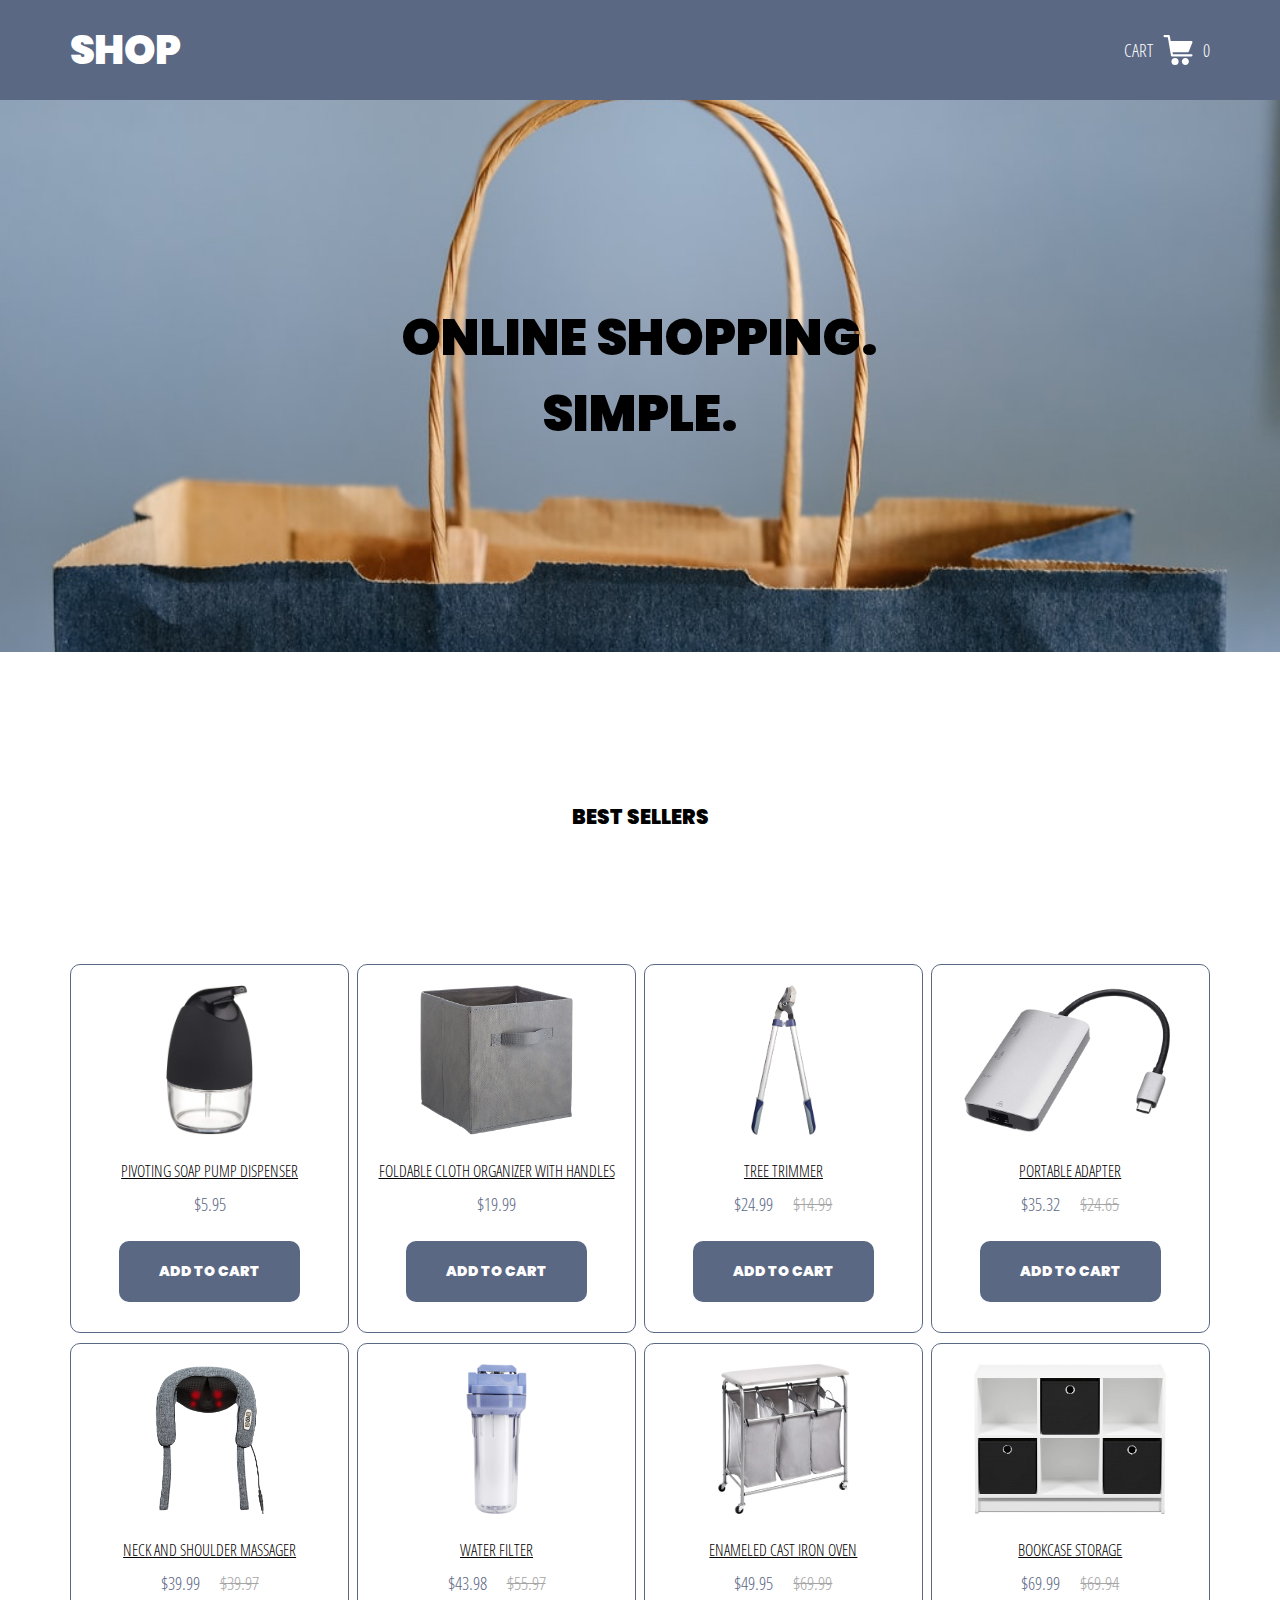
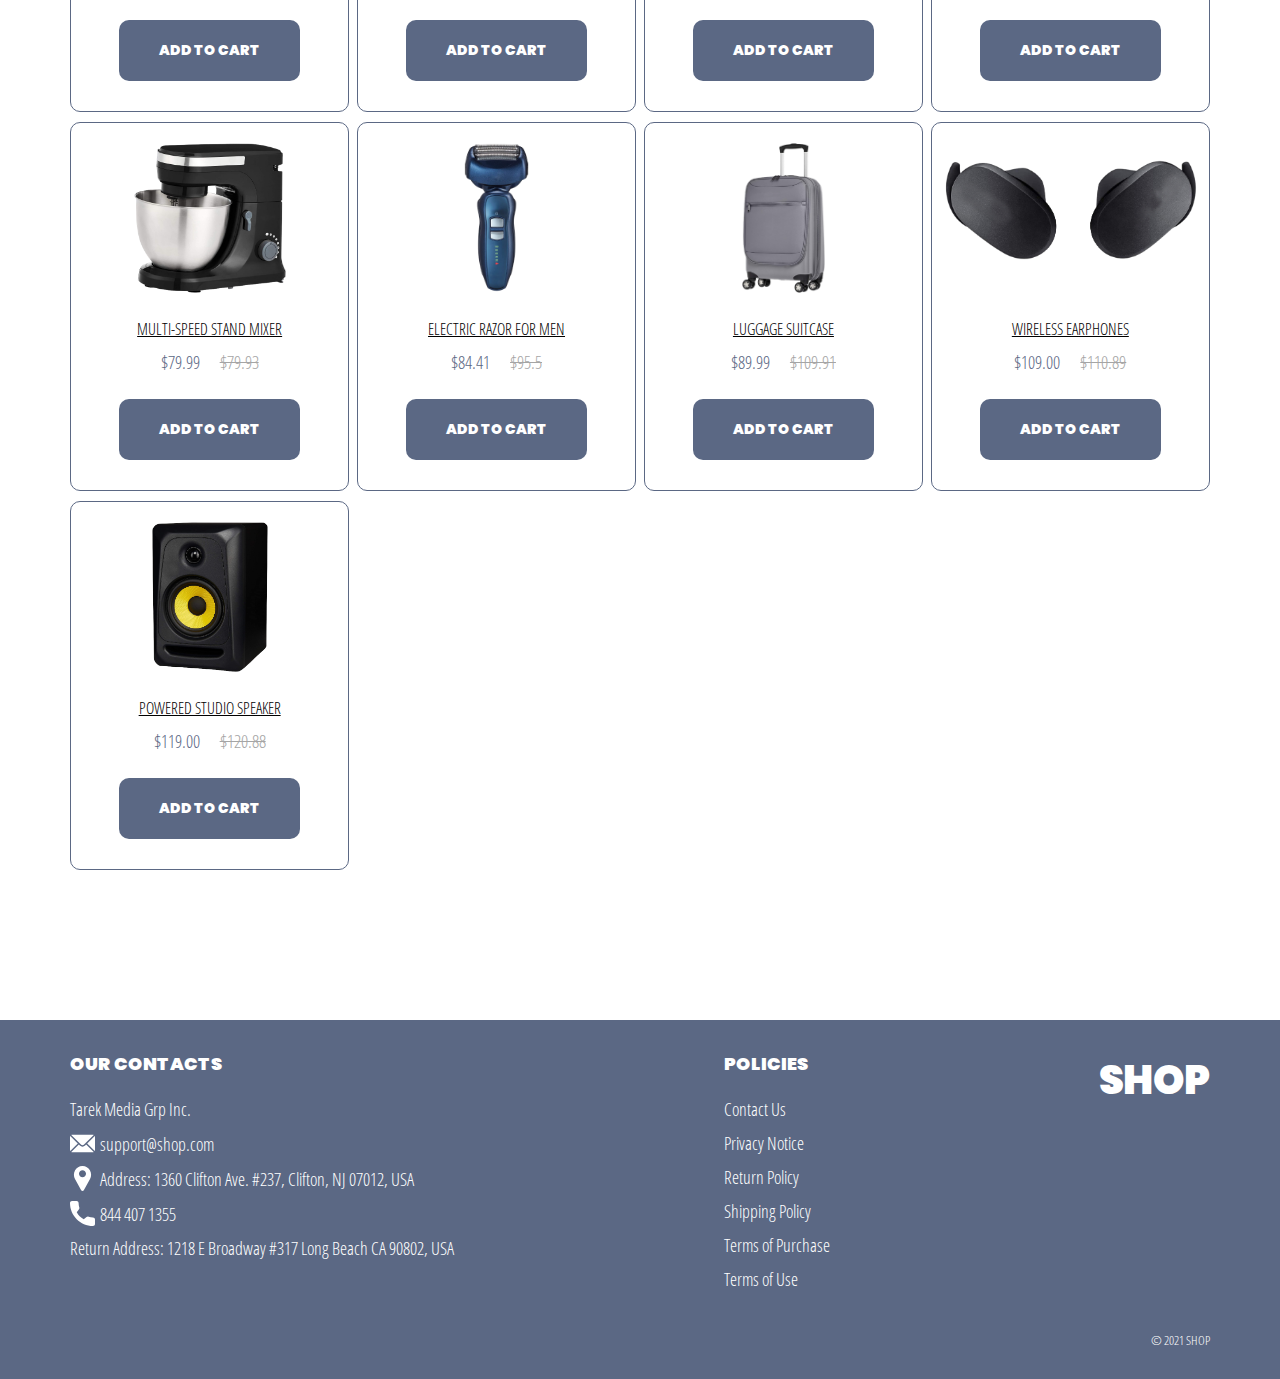
<file: index.html>
<!DOCTYPE html>
<html lang="en">

<head>
  <meta charset="UTF-8" />
  <meta http-equiv="X-UA-Compatible" content="IE=edge" />
  <meta name="viewport" content="width=device-width, initial-scale=1.0" />
  <link rel="stylesheet" href="./css/style.css" />
  <title>Shop</title>
</head>

<body>
  <div class="wrapper">
    <div class="header__wrapper">
      <div class="container">
        <header class="header">
          <div class="logo__box">
            <a href="./index.html" class="header__logo logo" data-text="Shop">
            <span>Shop</span>
            </a>
          </div>
          <a href="./shop.html" class="cart__btn">
            Cart
            <svg xmlns="http://www.w3.org/2000/svg" xmlns:xlink="http://www.w3.org/1999/xlink" x="0px" y="0px"
              viewBox="0 0 424.449 424.449" style="enable-background:new 0 0 424.449 424.449;" xml:space="preserve">
              <g>
                <g>
                  <g>
                    <circle cx="170.241" cy="374.273" r="50.176" />
                    <path d="M316.673,324.098L316.673,324.098c-27.711,0-50.176,22.465-50.176,50.176s22.465,50.176,50.176,50.176
                 c27.711,0,50.176-22.465,50.176-50.176S344.384,324.098,316.673,324.098z" />
                    <path d="M402.177,272.897H140.545l-5.12-29.696h215.04c6.326,0.019,12.017-3.843,14.336-9.728l51.2-129.024
                 c3.111-7.892-0.766-16.812-8.658-19.922c-1.808-0.713-3.735-1.076-5.678-1.07H108.801L96.513,12.801
                 c-1.262-7.471-7.784-12.906-15.36-12.8h-58.88c-8.483,0-15.36,6.877-15.36,15.36s6.877,15.36,15.36,15.36h46.08l44.032,260.096
                 c1.262,7.471,7.784,12.906,15.36,12.8h274.432c8.483,0,15.36-6.877,15.36-15.36C417.537,279.774,410.66,272.897,402.177,272.897z
                 " />
                  </g>
                </g>
              </g>
            </svg>
            <span class="cart__span js_cart__span">0</span>
          </a>
        </header>
      </div>
    </div>

    <main class="main">
      <div class="bg hero__wrapper">
        <section class="hero">
          <div class="container">
            <h1 class="title">Online shopping. <br>Simple.</h1>
          </div>
        </section>
      </div>

      <div class="products__wrapper">
        <section class="products">
          <div class="container">
            <div class="sub-title__box">
              <h2 class="sub-title">Best sellers</h2>
              <p class="text success-message js_success-message">Success! You have added <span class="js_success-product-name"></span> to your shopping cart!</p>
            </div>
            <ul class="products__list js_products__list"></ul>
         
          </div>
        </section>
      </div>
    </main>

    <div class="footer__wrapper">
      <div class="container">
        <footer class="footer">
          <div class="footer__top">
            <div class="footer__left">
              <p class="footer__title">Our Contacts</p>
              <p class="text">Tarek Media Grp Inc.</p>
              <a href="mailto:support@shop.com" class="text footer__link footer__text">
                <svg xmlns="http://www.w3.org/2000/svg" xmlns:xlink="http://www.w3.org/1999/xlink" x="0px" y="0px"
                  viewBox="0 0 512 512" style="enable-background:new 0 0 512 512;" xml:space="preserve">
                  <g>
                    <g>
                      <path d="M507.49,101.721L352.211,256L507.49,410.279c2.807-5.867,4.51-12.353,4.51-19.279V121
        C512,114.073,510.297,107.588,507.49,101.721z" />
                    </g>
                  </g>
                  <g>
                    <g>
                      <path d="M467,76H45c-6.927,0-13.412,1.703-19.279,4.51l198.463,197.463c17.548,17.548,46.084,17.548,63.632,0L486.279,80.51
        C480.412,77.703,473.927,76,467,76z" />
                    </g>
                  </g>
                  <g>
                    <g>
                      <path
                        d="M4.51,101.721C1.703,107.588,0,114.073,0,121v270c0,6.927,1.703,13.413,4.51,19.279L159.789,256L4.51,101.721z" />
                    </g>
                  </g>
                  <g>
                    <g>
                      <path d="M331,277.211l-21.973,21.973c-29.239,29.239-76.816,29.239-106.055,0L181,277.211L25.721,431.49
        C31.588,434.297,38.073,436,45,436h422c6.927,0,13.412-1.703,19.279-4.51L331,277.211z" />
                    </g>
                  </g>
                </svg>
                <span class="footer__link-span">support@shop.com</span>
              </a>
              <p class="text footer__text">
                <svg enable-background="new 0 0 512 512" viewBox="0 0 512 512" xmlns="http://www.w3.org/2000/svg">
                  <g>
                    <path
                      d="m407.579 87.677c-31.073-53.624-86.265-86.385-147.64-87.637-2.62-.054-5.257-.054-7.878 0-61.374 1.252-116.566 34.013-147.64 87.637-31.762 54.812-32.631 120.652-2.325 176.123l126.963 232.387c.057.103.114.206.173.308 5.586 9.709 15.593 15.505 26.77 15.505 11.176 0 21.183-5.797 26.768-15.505.059-.102.116-.205.173-.308l126.963-232.387c30.304-55.471 29.435-121.311-2.327-176.123zm-151.579 144.323c-39.701 0-72-32.299-72-72s32.299-72 72-72 72 32.299 72 72-32.298 72-72 72z" />
                  </g>
                </svg>
                Address: 1360 Clifton Ave. #237, Clifton, NJ 07012, USA
              </p>
              <a href="tel:+844 407 1355" class="text footer__link footer__text">
                <svg xmlns="http://www.w3.org/2000/svg" xmlns:xlink="http://www.w3.org/1999/xlink" x="0px" y="0px"
                  viewBox="0 0 384 384" style="enable-background:new 0 0 384 384;" xml:space="preserve">
                  <g>
                    <g>
                      <path
                        d="M353.188,252.052c-23.51,0-46.594-3.677-68.469-10.906c-10.719-3.656-23.896-0.302-30.438,6.417l-43.177,32.594
        c-50.073-26.729-80.917-57.563-107.281-107.26l31.635-42.052c8.219-8.208,11.167-20.198,7.635-31.448
        c-7.26-21.99-10.948-45.063-10.948-68.583C132.146,13.823,118.323,0,101.333,0H30.813C13.823,0,0,13.823,0,30.813
        C0,225.563,158.438,384,353.188,384c16.99,0,30.813-13.823,30.813-30.813v-70.323C384,265.875,370.177,252.052,353.188,252.052z" />
                    </g>
                  </g>
                </svg>
                <span class="footer__link-span">844 407 1355</span>
                </a>
              <p class="text">Return Address: 1218 E Broadway #317 Long Beach CA 90802, USA</p>
            </div>
            <div class="footer__right">
              <p class="footer__title">Policies</p>
              <a href="./contacts.html" class="text footer__link footer__page-link">
                <span class="footer__link-span">Contact Us</span>
              </a>
              <a href="./privacy.html" class="text footer__link footer__page-link">
                <span class="footer__link-span">Privacy Notice</span>
              </a>
              <a href="./return.html" class="text footer__link footer__page-link">
                <span class="footer__link-span">Return Policy</span>
              </a>
              <a href="./shipping.html" class="text footer__link footer__page-link">
                <span class="footer__link-span">Shipping Policy</span>
              </a>
              <a href="./purchase.html" class="text footer__link footer__page-link">
                <span class="footer__link-span">Terms of Purchase</span>
              </a>
              <a href="./use.html" class="text footer__link footer__page-link">
                <span class="footer__link-span">Terms of Use</span>
              </a>
            </div>
            <div class="logo__box">
              <a href="./index.html" class="footer__logo logo" data-text="Shop">
              <span>Shop</span>
              </a>
            </div>
          </div>
          <span class="footer__span">© 2021 SHOP</span>
        </footer>
      </div>
    </div>
  </div>

 
  <script type="module" src="./js/cart.js"></script>
  <script type="module" src="./js/add-to-cart.js"></script>
  <script type="module" src="./js/on-load.js"></script>
</body>

</html>
</file>
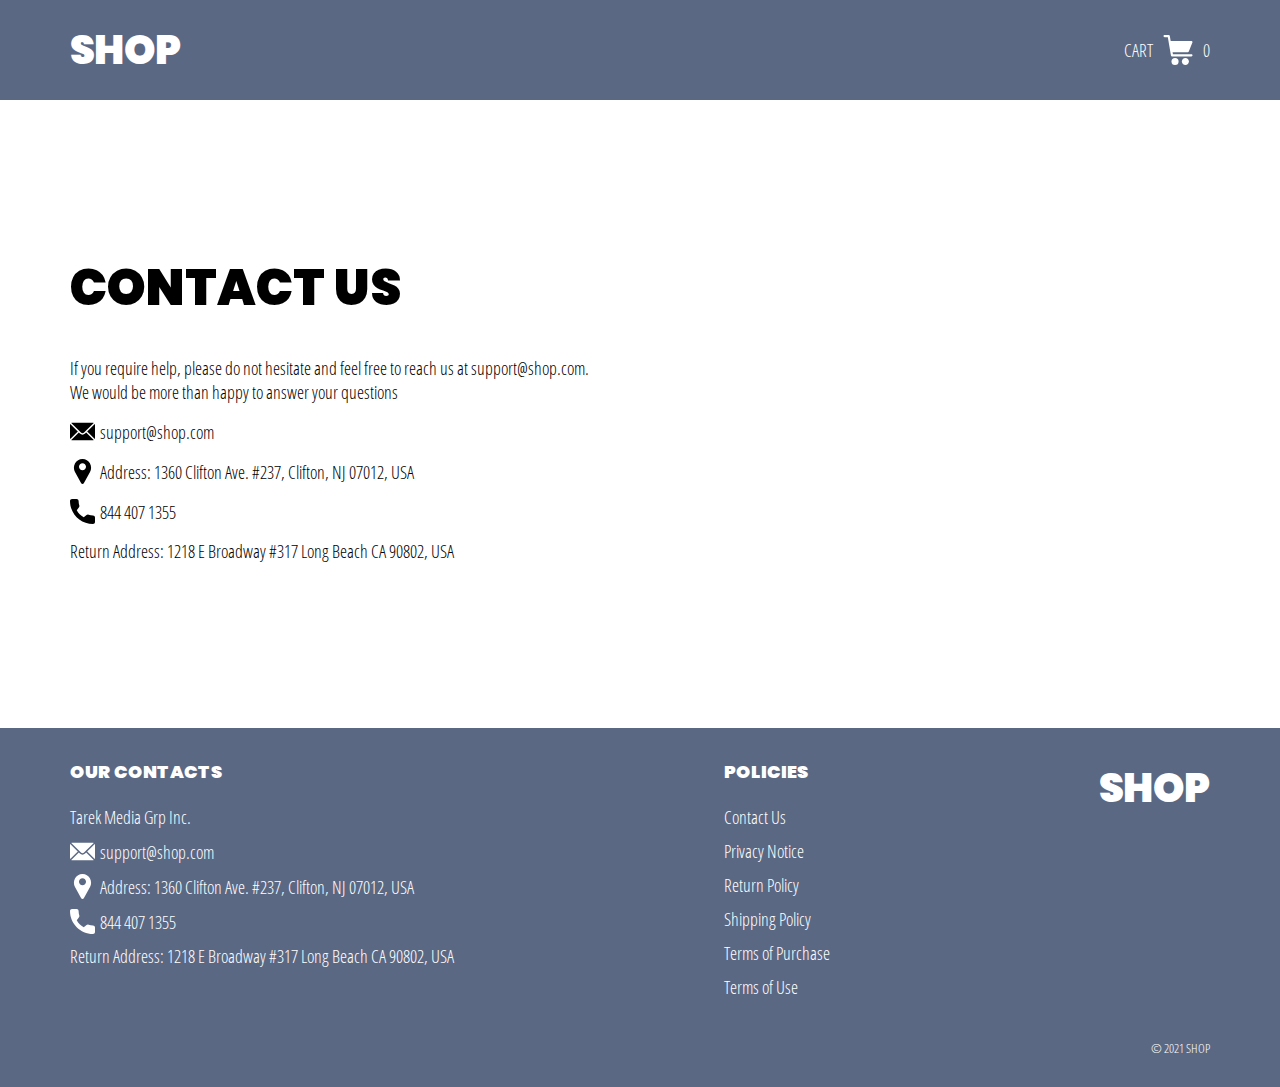
<file: contacts.html>
<!DOCTYPE html>
<html lang="en">

<head>
  <meta charset="UTF-8" />
  <meta http-equiv="X-UA-Compatible" content="IE=edge" />
  <meta name="viewport" content="width=device-width, initial-scale=1.0" />
  <link rel="stylesheet" href="./css/style.css" />
  <title>Shop</title>
</head>

<body>
  <div class="wrapper">
    <div class="header__wrapper">
      <div class="container">
        <header class="header">
          <div class="logo__box">
            <a href="./index.html" class="header__logo logo" data-text="Shop">
            <span>Shop</span>
            </a>
          </div>
          <a href="./shop.html" class="cart__btn">
            Cart
            <svg xmlns="http://www.w3.org/2000/svg" xmlns:xlink="http://www.w3.org/1999/xlink" x="0px" y="0px"
              viewBox="0 0 424.449 424.449" style="enable-background:new 0 0 424.449 424.449;" xml:space="preserve">
              <g>
                <g>
                  <g>
                    <circle cx="170.241" cy="374.273" r="50.176" />
                    <path d="M316.673,324.098L316.673,324.098c-27.711,0-50.176,22.465-50.176,50.176s22.465,50.176,50.176,50.176
                 c27.711,0,50.176-22.465,50.176-50.176S344.384,324.098,316.673,324.098z" />
                    <path d="M402.177,272.897H140.545l-5.12-29.696h215.04c6.326,0.019,12.017-3.843,14.336-9.728l51.2-129.024
                 c3.111-7.892-0.766-16.812-8.658-19.922c-1.808-0.713-3.735-1.076-5.678-1.07H108.801L96.513,12.801
                 c-1.262-7.471-7.784-12.906-15.36-12.8h-58.88c-8.483,0-15.36,6.877-15.36,15.36s6.877,15.36,15.36,15.36h46.08l44.032,260.096
                 c1.262,7.471,7.784,12.906,15.36,12.8h274.432c8.483,0,15.36-6.877,15.36-15.36C417.537,279.774,410.66,272.897,402.177,272.897z
                 " />
                  </g>
                </g>
              </g>
            </svg>
            <span class="cart__span js_cart__span">0</span>
          </a>
        </header>
      </div>
    </div>

     <div class="text-section__wrapper">
         <section class="text-section">
             <div class="container">
                 <h1 class="title">Contact Us</h1>
                 <p class="text">If you require help, please do not hesitate and feel free to reach us at support@shop.com. <br>We would be more than happy to answer your questions</p>
                 <a href="mailto:support@shop.com" class="text footer__link footer__text">
                    <svg xmlns="http://www.w3.org/2000/svg" xmlns:xlink="http://www.w3.org/1999/xlink" x="0px" y="0px"
                      viewBox="0 0 512 512" style="enable-background:new 0 0 512 512;" xml:space="preserve">
                      <g>
                        <g>
                          <path d="M507.49,101.721L352.211,256L507.49,410.279c2.807-5.867,4.51-12.353,4.51-19.279V121
            C512,114.073,510.297,107.588,507.49,101.721z" />
                        </g>
                      </g>
                      <g>
                        <g>
                          <path d="M467,76H45c-6.927,0-13.412,1.703-19.279,4.51l198.463,197.463c17.548,17.548,46.084,17.548,63.632,0L486.279,80.51
            C480.412,77.703,473.927,76,467,76z" />
                        </g>
                      </g>
                      <g>
                        <g>
                          <path
                            d="M4.51,101.721C1.703,107.588,0,114.073,0,121v270c0,6.927,1.703,13.413,4.51,19.279L159.789,256L4.51,101.721z" />
                        </g>
                      </g>
                      <g>
                        <g>
                          <path d="M331,277.211l-21.973,21.973c-29.239,29.239-76.816,29.239-106.055,0L181,277.211L25.721,431.49
            C31.588,434.297,38.073,436,45,436h422c6.927,0,13.412-1.703,19.279-4.51L331,277.211z" />
                        </g>
                      </g>
                    </svg>
                    <span class="footer__link-span">support@shop.com</span>
                  </a>
                  <p class="text footer__text">
                    <svg enable-background="new 0 0 512 512" viewBox="0 0 512 512" xmlns="http://www.w3.org/2000/svg">
                      <g>
                        <path
                          d="m407.579 87.677c-31.073-53.624-86.265-86.385-147.64-87.637-2.62-.054-5.257-.054-7.878 0-61.374 1.252-116.566 34.013-147.64 87.637-31.762 54.812-32.631 120.652-2.325 176.123l126.963 232.387c.057.103.114.206.173.308 5.586 9.709 15.593 15.505 26.77 15.505 11.176 0 21.183-5.797 26.768-15.505.059-.102.116-.205.173-.308l126.963-232.387c30.304-55.471 29.435-121.311-2.327-176.123zm-151.579 144.323c-39.701 0-72-32.299-72-72s32.299-72 72-72 72 32.299 72 72-32.298 72-72 72z" />
                      </g>
                    </svg>
                    Address: 1360 Clifton Ave. #237, Clifton, NJ 07012, USA
                  </p>
                  <a href="tel:+844 407 1355" class="text footer__link footer__text">
                    <svg xmlns="http://www.w3.org/2000/svg" xmlns:xlink="http://www.w3.org/1999/xlink" x="0px" y="0px"
                      viewBox="0 0 384 384" style="enable-background:new 0 0 384 384;" xml:space="preserve">
                      <g>
                        <g>
                          <path
                            d="M353.188,252.052c-23.51,0-46.594-3.677-68.469-10.906c-10.719-3.656-23.896-0.302-30.438,6.417l-43.177,32.594
            c-50.073-26.729-80.917-57.563-107.281-107.26l31.635-42.052c8.219-8.208,11.167-20.198,7.635-31.448
            c-7.26-21.99-10.948-45.063-10.948-68.583C132.146,13.823,118.323,0,101.333,0H30.813C13.823,0,0,13.823,0,30.813
            C0,225.563,158.438,384,353.188,384c16.99,0,30.813-13.823,30.813-30.813v-70.323C384,265.875,370.177,252.052,353.188,252.052z" />
                        </g>
                      </g>
                    </svg>
                    <span class="footer__link-span">844 407 1355</span>
                    </a>
                <p class="text">Return Address: 1218 E Broadway #317 Long Beach CA 90802, USA</p>
             </div>
         </section>
     </div>

    <div class="footer__wrapper">
      <div class="container">
        <footer class="footer">
          <div class="footer__top">
            <div class="footer__left">
              <p class="footer__title">Our Contacts</p>
              <p class="text">Tarek Media Grp Inc.</p>
              <a href="mailto:support@shop.com" class="text footer__link footer__text">
                <svg xmlns="http://www.w3.org/2000/svg" xmlns:xlink="http://www.w3.org/1999/xlink" x="0px" y="0px"
                  viewBox="0 0 512 512" style="enable-background:new 0 0 512 512;" xml:space="preserve">
                  <g>
                    <g>
                      <path d="M507.49,101.721L352.211,256L507.49,410.279c2.807-5.867,4.51-12.353,4.51-19.279V121
        C512,114.073,510.297,107.588,507.49,101.721z" />
                    </g>
                  </g>
                  <g>
                    <g>
                      <path d="M467,76H45c-6.927,0-13.412,1.703-19.279,4.51l198.463,197.463c17.548,17.548,46.084,17.548,63.632,0L486.279,80.51
        C480.412,77.703,473.927,76,467,76z" />
                    </g>
                  </g>
                  <g>
                    <g>
                      <path
                        d="M4.51,101.721C1.703,107.588,0,114.073,0,121v270c0,6.927,1.703,13.413,4.51,19.279L159.789,256L4.51,101.721z" />
                    </g>
                  </g>
                  <g>
                    <g>
                      <path d="M331,277.211l-21.973,21.973c-29.239,29.239-76.816,29.239-106.055,0L181,277.211L25.721,431.49
        C31.588,434.297,38.073,436,45,436h422c6.927,0,13.412-1.703,19.279-4.51L331,277.211z" />
                    </g>
                  </g>
                </svg>
                <span class="footer__link-span">support@shop.com</span>
              </a>
              <p class="text footer__text">
                <svg enable-background="new 0 0 512 512" viewBox="0 0 512 512" xmlns="http://www.w3.org/2000/svg">
                  <g>
                    <path
                      d="m407.579 87.677c-31.073-53.624-86.265-86.385-147.64-87.637-2.62-.054-5.257-.054-7.878 0-61.374 1.252-116.566 34.013-147.64 87.637-31.762 54.812-32.631 120.652-2.325 176.123l126.963 232.387c.057.103.114.206.173.308 5.586 9.709 15.593 15.505 26.77 15.505 11.176 0 21.183-5.797 26.768-15.505.059-.102.116-.205.173-.308l126.963-232.387c30.304-55.471 29.435-121.311-2.327-176.123zm-151.579 144.323c-39.701 0-72-32.299-72-72s32.299-72 72-72 72 32.299 72 72-32.298 72-72 72z" />
                  </g>
                </svg>
                Address: 1360 Clifton Ave. #237, Clifton, NJ 07012, USA
              </p>
              <a href="tel:+844 407 1355" class="text footer__link footer__text">
                <svg xmlns="http://www.w3.org/2000/svg" xmlns:xlink="http://www.w3.org/1999/xlink" x="0px" y="0px"
                  viewBox="0 0 384 384" style="enable-background:new 0 0 384 384;" xml:space="preserve">
                  <g>
                    <g>
                      <path
                        d="M353.188,252.052c-23.51,0-46.594-3.677-68.469-10.906c-10.719-3.656-23.896-0.302-30.438,6.417l-43.177,32.594
        c-50.073-26.729-80.917-57.563-107.281-107.26l31.635-42.052c8.219-8.208,11.167-20.198,7.635-31.448
        c-7.26-21.99-10.948-45.063-10.948-68.583C132.146,13.823,118.323,0,101.333,0H30.813C13.823,0,0,13.823,0,30.813
        C0,225.563,158.438,384,353.188,384c16.99,0,30.813-13.823,30.813-30.813v-70.323C384,265.875,370.177,252.052,353.188,252.052z" />
                    </g>
                  </g>
                </svg>
                <span class="footer__link-span">844 407 1355</span>
                </a>
              <p class="text">Return Address: 1218 E Broadway #317 Long Beach CA 90802, USA</p>
            </div>
            <div class="footer__right">
              <p class="footer__title">Policies</p>
              <a href="./contacts.html" class="text footer__link footer__page-link">
                <span class="footer__link-span">Contact Us</span>
              </a>
              <a href="./privacy.html" class="text footer__link footer__page-link">
                <span class="footer__link-span">Privacy Notice</span>
              </a>
              <a href="./return.html" class="text footer__link footer__page-link">
                <span class="footer__link-span">Return Policy</span>
              </a>
              <a href="./shipping.html" class="text footer__link footer__page-link">
                <span class="footer__link-span">Shipping Policy</span>
              </a>
              <a href="./purchase.html" class="text footer__link footer__page-link">
                <span class="footer__link-span">Terms of Purchase</span>
              </a>
              <a href="./use.html" class="text footer__link footer__page-link">
                <span class="footer__link-span">Terms of Use</span>
              </a>
            </div>
            <div class="logo__box">
              <a href="./index.html" class="footer__logo logo" data-text="Shop">
              <span>Shop</span>
              </a>
            </div>
          </div>
          <span class="footer__span">© 2021 SHOP</span>
        </footer>
      </div>
    </div>
  </div>

 
  <script type="module" src="./js/on-load.js"></script>
</body>

</html>
</file>
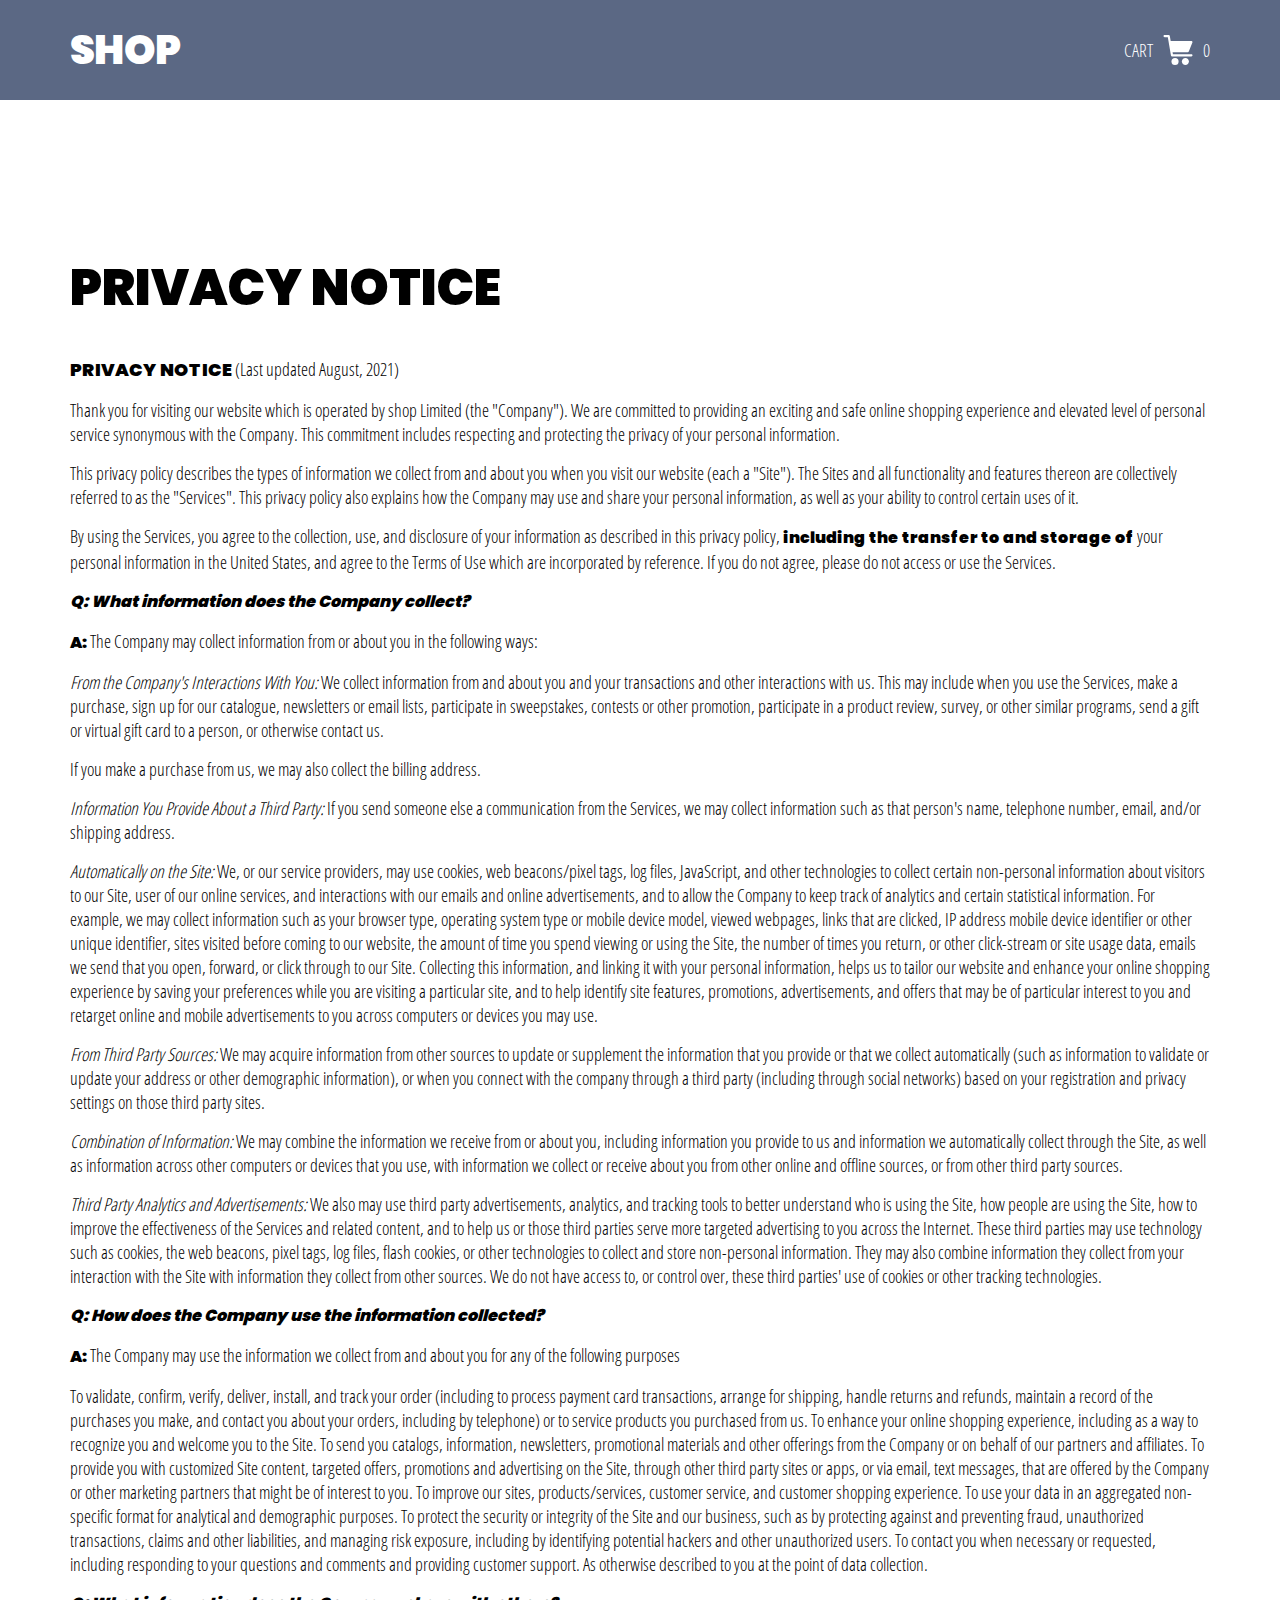
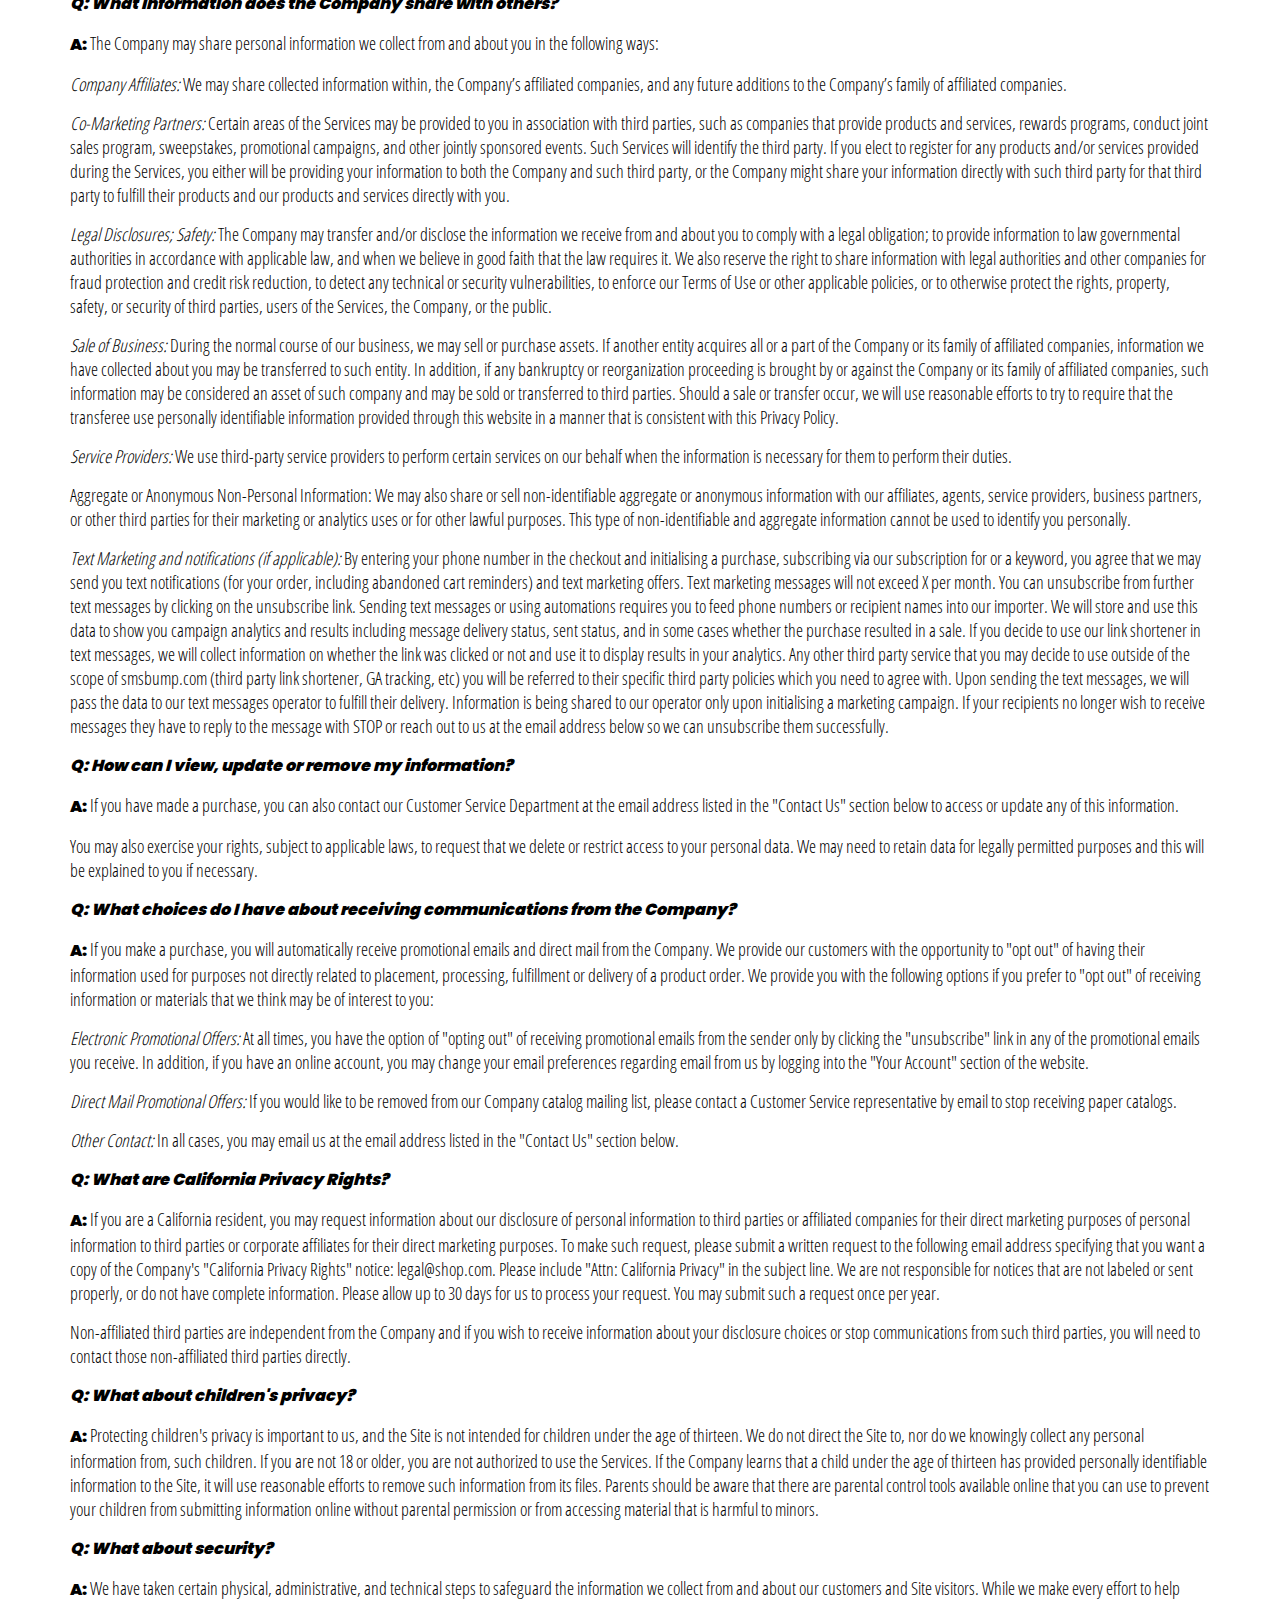
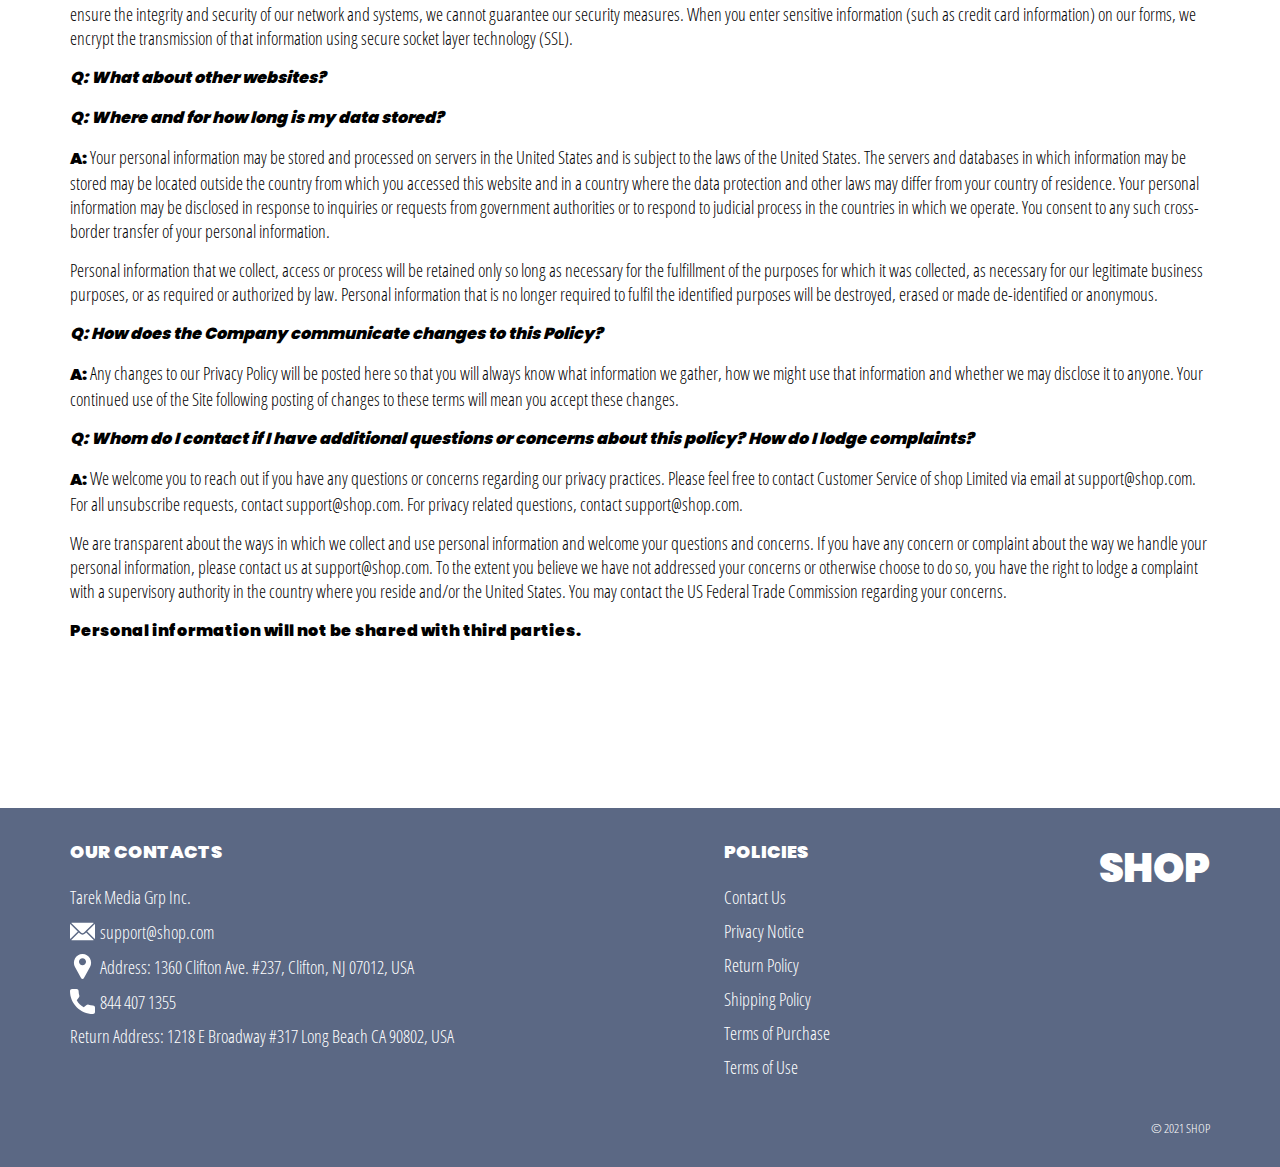
<file: privacy.html>
<!DOCTYPE html>
<html lang="en">

<head>
  <meta charset="UTF-8" />
  <meta http-equiv="X-UA-Compatible" content="IE=edge" />
  <meta name="viewport" content="width=device-width, initial-scale=1.0" />
  <link rel="stylesheet" href="./css/style.css" />
  <title>Shop</title>
</head>

<body>
  <div class="wrapper">
    <div class="header__wrapper">
      <div class="container">
        <header class="header">
          <div class="logo__box">
            <a href="./index.html" class="header__logo logo" data-text="Shop">
            <span>Shop</span>
            </a>
          </div>
          <a href="./shop.html" class="cart__btn">
            Cart
            <svg xmlns="http://www.w3.org/2000/svg" xmlns:xlink="http://www.w3.org/1999/xlink" x="0px" y="0px"
              viewBox="0 0 424.449 424.449" style="enable-background:new 0 0 424.449 424.449;" xml:space="preserve">
              <g>
                <g>
                  <g>
                    <circle cx="170.241" cy="374.273" r="50.176" />
                    <path d="M316.673,324.098L316.673,324.098c-27.711,0-50.176,22.465-50.176,50.176s22.465,50.176,50.176,50.176
                 c27.711,0,50.176-22.465,50.176-50.176S344.384,324.098,316.673,324.098z" />
                    <path d="M402.177,272.897H140.545l-5.12-29.696h215.04c6.326,0.019,12.017-3.843,14.336-9.728l51.2-129.024
                 c3.111-7.892-0.766-16.812-8.658-19.922c-1.808-0.713-3.735-1.076-5.678-1.07H108.801L96.513,12.801
                 c-1.262-7.471-7.784-12.906-15.36-12.8h-58.88c-8.483,0-15.36,6.877-15.36,15.36s6.877,15.36,15.36,15.36h46.08l44.032,260.096
                 c1.262,7.471,7.784,12.906,15.36,12.8h274.432c8.483,0,15.36-6.877,15.36-15.36C417.537,279.774,410.66,272.897,402.177,272.897z
                 " />
                  </g>
                </g>
              </g>
            </svg>
            <span class="cart__span js_cart__span">0</span>
          </a>
        </header>
      </div>
    </div>

     <div class="text-section__wrapper">
         <section class="text-section">
             <div class="container">
                 <h1 class="title">PRIVACY NOTICE</h1>
                 <p class="text"><span class="bold up">PRIVACY NOTICE</span> (Last updated August, 2021)</p>
                 <p class="text">Thank you for visiting our website which is operated by shop Limited (the "Company"). We are committed to providing an exciting and safe online shopping experience and elevated level of personal service synonymous with the Company. This commitment includes respecting and protecting the privacy of your personal information.</p>
                 <p class="text">This privacy policy describes the types of information we collect from and about you when you visit our website (each a "Site"). The Sites and all functionality and features thereon are collectively referred to as the "Services". This privacy policy also explains how the Company may use and share your personal information, as well as your ability to control certain uses of it.</p>
                 <p class="text">By using the Services, you agree to the collection, use, and disclosure of your information as described in this privacy policy, <span class="bold">including the transfer to and storage of</span> your personal information in the United States, and agree to the Terms of Use which are incorporated by reference. If you do not agree, please do not access or use the Services.</p>
                 <p class="text bold italic">Q: What information does the Company collect?</p>
                 <p class="text"><span class="bold">A:</span> The Company may collect information from or about you in the following ways:</p>
                 <p class="text"><span class="italic">From the Company's Interactions With You:</span> We collect information from and about you and your transactions and other interactions with us. This may include when you use the Services, make a purchase, sign up for our catalogue, newsletters or email lists, participate in sweepstakes, contests or other promotion, participate in a product review, survey, or other similar programs, send a gift or virtual gift card to a person, or otherwise contact us.</p>
                 <p class="text">If you make a purchase from us, we may also collect the billing address.</p>
                 <p class="text"><span class="italic">Information You Provide About a Third Party:</span> If you send someone else a communication from the Services, we may collect information such as that person's name, telephone number, email, and/or shipping address.</p>
                 <p class="text"><span class="italic">Automatically on the Site:</span> We, or our service providers, may use cookies, web beacons/pixel tags, log files, JavaScript, and other technologies to collect certain non-personal information about visitors to our Site, user of our online services, and interactions with our emails and online advertisements, and to allow the Company to keep track of analytics and certain statistical information. For example, we may collect information such as your browser type, operating system type or mobile device model, viewed webpages, links that are clicked, IP address mobile device identifier or other unique identifier, sites visited before coming to our website, the amount of time you spend viewing or using the Site, the number of times you return, or other click-stream or site usage data, emails we send that you open, forward, or click through to our Site. Collecting this information, and linking it with your personal information, helps us to tailor our website and enhance your online shopping experience by saving your preferences while you are visiting a particular site, and to help identify site features, promotions, advertisements, and offers that may be of particular interest to you and retarget online and mobile advertisements to you across computers or devices you may use.</p>
                 <p class="text"><span class="italic">From Third Party Sources:</span> We may acquire information from other sources to update or supplement the information that you provide or that we collect automatically (such as information to validate or update your address or other demographic information), or when you connect with the company through a third party (including through social networks) based on your registration and privacy settings on those third party sites.</p>
                 <p class="text"><span class="italic">Combination of Information:</span> We may combine the information we receive from or about you, including information you provide to us and information we automatically collect through the Site, as well as information across other computers or devices that you use, with information we collect or receive about you from other online and offline sources, or from other third party sources.</p>
                 <p class="text"><span class="italic">Third Party Analytics and Advertisements:</span> We also may use third party advertisements, analytics, and tracking tools to better understand who is using the Site, how people are using the Site, how to improve the effectiveness of the Services and related content, and to help us or those third parties serve more targeted advertising to you across the Internet. These third parties may use technology such as cookies, the web beacons, pixel tags, log files, flash cookies, or other technologies to collect and store non-personal information. They may also combine information they collect from your interaction with the Site with information they collect from other sources. We do not have access to, or control over, these third parties' use of cookies or other tracking technologies.</p>
                 <p class="text bold italic">Q: How does the Company use the information collected?</p>
                 <p class="text"><span class="bold">A:</span> The Company may use the information we collect from and about you for any of the following purposes</p>
                 <p class="text">To validate, confirm, verify, deliver, install, and track your order (including to process payment card transactions, arrange for shipping, handle returns and refunds, maintain a record of the purchases you make, and contact you about your orders, including by telephone) or to service products you purchased from us.
                    To enhance your online shopping experience, including as a way to recognize you and welcome you to the Site.
                    To send you catalogs, information, newsletters, promotional materials and other offerings from the Company or on behalf of our partners and affiliates.
                    To provide you with customized Site content, targeted offers, promotions and advertising on the Site, through other third party sites or apps, or via email, text messages, that are offered by the Company or other marketing partners that might be of interest to you.
                    To improve our sites, products/services, customer service, and customer shopping experience.
                    To use your data in an aggregated non-specific format for analytical and demographic purposes.
                    To protect the security or integrity of the Site and our business, such as by protecting against and preventing fraud, unauthorized transactions, claims and other liabilities, and managing risk exposure, including by identifying potential hackers and other unauthorized users.
                    To contact you when necessary or requested, including responding to your questions and comments and providing customer support.
                    As otherwise described to you at the point of data collection.</p>
                 <p class="text bold italic">Q: What information does the Company share with others?</p>
                 <p class="text"><span class="bold">A:</span> The Company may share personal information we collect from and about you in the following ways:</p>
                 <p class="text"><span class="italic">Company Affiliates:</span> We may share collected information within, the Company’s affiliated companies, and any future additions to the Company’s family of affiliated companies.</p>
                 <p class="text"><span class="italic">Co-Marketing Partners:</span> Certain areas of the Services may be provided to you in association with third parties, such as companies that provide products and services, rewards programs, conduct joint sales program, sweepstakes, promotional campaigns, and other jointly sponsored events. Such Services will identify the third party. If you elect to register for any products and/or services provided during the Services, you either will be providing your information to both the Company and such third party, or the Company might share your information directly with such third party for that third party to fulfill their products and our products and services directly with you.</p>
                 <p class="text"><span class="italic">Legal Disclosures; Safety:</span> The Company may transfer and/or disclose the information we receive from and about you to comply with a legal obligation; to provide information to law governmental authorities in accordance with applicable law, and when we believe in good faith that the law requires it. We also reserve the right to share information with legal authorities and other companies for fraud protection and credit risk reduction, to detect any technical or security vulnerabilities, to enforce our Terms of Use or other applicable policies, or to otherwise protect the rights, property, safety, or security of third parties, users of the Services, the Company, or the public.</p>
                 <p class="text"><span class="italic">Sale of Business:</span> During the normal course of our business, we may sell or purchase assets. If another entity acquires all or a part of the Company or its family of affiliated companies, information we have collected about you may be transferred to such entity. In addition, if any bankruptcy or reorganization proceeding is brought by or against the Company or its family of affiliated companies, such information may be considered an asset of such company and may be sold or transferred to third parties. Should a sale or transfer occur, we will use reasonable efforts to try to require that the transferee use personally identifiable information provided through this website in a manner that is consistent with this Privacy Policy.</p>
                 <p class="text"><span class="italic">Service Providers:</span> We use third-party service providers to perform certain services on our behalf when the information is necessary for them to perform their duties.</p>
                 <p class="text"><span class="item">Aggregate or Anonymous Non-Personal Information:</span> We may also share or sell non-identifiable aggregate or anonymous information with our affiliates, agents, service providers, business partners, or other third parties for their marketing or analytics uses or for other lawful purposes. This type of non-identifiable and aggregate information cannot be used to identify you personally.</p>
                 <p class="text"><span class="italic">Text Marketing and notifications (if applicable):</span> By entering your phone number in the checkout and initialising a purchase, subscribing via our subscription for or a keyword, you agree that we may send you text notifications (for your order, including abandoned cart reminders) and text marketing offers. Text marketing messages will not exceed X per month. You can unsubscribe from further text messages by clicking on the unsubscribe link. Sending text messages or using automations requires you to feed phone numbers or recipient names into our importer. We will store and use this data to show you campaign analytics and results including message delivery status, sent status, and in some cases whether the purchase resulted in a sale. If you decide to use our link shortener in text messages, we will collect information on whether the link was clicked or not and use it to display results in your analytics. Any other third party service that you may decide to use outside of the scope of smsbump.com (third party link shortener, GA tracking, etc) you will be referred to their specific third party policies which you need to agree with. Upon sending the text messages, we will pass the data to our text messages operator to fulfill their delivery. Information is being shared to our operator only upon initialising a marketing campaign. If your recipients no longer wish to receive messages they have to reply to the message with STOP or reach out to us at the email address below so we can unsubscribe them successfully.</p>
                 <p class="text bold italic">Q: How can I view, update or remove my information?</p>
                 <p class="text"><span class="bold">A:</span> If you have made a purchase, you can also contact our Customer Service Department at the email address listed in the "Contact Us" section below to access or update any of this information.</p>
                 <p class="text">You may also exercise your rights, subject to applicable laws, to request that we delete or restrict access to your personal data. We may need to retain data for legally permitted purposes and this will be explained to you if necessary.</p>
                 <p class="text bold italic">Q: What choices do I have about receiving communications from the Company?</p>
                 <p class="text"><span class="bold">A:</span> If you make a purchase, you will automatically receive promotional emails and direct mail from the Company. We provide our customers with the opportunity to "opt out" of having their information used for purposes not directly related to placement, processing, fulfillment or delivery of a product order. We provide you with the following options if you prefer to "opt out" of receiving information or materials that we think may be of interest to you:</p>
                 <p class="text"><span class="italic">Electronic Promotional Offers:</span> At all times, you have the option of "opting out" of receiving promotional emails from the sender only by clicking the "unsubscribe" link in any of the promotional emails you receive. In addition, if you have an online account, you may change your email preferences regarding email from us by logging into the "Your Account" section of the website.</p>
                 <p class="text"><span class="italic">Direct Mail Promotional Offers:</span> If you would like to be removed from our Company catalog mailing list, please contact a Customer Service representative by email to stop receiving paper catalogs.</p>
                 <p class="text"><span class="italic">Other Contact:</span> In all cases, you may email us at the email address listed in the "Contact Us" section below.</p>
                 <p class="text bold italic">Q: What are California Privacy Rights?</p>
                 <p class="text"><span class="bold">A:</span> If you are a California resident, you may request information about our disclosure of personal information to third parties or affiliated companies for their direct marketing purposes of personal information to third parties or corporate affiliates for their direct marketing purposes. To make such request, please submit a written request to the following email address specifying that you want a copy of the Company's "California Privacy Rights" notice: legal@shop.com. Please include "Attn: California Privacy" in the subject line. We are not responsible for notices that are not labeled or sent properly, or do not have complete information. Please allow up to 30 days for us to process your request. You may submit such a request once per year.</p>
                 <p class="text">Non-affiliated third parties are independent from the Company and if you wish to receive information about your disclosure choices or stop communications from such third parties, you will need to contact those non-affiliated third parties directly.</p>
                 <p class="text bold italic">Q: What about children's privacy?</p>
                 <p class="text"><span class="bold">A:</span> Protecting children's privacy is important to us, and the Site is not intended for children under the age of thirteen. We do not direct the Site to, nor do we knowingly collect any personal information from, such children. If you are not 18 or older, you are not authorized to use the Services. If the Company learns that a child under the age of thirteen has provided personally identifiable information to the Site, it will use reasonable efforts to remove such information from its files. Parents should be aware that there are parental control tools available online that you can use to prevent your children from submitting information online without parental permission or from accessing material that is harmful to minors.</p>
                 <p class="text bold italic">Q: What about security?</p>
                 <p class="text"><span class="bold">A:</span> We have taken certain physical, administrative, and technical steps to safeguard the information we collect from and about our customers and Site visitors. While we make every effort to help ensure the integrity and security of our network and systems, we cannot guarantee our security measures. When you enter sensitive information (such as credit card information) on our forms, we encrypt the transmission of that information using secure socket layer technology (SSL).</p>
                 <p class="text bold italic">Q: What about other websites?</p>
                 <p class="text bold italic">Q: Where and for how long is my data stored?</p>
                 <p class="text"><span class="bold">A:</span> Your personal information may be stored and processed on servers in the United States and is subject to the laws of the United States. The servers and databases in which information may be stored may be located outside the country from which you accessed this website and in a country where the data protection and other laws may differ from your country of residence. Your personal information may be disclosed in response to inquiries or requests from government authorities or to respond to judicial process in the countries in which we operate. You consent to any such cross-border transfer of your personal information.</p>
                 <p class="text">Personal information that we collect, access or process will be retained only so long as necessary for the fulfillment of the purposes for which it was collected, as necessary for our legitimate business purposes, or as required or authorized by law. Personal information that is no longer required to fulfil the identified purposes will be destroyed, erased or made de-identified or anonymous.</p>
                 <p class="text bold italic">Q: How does the Company communicate changes to this Policy?</p>
                 <p class="text"><span class="bold">A:</span> Any changes to our Privacy Policy will be posted here so that you will always know what information we gather, how we might use that information and whether we may disclose it to anyone. Your continued use of the Site following posting of changes to these terms will mean you accept these changes.</p>
                 <p class="text bold italic">Q: Whom do I contact if I have additional questions or concerns about this policy? How do I lodge complaints?</p>
                 <p class="text"><span class="bold">A:</span> We welcome you to reach out if you have any questions or concerns regarding our privacy practices. Please feel free to contact Customer Service of shop Limited via email at support@shop.com. For all unsubscribe requests, contact support@shop.com. For privacy related questions, contact support@shop.com.</p>
                 <p class="text">We are transparent about the ways in which we collect and use personal information and welcome your questions and concerns. If you have any concern or complaint about the way we handle your personal information, please contact us at support@shop.com. To the extent you believe we have not addressed your concerns or otherwise choose to do so, you have the right to lodge a complaint with a supervisory authority in the country where you reside and/or the United States. You may contact the US Federal Trade Commission regarding your concerns. </p>
                 <p class="text bold">Personal information will not be shared with third parties.</p>
             </div>
         </section>
     </div>

    <div class="footer__wrapper">
      <div class="container">
        <footer class="footer">
          <div class="footer__top">
            <div class="footer__left">
              <p class="footer__title">Our Contacts</p>
              <p class="text">Tarek Media Grp Inc.</p>
              <a href="mailto:support@shop.com" class="text footer__link footer__text">
                <svg xmlns="http://www.w3.org/2000/svg" xmlns:xlink="http://www.w3.org/1999/xlink" x="0px" y="0px"
                  viewBox="0 0 512 512" style="enable-background:new 0 0 512 512;" xml:space="preserve">
                  <g>
                    <g>
                      <path d="M507.49,101.721L352.211,256L507.49,410.279c2.807-5.867,4.51-12.353,4.51-19.279V121
        C512,114.073,510.297,107.588,507.49,101.721z" />
                    </g>
                  </g>
                  <g>
                    <g>
                      <path d="M467,76H45c-6.927,0-13.412,1.703-19.279,4.51l198.463,197.463c17.548,17.548,46.084,17.548,63.632,0L486.279,80.51
        C480.412,77.703,473.927,76,467,76z" />
                    </g>
                  </g>
                  <g>
                    <g>
                      <path
                        d="M4.51,101.721C1.703,107.588,0,114.073,0,121v270c0,6.927,1.703,13.413,4.51,19.279L159.789,256L4.51,101.721z" />
                    </g>
                  </g>
                  <g>
                    <g>
                      <path d="M331,277.211l-21.973,21.973c-29.239,29.239-76.816,29.239-106.055,0L181,277.211L25.721,431.49
        C31.588,434.297,38.073,436,45,436h422c6.927,0,13.412-1.703,19.279-4.51L331,277.211z" />
                    </g>
                  </g>
                </svg>
                <span class="footer__link-span">support@shop.com</span>
              </a>
              <p class="text footer__text">
                <svg enable-background="new 0 0 512 512" viewBox="0 0 512 512" xmlns="http://www.w3.org/2000/svg">
                  <g>
                    <path
                      d="m407.579 87.677c-31.073-53.624-86.265-86.385-147.64-87.637-2.62-.054-5.257-.054-7.878 0-61.374 1.252-116.566 34.013-147.64 87.637-31.762 54.812-32.631 120.652-2.325 176.123l126.963 232.387c.057.103.114.206.173.308 5.586 9.709 15.593 15.505 26.77 15.505 11.176 0 21.183-5.797 26.768-15.505.059-.102.116-.205.173-.308l126.963-232.387c30.304-55.471 29.435-121.311-2.327-176.123zm-151.579 144.323c-39.701 0-72-32.299-72-72s32.299-72 72-72 72 32.299 72 72-32.298 72-72 72z" />
                  </g>
                </svg>
                Address: 1360 Clifton Ave. #237, Clifton, NJ 07012, USA
              </p>
              <a href="tel:+844 407 1355" class="text footer__link footer__text">
                <svg xmlns="http://www.w3.org/2000/svg" xmlns:xlink="http://www.w3.org/1999/xlink" x="0px" y="0px"
                  viewBox="0 0 384 384" style="enable-background:new 0 0 384 384;" xml:space="preserve">
                  <g>
                    <g>
                      <path
                        d="M353.188,252.052c-23.51,0-46.594-3.677-68.469-10.906c-10.719-3.656-23.896-0.302-30.438,6.417l-43.177,32.594
        c-50.073-26.729-80.917-57.563-107.281-107.26l31.635-42.052c8.219-8.208,11.167-20.198,7.635-31.448
        c-7.26-21.99-10.948-45.063-10.948-68.583C132.146,13.823,118.323,0,101.333,0H30.813C13.823,0,0,13.823,0,30.813
        C0,225.563,158.438,384,353.188,384c16.99,0,30.813-13.823,30.813-30.813v-70.323C384,265.875,370.177,252.052,353.188,252.052z" />
                    </g>
                  </g>
                </svg>
                <span class="footer__link-span">844 407 1355</span>
                </a>
              <p class="text">Return Address: 1218 E Broadway #317 Long Beach CA 90802, USA</p>
            </div>
            <div class="footer__right">
              <p class="footer__title">Policies</p>
              <a href="./contacts.html" class="text footer__link footer__page-link">
                <span class="footer__link-span">Contact Us</span>
              </a>
              <a href="./privacy.html" class="text footer__link footer__page-link">
                <span class="footer__link-span">Privacy Notice</span>
              </a>
              <a href="./return.html" class="text footer__link footer__page-link">
                <span class="footer__link-span">Return Policy</span>
              </a>
              <a href="./shipping.html" class="text footer__link footer__page-link">
                <span class="footer__link-span">Shipping Policy</span>
              </a>
              <a href="./purchase.html" class="text footer__link footer__page-link">
                <span class="footer__link-span">Terms of Purchase</span>
              </a>
              <a href="./use.html" class="text footer__link footer__page-link">
                <span class="footer__link-span">Terms of Use</span>
              </a>
            </div>
            <div class="logo__box">
              <a href="./index.html" class="footer__logo logo" data-text="Shop">
              <span>Shop</span>
              </a>
            </div>
          </div>
          <span class="footer__span">© 2021 SHOP</span>
        </footer>
      </div>
    </div>
  </div>

 
  <script type="module" src="./js/on-load.js"></script>
</body>

</html>
</file>
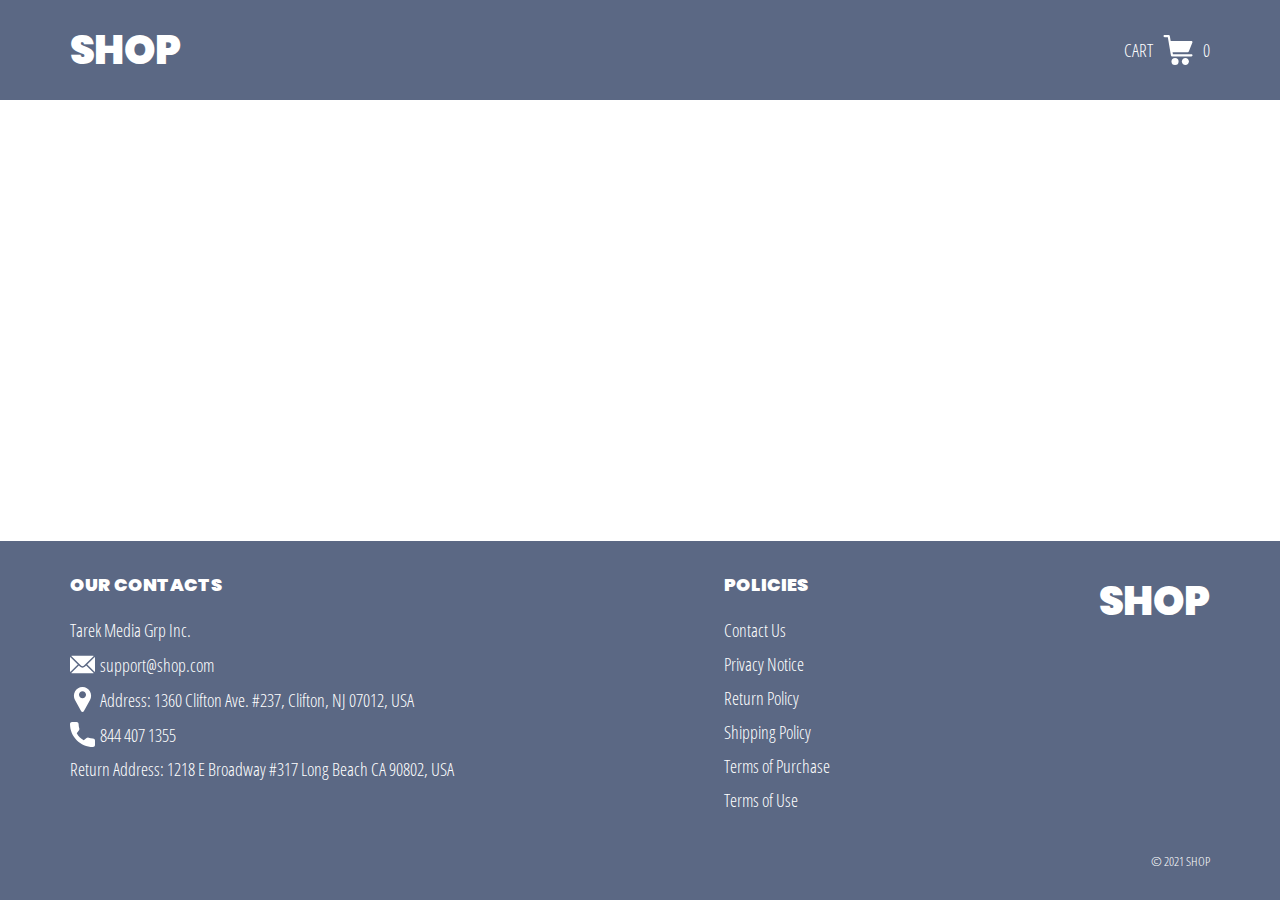
<file: product-page.html>
<!DOCTYPE html>
<html lang="en">

<head>
    <meta charset="UTF-8" />
    <meta http-equiv="X-UA-Compatible" content="IE=edge" />
    <meta name="viewport" content="width=device-width, initial-scale=1.0" />
    <link rel="stylesheet" href="./css/style.css" />
    <title>Shop</title>
</head>

<body>
    <div class="wrapper">
        <div class="header__wrapper">
            <div class="container">
                <header class="header">
                    <div class="logo__box">
                        <a href="./index.html" class="header__logo logo" data-text="Shop">
                            <span>Shop</span>
                        </a>
                    </div>
                    <a href="./shop.html" class="cart__btn">
                        Cart
                        <svg xmlns="http://www.w3.org/2000/svg" xmlns:xlink="http://www.w3.org/1999/xlink" x="0px"
                            y="0px" viewBox="0 0 424.449 424.449" style="enable-background:new 0 0 424.449 424.449;"
                            xml:space="preserve">
                            <g>
                                <g>
                                    <g>
                                        <circle cx="170.241" cy="374.273" r="50.176" />
                                        <path d="M316.673,324.098L316.673,324.098c-27.711,0-50.176,22.465-50.176,50.176s22.465,50.176,50.176,50.176
                 c27.711,0,50.176-22.465,50.176-50.176S344.384,324.098,316.673,324.098z" />
                                        <path d="M402.177,272.897H140.545l-5.12-29.696h215.04c6.326,0.019,12.017-3.843,14.336-9.728l51.2-129.024
                 c3.111-7.892-0.766-16.812-8.658-19.922c-1.808-0.713-3.735-1.076-5.678-1.07H108.801L96.513,12.801
                 c-1.262-7.471-7.784-12.906-15.36-12.8h-58.88c-8.483,0-15.36,6.877-15.36,15.36s6.877,15.36,15.36,15.36h46.08l44.032,260.096
                 c1.262,7.471,7.784,12.906,15.36,12.8h274.432c8.483,0,15.36-6.877,15.36-15.36C417.537,279.774,410.66,272.897,402.177,272.897z
                 " />
                                    </g>
                                </g>
                            </g>
                        </svg>
                        <span class="cart__span js_cart__span">0</span>
                    </a>
                </header>
            </div>
        </div>

        <main class="main">
            <div class="prod__wrapper">
                <section class="prod">
                    <div class="container">
                        <div class="js_prod__block"></div>   
                    </div>
                </section>
            </div>
        </main>

        <div class="footer__wrapper">
            <div class="container">
                <footer class="footer">
                    <div class="footer__top">
                        <div class="footer__left">
                            <p class="footer__title">Our Contacts</p>
                            <p class="text">Tarek Media Grp Inc.</p>
                            <a href="mailto:support@shop.com" class="text footer__link footer__text">
                                <svg xmlns="http://www.w3.org/2000/svg" xmlns:xlink="http://www.w3.org/1999/xlink"
                                    x="0px" y="0px" viewBox="0 0 512 512" style="enable-background:new 0 0 512 512;"
                                    xml:space="preserve">
                                    <g>
                                        <g>
                                            <path d="M507.49,101.721L352.211,256L507.49,410.279c2.807-5.867,4.51-12.353,4.51-19.279V121
        C512,114.073,510.297,107.588,507.49,101.721z" />
                                        </g>
                                    </g>
                                    <g>
                                        <g>
                                            <path d="M467,76H45c-6.927,0-13.412,1.703-19.279,4.51l198.463,197.463c17.548,17.548,46.084,17.548,63.632,0L486.279,80.51
        C480.412,77.703,473.927,76,467,76z" />
                                        </g>
                                    </g>
                                    <g>
                                        <g>
                                            <path
                                                d="M4.51,101.721C1.703,107.588,0,114.073,0,121v270c0,6.927,1.703,13.413,4.51,19.279L159.789,256L4.51,101.721z" />
                                        </g>
                                    </g>
                                    <g>
                                        <g>
                                            <path d="M331,277.211l-21.973,21.973c-29.239,29.239-76.816,29.239-106.055,0L181,277.211L25.721,431.49
        C31.588,434.297,38.073,436,45,436h422c6.927,0,13.412-1.703,19.279-4.51L331,277.211z" />
                                        </g>
                                    </g>
                                </svg>
                                <span class="footer__link-span">support@shop.com</span>
                            </a>
                            <p class="text footer__text">
                                <svg enable-background="new 0 0 512 512" viewBox="0 0 512 512"
                                    xmlns="http://www.w3.org/2000/svg">
                                    <g>
                                        <path
                                            d="m407.579 87.677c-31.073-53.624-86.265-86.385-147.64-87.637-2.62-.054-5.257-.054-7.878 0-61.374 1.252-116.566 34.013-147.64 87.637-31.762 54.812-32.631 120.652-2.325 176.123l126.963 232.387c.057.103.114.206.173.308 5.586 9.709 15.593 15.505 26.77 15.505 11.176 0 21.183-5.797 26.768-15.505.059-.102.116-.205.173-.308l126.963-232.387c30.304-55.471 29.435-121.311-2.327-176.123zm-151.579 144.323c-39.701 0-72-32.299-72-72s32.299-72 72-72 72 32.299 72 72-32.298 72-72 72z" />
                                    </g>
                                </svg>
                                Address: 1360 Clifton Ave. #237, Clifton, NJ 07012, USA
                            </p>
                            <a href="tel:+844 407 1355" class="text footer__link footer__text">
                                <svg xmlns="http://www.w3.org/2000/svg" xmlns:xlink="http://www.w3.org/1999/xlink"
                                    x="0px" y="0px" viewBox="0 0 384 384" style="enable-background:new 0 0 384 384;"
                                    xml:space="preserve">
                                    <g>
                                        <g>
                                            <path
                                                d="M353.188,252.052c-23.51,0-46.594-3.677-68.469-10.906c-10.719-3.656-23.896-0.302-30.438,6.417l-43.177,32.594
        c-50.073-26.729-80.917-57.563-107.281-107.26l31.635-42.052c8.219-8.208,11.167-20.198,7.635-31.448
        c-7.26-21.99-10.948-45.063-10.948-68.583C132.146,13.823,118.323,0,101.333,0H30.813C13.823,0,0,13.823,0,30.813
        C0,225.563,158.438,384,353.188,384c16.99,0,30.813-13.823,30.813-30.813v-70.323C384,265.875,370.177,252.052,353.188,252.052z" />
                                        </g>
                                    </g>
                                </svg>
                                <span class="footer__link-span">844 407 1355</span>
                            </a>
                            <p class="text">Return Address: 1218 E Broadway #317 Long Beach CA 90802, USA</p>
                        </div>
                        <div class="footer__right">
                            <p class="footer__title">Policies</p>
                            <a href="./contacts.html" class="text footer__link footer__page-link">
                                <span class="footer__link-span">Contact Us</span>
                            </a>
                            <a href="./privacy.html" class="text footer__link footer__page-link">
                                <span class="footer__link-span">Privacy Notice</span>
                            </a>
                            <a href="./return.html" class="text footer__link footer__page-link">
                                <span class="footer__link-span">Return Policy</span>
                            </a>
                            <a href="./shipping.html" class="text footer__link footer__page-link">
                                <span class="footer__link-span">Shipping Policy</span>
                            </a>
                            <a href="./purchase.html" class="text footer__link footer__page-link">
                                <span class="footer__link-span">Terms of Purchase</span>
                            </a>
                            <a href="./use.html" class="text footer__link footer__page-link">
                                <span class="footer__link-span">Terms of Use</span>
                            </a>
                        </div>
                        <div class="logo__box">
                            <a href="./index.html" class="footer__logo logo" data-text="Shop">
                                <span>Shop</span>
                            </a>
                        </div>
                    </div>
                    <span class="footer__span">© 2021 SHOP</span>
                </footer>
            </div>
        </div>
    </div>


    <!-- <script type="module" src="./js/data/products.js"></script> -->
    <script type="module" src="./js/product.js"></script>
    <script type="module" src="./js/prod-preview.js"></script>
    <script type="module" src="./js/accordion.js"></script>
    <script type="module" src="./js/calculate-total.js"></script>
    <script type="module" src="./js/on-load.js"></script>
</body>

</html>
</file>
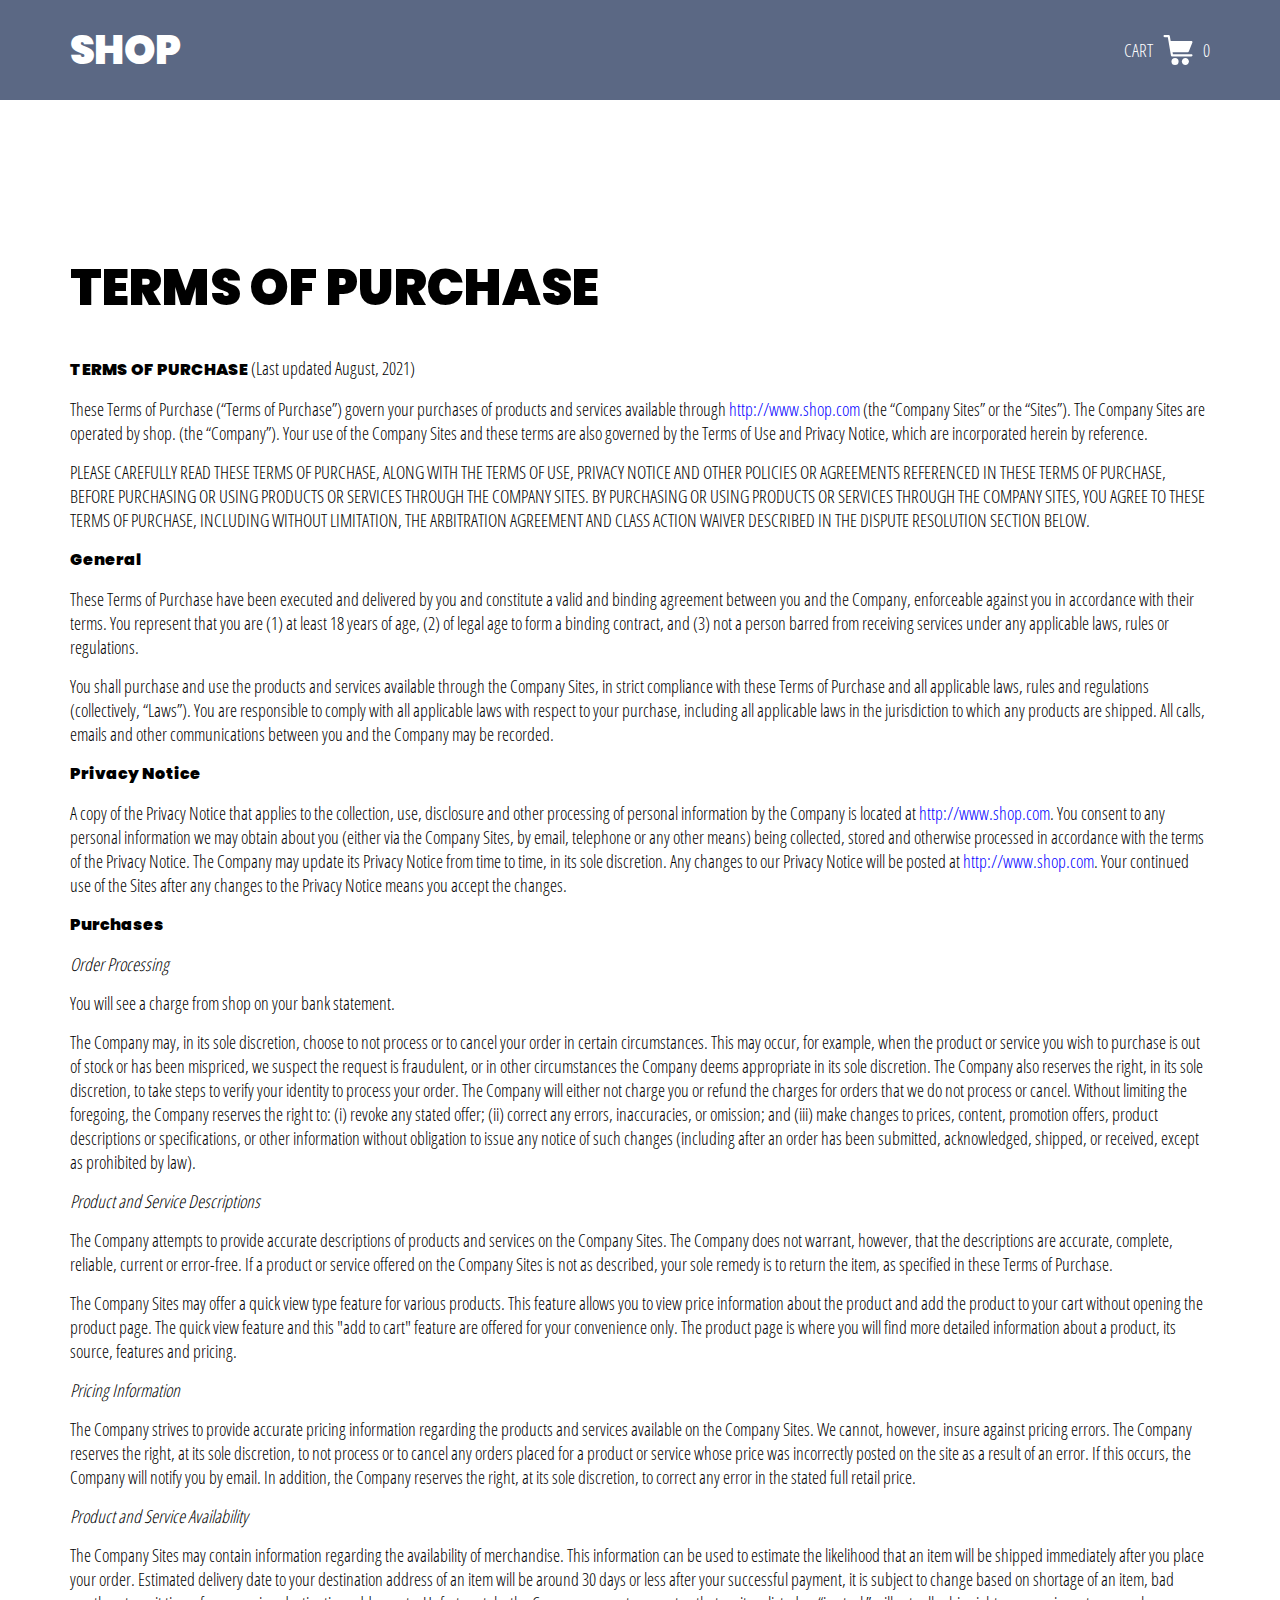
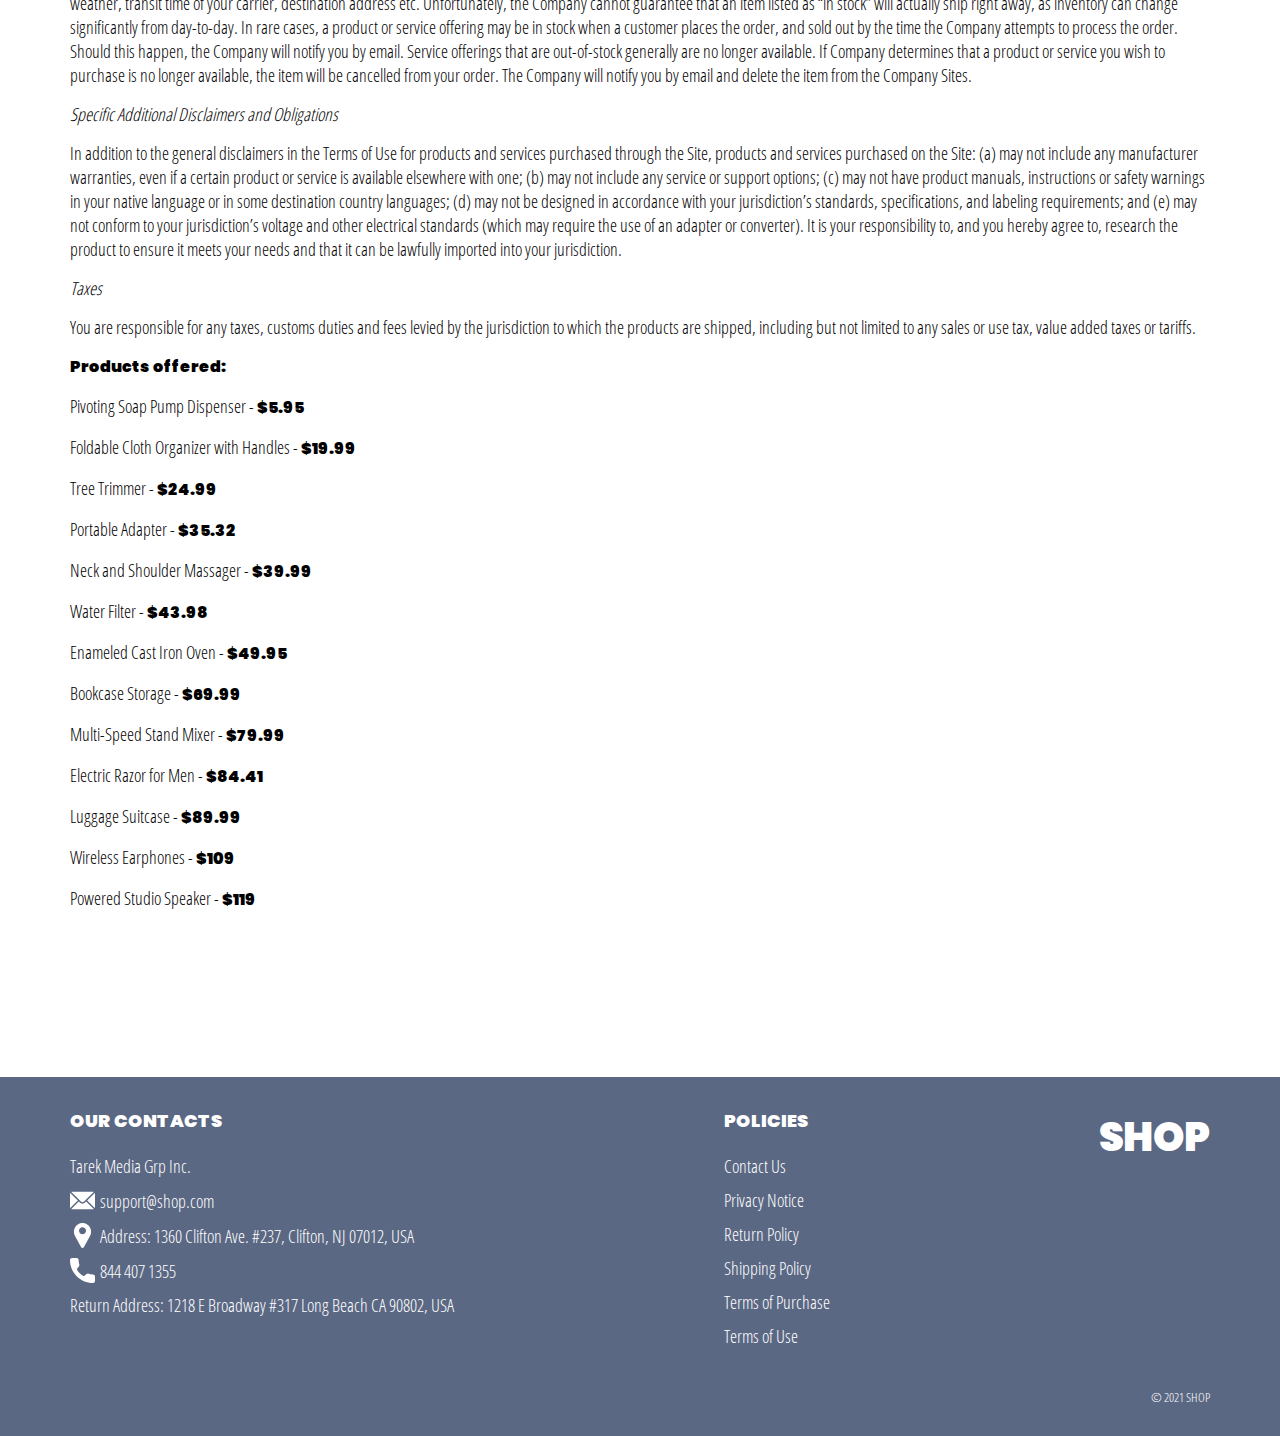
<file: purchase.html>
<!DOCTYPE html>
<html lang="en">

<head>
  <meta charset="UTF-8" />
  <meta http-equiv="X-UA-Compatible" content="IE=edge" />
  <meta name="viewport" content="width=device-width, initial-scale=1.0" />
  <link rel="stylesheet" href="./css/style.css" />
  <title>Shop</title>
</head>

<body>
  <div class="wrapper">
    <div class="header__wrapper">
      <div class="container">
        <header class="header">
          <div class="logo__box">
            <a href="./index.html" class="header__logo logo" data-text="Shop">
            <span>Shop</span>
            </a>
          </div>
          <a href="./shop.html" class="cart__btn">
            Cart
            <svg xmlns="http://www.w3.org/2000/svg" xmlns:xlink="http://www.w3.org/1999/xlink" x="0px" y="0px"
              viewBox="0 0 424.449 424.449" style="enable-background:new 0 0 424.449 424.449;" xml:space="preserve">
              <g>
                <g>
                  <g>
                    <circle cx="170.241" cy="374.273" r="50.176" />
                    <path d="M316.673,324.098L316.673,324.098c-27.711,0-50.176,22.465-50.176,50.176s22.465,50.176,50.176,50.176
                 c27.711,0,50.176-22.465,50.176-50.176S344.384,324.098,316.673,324.098z" />
                    <path d="M402.177,272.897H140.545l-5.12-29.696h215.04c6.326,0.019,12.017-3.843,14.336-9.728l51.2-129.024
                 c3.111-7.892-0.766-16.812-8.658-19.922c-1.808-0.713-3.735-1.076-5.678-1.07H108.801L96.513,12.801
                 c-1.262-7.471-7.784-12.906-15.36-12.8h-58.88c-8.483,0-15.36,6.877-15.36,15.36s6.877,15.36,15.36,15.36h46.08l44.032,260.096
                 c1.262,7.471,7.784,12.906,15.36,12.8h274.432c8.483,0,15.36-6.877,15.36-15.36C417.537,279.774,410.66,272.897,402.177,272.897z
                 " />
                  </g>
                </g>
              </g>
            </svg>
            <span class="cart__span js_cart__span">0</span>
          </a>
        </header>
      </div>
    </div>

     <div class="text-section__wrapper">
         <section class="text-section">
             <div class="container">
                 <h1 class="title">TERMS OF PURCHASE</h1>
                  <p class="text"><span class="bold">TERMS OF PURCHASE</span> (Last updated August, 2021)</p>
                  <p class="text">These Terms of Purchase (“Terms of Purchase”) govern your purchases of products and services available through <a href="http://www.shop.com" class="link">http://www.shop.com</a> (the “Company Sites” or the “Sites”). The Company Sites are operated by shop. (the “Company”). Your use of the Company Sites and these terms are also governed by the Terms of Use and Privacy Notice, which are incorporated herein by reference.</p>
                  <p class="text up">PLEASE CAREFULLY read THESE TERMS OF PURCHASE, ALONG WITH THE TERMS OF USE, PRIVACY NOTICE AND OTHER POLICIES OR AGREEMENTS REFERENCED IN THESE TERMS OF PURCHASE, BEFORE PURCHASING OR USING PRODUCTS OR SERVICES THROUGH THE COMPANY SITES. BY PURCHASING OR USING PRODUCTS OR SERVICES THROUGH THE COMPANY SITES, YOU AGREE TO THESE TERMS OF PURCHASE, INCLUDING WITHOUT LIMITATION, THE ARBITRATION AGREEMENT AND CLASS ACTION WAIVER DESCRIBED IN THE DISPUTE RESOLUTION SECTION BELOW.</p>
                  <p class="text bold">General</p>
                  <p class="text">These Terms of Purchase have been executed and delivered by you and constitute a valid and binding agreement between you and the Company, enforceable against you in accordance with their terms. You represent that you are (1) at least 18 years of age, (2) of legal age to form a binding contract, and (3) not a person barred from receiving services under any applicable laws, rules or regulations.</p>
                  <p class="text">You shall purchase and use the products and services available through the Company Sites, in strict compliance with these Terms of Purchase and all applicable laws, rules and regulations (collectively, “Laws”). You are responsible to comply with all applicable laws with respect to your purchase, including all applicable laws in the jurisdiction to which any products are shipped. All calls, emails and other communications between you and the Company may be recorded.</p>
                  <p class="text bold">Privacy Notice</p>
                  <p class="text">A copy of the Privacy Notice that applies to the collection, use, 
                      disclosure and other processing of personal 
                      information by the Company is located at <a href="http://www.shop.com" class="link">http://www.shop.com</a>. 
                      You consent to any personal information we may obtain about you (either via the Company Sites, by email, telephone or any other means) 
                      being collected, stored and otherwise processed in accordance with the terms of the Privacy Notice. 
                      The Company may update its Privacy Notice from time to time, in its sole discretion. Any changes to our Privacy 
                      Notice will be posted at <a href="http://www.shop.com" class="link">http://www.shop.com</a>. Your continued use of the Sites after any changes to the Privacy Notice means you accept the changes.</p>
                  <p class="text bold">Purchases</p>
                  <p class="text italic">Order Processing</p>
                  <p class="text">You will see a charge from shop on your bank statement.</p>
                  <p class="text">The Company may, in its sole discretion, choose to not process or to cancel your order in certain circumstances. This may occur, for example, when the product or service you wish to purchase is out of stock or has been mispriced, we suspect the request is fraudulent, or in other circumstances the Company deems appropriate in its sole discretion. The Company also reserves the right, in its sole discretion, to take steps to verify your identity to process your order. The Company will either not charge you or refund the charges for orders that we do not process or cancel. Without limiting the foregoing, the Company reserves the right to: (i) revoke any stated offer; (ii) correct any errors, inaccuracies, or omission; and (iii) make changes to prices, content, promotion offers, product descriptions or specifications, or other information without obligation to issue any notice of such changes (including after an order has been submitted, acknowledged, shipped, or received, except as prohibited by law).</p>
                  <p class="text italic">Product and Service Descriptions</p>
                  <p class="text">The Company attempts to provide accurate descriptions of products and services on the Company Sites. The Company does not warrant, however, that the descriptions are accurate, complete, reliable, current or error-free. If a product or service offered on the Company Sites is not as described, your sole remedy is to return the item, as specified in these Terms of Purchase.</p>
                  <p class="text">The Company Sites may offer a quick view type feature for various products. This feature allows you to view price information about the product and add the product to your cart without opening the product page. The quick view feature and this "add to cart" feature are offered for your convenience only. The product page is where you will find more detailed information about a product, its source, features and pricing.</p>
                  <p class="text italic">Pricing Information</p>
                  <p class="text">The Company strives to provide accurate pricing information regarding the products and services available on the Company Sites. We cannot, however, insure against pricing errors. The Company reserves the right, at its sole discretion, to not process or to cancel any orders placed for a product or service whose price was incorrectly posted on the site as a result of an error. If this occurs, the Company will notify you by email. In addition, the Company reserves the right, at its sole discretion, to correct any error in the stated full retail price.</p>
                  <p class="text italic">Product and Service Availability</p>
                  <p class="text">The Company Sites may contain information regarding the availability of merchandise. This information can be used to estimate the likelihood that an item will be shipped immediately after you place your order. Estimated delivery date to your destination address of an item will be around 30 days or less after your successful payment, it is subject to change based on shortage of an item, bad weather, transit time of your carrier, destination address etc. Unfortunately, the Company cannot guarantee that an item listed as “in stock” will actually ship right away, as inventory can change significantly from day-to-day. In rare cases, a product or service offering may be in stock when a customer places the order, and sold out by the time the Company attempts to process the order. Should this happen, the Company will notify you by email. Service offerings that are out-of-stock generally are no longer available. If Company determines that a product or service you wish to purchase is no longer available, the item will be cancelled from your order. The Company will notify you by email and delete the item from the Company Sites.</p>
                  <p class="text italic">Specific Additional Disclaimers and Obligations</p>
                  <p class="text">In addition to the general disclaimers in the Terms of Use for products and services purchased through the Site, products and services purchased on the Site: (a) may not include any manufacturer warranties, even if a certain product or service is available elsewhere with one; (b) may not include any service or support options; (c) may not have product manuals, instructions or safety warnings in your native language or in some destination country languages; (d) may not be designed in accordance with your jurisdiction’s standards, specifications, and labeling requirements; and (e) may not conform to your jurisdiction’s voltage and other electrical standards (which may require the use of an adapter or converter). It is your responsibility to, and you hereby agree to, research the product to ensure it meets your needs and that it can be lawfully imported into your jurisdiction.</p>
                  <p class="text italic">Taxes</p>
                  <p class="text">You are responsible for any taxes, customs duties and fees levied by the jurisdiction to which the products are shipped, including but not limited to any sales or use tax, value added taxes or tariffs.</p>
                  <p class="text bold">Products offered:</p>
                  <div class="js_purchase__product-list"></div>
             </div>
         </section>
     </div>

    <div class="footer__wrapper">
      <div class="container">
        <footer class="footer">
          <div class="footer__top">
            <div class="footer__left">
              <p class="footer__title">Our Contacts</p>
              <p class="text">Tarek Media Grp Inc.</p>
              <a href="mailto:support@shop.com" class="text footer__link footer__text">
                <svg xmlns="http://www.w3.org/2000/svg" xmlns:xlink="http://www.w3.org/1999/xlink" x="0px" y="0px"
                  viewBox="0 0 512 512" style="enable-background:new 0 0 512 512;" xml:space="preserve">
                  <g>
                    <g>
                      <path d="M507.49,101.721L352.211,256L507.49,410.279c2.807-5.867,4.51-12.353,4.51-19.279V121
        C512,114.073,510.297,107.588,507.49,101.721z" />
                    </g>
                  </g>
                  <g>
                    <g>
                      <path d="M467,76H45c-6.927,0-13.412,1.703-19.279,4.51l198.463,197.463c17.548,17.548,46.084,17.548,63.632,0L486.279,80.51
        C480.412,77.703,473.927,76,467,76z" />
                    </g>
                  </g>
                  <g>
                    <g>
                      <path
                        d="M4.51,101.721C1.703,107.588,0,114.073,0,121v270c0,6.927,1.703,13.413,4.51,19.279L159.789,256L4.51,101.721z" />
                    </g>
                  </g>
                  <g>
                    <g>
                      <path d="M331,277.211l-21.973,21.973c-29.239,29.239-76.816,29.239-106.055,0L181,277.211L25.721,431.49
        C31.588,434.297,38.073,436,45,436h422c6.927,0,13.412-1.703,19.279-4.51L331,277.211z" />
                    </g>
                  </g>
                </svg>
                <span class="footer__link-span">support@shop.com</span>
              </a>
              <p class="text footer__text">
                <svg enable-background="new 0 0 512 512" viewBox="0 0 512 512" xmlns="http://www.w3.org/2000/svg">
                  <g>
                    <path
                      d="m407.579 87.677c-31.073-53.624-86.265-86.385-147.64-87.637-2.62-.054-5.257-.054-7.878 0-61.374 1.252-116.566 34.013-147.64 87.637-31.762 54.812-32.631 120.652-2.325 176.123l126.963 232.387c.057.103.114.206.173.308 5.586 9.709 15.593 15.505 26.77 15.505 11.176 0 21.183-5.797 26.768-15.505.059-.102.116-.205.173-.308l126.963-232.387c30.304-55.471 29.435-121.311-2.327-176.123zm-151.579 144.323c-39.701 0-72-32.299-72-72s32.299-72 72-72 72 32.299 72 72-32.298 72-72 72z" />
                  </g>
                </svg>
                Address: 1360 Clifton Ave. #237, Clifton, NJ 07012, USA
              </p>
              <a href="tel:+844 407 1355" class="text footer__link footer__text">
                <svg xmlns="http://www.w3.org/2000/svg" xmlns:xlink="http://www.w3.org/1999/xlink" x="0px" y="0px"
                  viewBox="0 0 384 384" style="enable-background:new 0 0 384 384;" xml:space="preserve">
                  <g>
                    <g>
                      <path
                        d="M353.188,252.052c-23.51,0-46.594-3.677-68.469-10.906c-10.719-3.656-23.896-0.302-30.438,6.417l-43.177,32.594
        c-50.073-26.729-80.917-57.563-107.281-107.26l31.635-42.052c8.219-8.208,11.167-20.198,7.635-31.448
        c-7.26-21.99-10.948-45.063-10.948-68.583C132.146,13.823,118.323,0,101.333,0H30.813C13.823,0,0,13.823,0,30.813
        C0,225.563,158.438,384,353.188,384c16.99,0,30.813-13.823,30.813-30.813v-70.323C384,265.875,370.177,252.052,353.188,252.052z" />
                    </g>
                  </g>
                </svg>
                <span class="footer__link-span">844 407 1355</span>
                </a>
              <p class="text">Return Address: 1218 E Broadway #317 Long Beach CA 90802, USA</p>
            </div>
            <div class="footer__right">
              <p class="footer__title">Policies</p>
              <a href="./contacts.html" class="text footer__link footer__page-link">
                <span class="footer__link-span">Contact Us</span>
              </a>
              <a href="./privacy.html" class="text footer__link footer__page-link">
                <span class="footer__link-span">Privacy Notice</span>
              </a>
              <a href="./return.html" class="text footer__link footer__page-link">
                <span class="footer__link-span">Return Policy</span>
              </a>
              <a href="./shipping.html" class="text footer__link footer__page-link">
                <span class="footer__link-span">Shipping Policy</span>
              </a>
              <a href="./purchase.html" class="text footer__link footer__page-link">
                <span class="footer__link-span">Terms of Purchase</span>
              </a>
              <a href="./use.html" class="text footer__link footer__page-link">
                <span class="footer__link-span">Terms of Use</span>
              </a>
            </div>
            <div class="logo__box">
              <a href="./index.html" class="footer__logo logo" data-text="Shop">
              <span>Shop</span>
              </a>
            </div>
          </div>
          <span class="footer__span">© 2021 SHOP</span>
        </footer>
      </div>
    </div>
  </div>

 
  <script type="module" src="./js/on-load.js"></script>
  <script type="module" src="./js/purchase.js"></script>
</body>

</html>
</file>
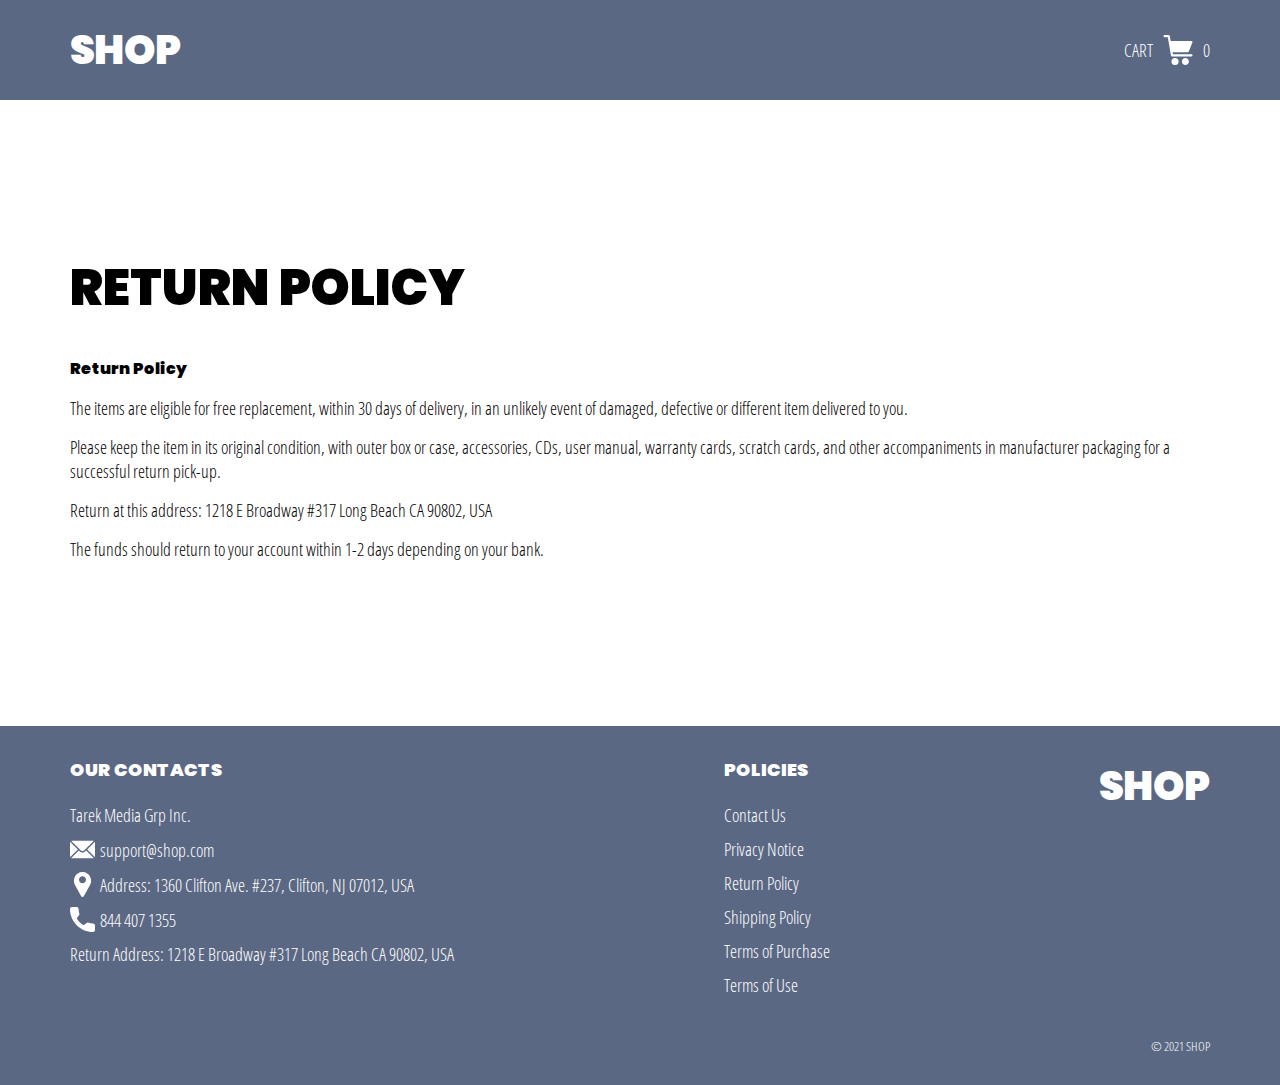
<file: return.html>
<!DOCTYPE html>
<html lang="en">

<head>
  <meta charset="UTF-8" />
  <meta http-equiv="X-UA-Compatible" content="IE=edge" />
  <meta name="viewport" content="width=device-width, initial-scale=1.0" />
  <link rel="stylesheet" href="./css/style.css" />
  <title>Shop</title>
</head>

<body>
  <div class="wrapper">
    <div class="header__wrapper">
      <div class="container">
        <header class="header">
          <div class="logo__box">
            <a href="./index.html" class="header__logo logo" data-text="Shop">
            <span>Shop</span>
            </a>
          </div>
          <a href="./shop.html" class="cart__btn">
            Cart
            <svg xmlns="http://www.w3.org/2000/svg" xmlns:xlink="http://www.w3.org/1999/xlink" x="0px" y="0px"
              viewBox="0 0 424.449 424.449" style="enable-background:new 0 0 424.449 424.449;" xml:space="preserve">
              <g>
                <g>
                  <g>
                    <circle cx="170.241" cy="374.273" r="50.176" />
                    <path d="M316.673,324.098L316.673,324.098c-27.711,0-50.176,22.465-50.176,50.176s22.465,50.176,50.176,50.176
                 c27.711,0,50.176-22.465,50.176-50.176S344.384,324.098,316.673,324.098z" />
                    <path d="M402.177,272.897H140.545l-5.12-29.696h215.04c6.326,0.019,12.017-3.843,14.336-9.728l51.2-129.024
                 c3.111-7.892-0.766-16.812-8.658-19.922c-1.808-0.713-3.735-1.076-5.678-1.07H108.801L96.513,12.801
                 c-1.262-7.471-7.784-12.906-15.36-12.8h-58.88c-8.483,0-15.36,6.877-15.36,15.36s6.877,15.36,15.36,15.36h46.08l44.032,260.096
                 c1.262,7.471,7.784,12.906,15.36,12.8h274.432c8.483,0,15.36-6.877,15.36-15.36C417.537,279.774,410.66,272.897,402.177,272.897z
                 " />
                  </g>
                </g>
              </g>
            </svg>
            <span class="cart__span js_cart__span">0</span>
          </a>
        </header>
      </div>
    </div>

     <div class="text-section__wrapper">
         <section class="text-section">
             <div class="container">
                 <h1 class="title">RETURN POLICY</h1>
                <p class="text bold">Return Policy</p>
                <p class="text">The items are eligible for free replacement, within 30 days of delivery, in an unlikely event of damaged, defective or different item delivered to you.</p>
                <p class="text">Please keep the item in its original condition, with outer box or case, accessories, CDs, user manual, warranty cards, scratch cards, and other accompaniments in manufacturer packaging for a successful return pick-up.</p>
                <p class="text">Return at this address: 1218 E Broadway #317 Long Beach CA 90802, USA</p>
                <p class="text">The funds should return to your account within 1-2 days depending on your bank.</p>
             </div>
         </section>
     </div>

    <div class="footer__wrapper">
      <div class="container">
        <footer class="footer">
          <div class="footer__top">
            <div class="footer__left">
              <p class="footer__title">Our Contacts</p>
              <p class="text">Tarek Media Grp Inc.</p>
              <a href="mailto:support@shop.com" class="text footer__link footer__text">
                <svg xmlns="http://www.w3.org/2000/svg" xmlns:xlink="http://www.w3.org/1999/xlink" x="0px" y="0px"
                  viewBox="0 0 512 512" style="enable-background:new 0 0 512 512;" xml:space="preserve">
                  <g>
                    <g>
                      <path d="M507.49,101.721L352.211,256L507.49,410.279c2.807-5.867,4.51-12.353,4.51-19.279V121
        C512,114.073,510.297,107.588,507.49,101.721z" />
                    </g>
                  </g>
                  <g>
                    <g>
                      <path d="M467,76H45c-6.927,0-13.412,1.703-19.279,4.51l198.463,197.463c17.548,17.548,46.084,17.548,63.632,0L486.279,80.51
        C480.412,77.703,473.927,76,467,76z" />
                    </g>
                  </g>
                  <g>
                    <g>
                      <path
                        d="M4.51,101.721C1.703,107.588,0,114.073,0,121v270c0,6.927,1.703,13.413,4.51,19.279L159.789,256L4.51,101.721z" />
                    </g>
                  </g>
                  <g>
                    <g>
                      <path d="M331,277.211l-21.973,21.973c-29.239,29.239-76.816,29.239-106.055,0L181,277.211L25.721,431.49
        C31.588,434.297,38.073,436,45,436h422c6.927,0,13.412-1.703,19.279-4.51L331,277.211z" />
                    </g>
                  </g>
                </svg>
                <span class="footer__link-span">support@shop.com</span>
              </a>
              <p class="text footer__text">
                <svg enable-background="new 0 0 512 512" viewBox="0 0 512 512" xmlns="http://www.w3.org/2000/svg">
                  <g>
                    <path
                      d="m407.579 87.677c-31.073-53.624-86.265-86.385-147.64-87.637-2.62-.054-5.257-.054-7.878 0-61.374 1.252-116.566 34.013-147.64 87.637-31.762 54.812-32.631 120.652-2.325 176.123l126.963 232.387c.057.103.114.206.173.308 5.586 9.709 15.593 15.505 26.77 15.505 11.176 0 21.183-5.797 26.768-15.505.059-.102.116-.205.173-.308l126.963-232.387c30.304-55.471 29.435-121.311-2.327-176.123zm-151.579 144.323c-39.701 0-72-32.299-72-72s32.299-72 72-72 72 32.299 72 72-32.298 72-72 72z" />
                  </g>
                </svg>
                Address: 1360 Clifton Ave. #237, Clifton, NJ 07012, USA
              </p>
              <a href="tel:+844 407 1355" class="text footer__link footer__text">
                <svg xmlns="http://www.w3.org/2000/svg" xmlns:xlink="http://www.w3.org/1999/xlink" x="0px" y="0px"
                  viewBox="0 0 384 384" style="enable-background:new 0 0 384 384;" xml:space="preserve">
                  <g>
                    <g>
                      <path
                        d="M353.188,252.052c-23.51,0-46.594-3.677-68.469-10.906c-10.719-3.656-23.896-0.302-30.438,6.417l-43.177,32.594
        c-50.073-26.729-80.917-57.563-107.281-107.26l31.635-42.052c8.219-8.208,11.167-20.198,7.635-31.448
        c-7.26-21.99-10.948-45.063-10.948-68.583C132.146,13.823,118.323,0,101.333,0H30.813C13.823,0,0,13.823,0,30.813
        C0,225.563,158.438,384,353.188,384c16.99,0,30.813-13.823,30.813-30.813v-70.323C384,265.875,370.177,252.052,353.188,252.052z" />
                    </g>
                  </g>
                </svg>
                <span class="footer__link-span">844 407 1355</span>
                </a>
              <p class="text">Return Address: 1218 E Broadway #317 Long Beach CA 90802, USA</p>
            </div>
            <div class="footer__right">
              <p class="footer__title">Policies</p>
              <a href="./contacts.html" class="text footer__link footer__page-link">
                <span class="footer__link-span">Contact Us</span>
              </a>
              <a href="./privacy.html" class="text footer__link footer__page-link">
                <span class="footer__link-span">Privacy Notice</span>
              </a>
              <a href="./return.html" class="text footer__link footer__page-link">
                <span class="footer__link-span">Return Policy</span>
              </a>
              <a href="./shipping.html" class="text footer__link footer__page-link">
                <span class="footer__link-span">Shipping Policy</span>
              </a>
              <a href="./purchase.html" class="text footer__link footer__page-link">
                <span class="footer__link-span">Terms of Purchase</span>
              </a>
              <a href="./use.html" class="text footer__link footer__page-link">
                <span class="footer__link-span">Terms of Use</span>
              </a>
            </div>
            <div class="logo__box">
              <a href="./index.html" class="footer__logo logo" data-text="Shop">
              <span>Shop</span>
              </a>
            </div>
          </div>
          <span class="footer__span">© 2021 SHOP</span>
        </footer>
      </div>
    </div>
  </div>

 
  <script type="module" src="./js/on-load.js"></script>
</body>

</html>
</file>
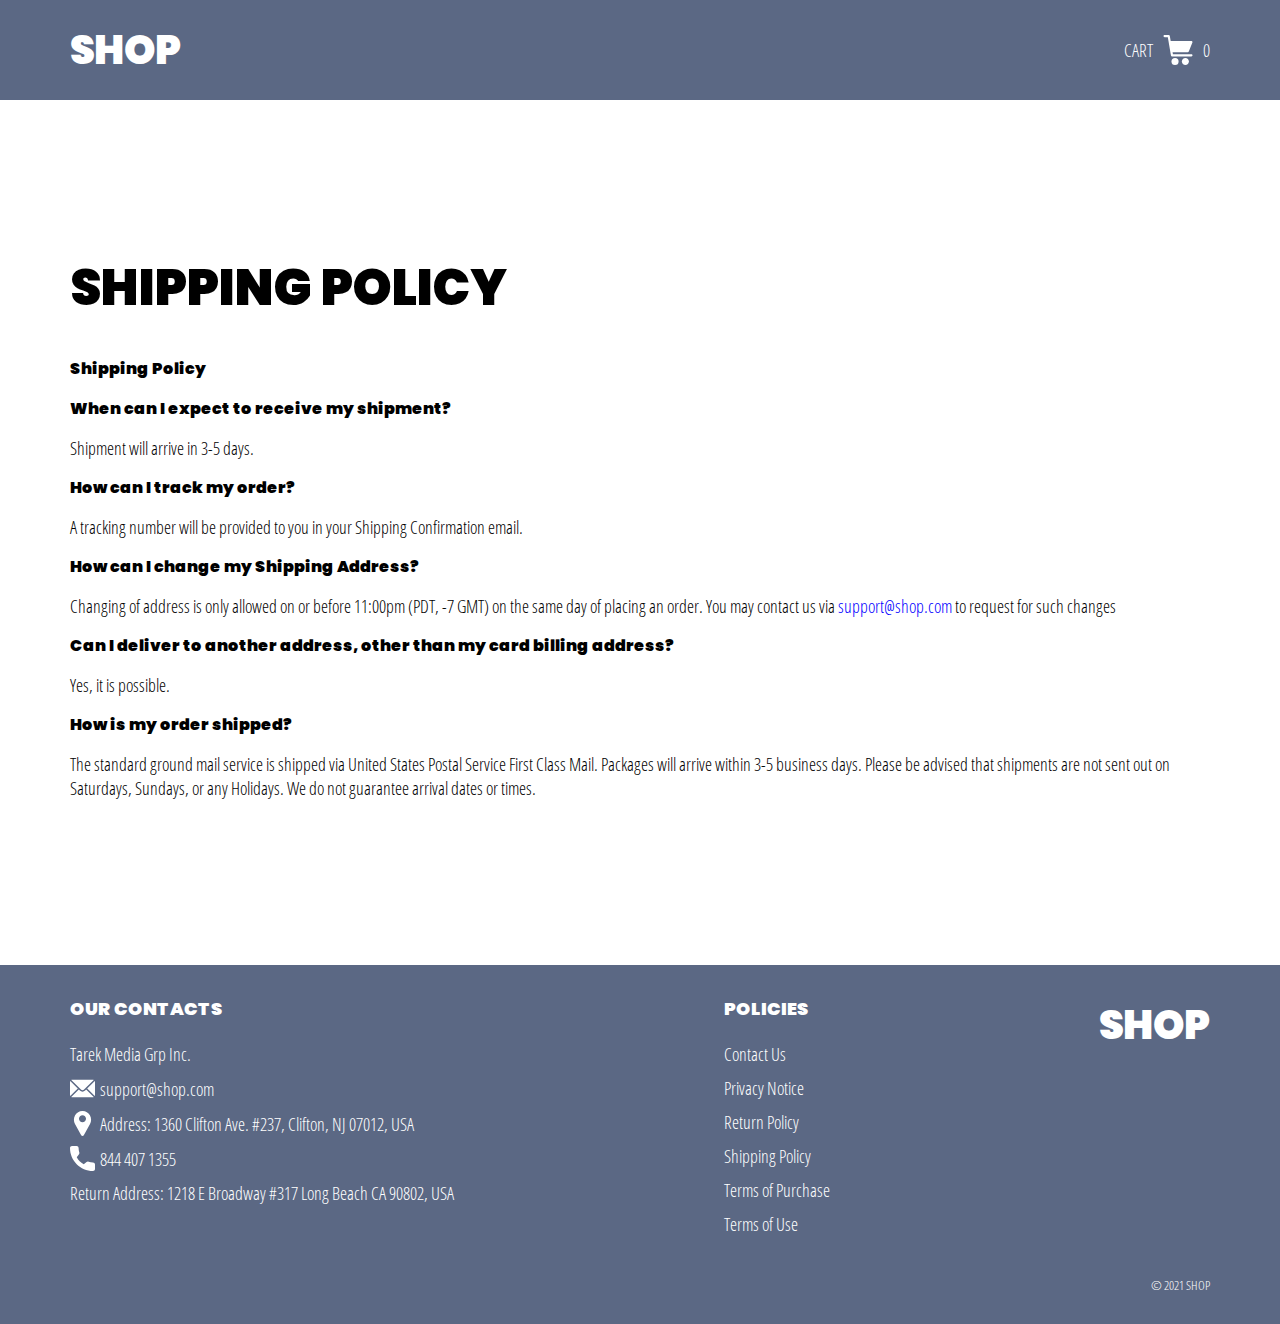
<file: shipping.html>
<!DOCTYPE html>
<html lang="en">

<head>
  <meta charset="UTF-8" />
  <meta http-equiv="X-UA-Compatible" content="IE=edge" />
  <meta name="viewport" content="width=device-width, initial-scale=1.0" />
  <link rel="stylesheet" href="./css/style.css" />
  <title>Shop</title>
</head>

<body>
  <div class="wrapper">
    <div class="header__wrapper">
      <div class="container">
        <header class="header">
          <div class="logo__box">
            <a href="./index.html" class="header__logo logo" data-text="Shop">
            <span>Shop</span>
            </a>
          </div>
          <a href="./shop.html" class="cart__btn">
            Cart
            <svg xmlns="http://www.w3.org/2000/svg" xmlns:xlink="http://www.w3.org/1999/xlink" x="0px" y="0px"
              viewBox="0 0 424.449 424.449" style="enable-background:new 0 0 424.449 424.449;" xml:space="preserve">
              <g>
                <g>
                  <g>
                    <circle cx="170.241" cy="374.273" r="50.176" />
                    <path d="M316.673,324.098L316.673,324.098c-27.711,0-50.176,22.465-50.176,50.176s22.465,50.176,50.176,50.176
                 c27.711,0,50.176-22.465,50.176-50.176S344.384,324.098,316.673,324.098z" />
                    <path d="M402.177,272.897H140.545l-5.12-29.696h215.04c6.326,0.019,12.017-3.843,14.336-9.728l51.2-129.024
                 c3.111-7.892-0.766-16.812-8.658-19.922c-1.808-0.713-3.735-1.076-5.678-1.07H108.801L96.513,12.801
                 c-1.262-7.471-7.784-12.906-15.36-12.8h-58.88c-8.483,0-15.36,6.877-15.36,15.36s6.877,15.36,15.36,15.36h46.08l44.032,260.096
                 c1.262,7.471,7.784,12.906,15.36,12.8h274.432c8.483,0,15.36-6.877,15.36-15.36C417.537,279.774,410.66,272.897,402.177,272.897z
                 " />
                  </g>
                </g>
              </g>
            </svg>
            <span class="cart__span js_cart__span">0</span>
          </a>
        </header>
      </div>
    </div>

     <div class="text-section__wrapper">
         <section class="text-section">
             <div class="container">
                 <h1 class="title">SHIPPING POLICY</h1>
                <p class="text bold">Shipping Policy</p>
                <p class="text bold">When can I expect to receive my shipment?</p>
                <p class="text">Shipment will arrive in 3-5 days.</p>
                <p class="text bold">How can I track my order?</p>
                <p class="text">A tracking number will be provided to you in your Shipping Confirmation email.</p>
                <p class="text bold">How can I change my Shipping Address?</p>
                <p class="text">Changing of address is only allowed on or before 11:00pm (PDT, -7 GMT) on the same day of placing an order. You may contact us via <a href="mailto:support@shop.com" class="link">support@shop.com</a> to request for such changes</p>
                <p class="text bold">Can I deliver to another address, other than my card billing address?</p>
                <p class="text">Yes, it is possible.</p>
                <p class="text bold">How is my order shipped?</p>
                <p class="text">The standard ground mail service is shipped via United States Postal Service First Class Mail. Packages will arrive within 3-5 business days. Please be advised that shipments are not sent out on Saturdays, Sundays, or any Holidays. We do not guarantee arrival dates or times.</p>
             </div>
         </section>
     </div>

    <div class="footer__wrapper">
      <div class="container">
        <footer class="footer">
          <div class="footer__top">
            <div class="footer__left">
              <p class="footer__title">Our Contacts</p>
              <p class="text">Tarek Media Grp Inc.</p>
              <a href="mailto:support@shop.com" class="text footer__link footer__text">
                <svg xmlns="http://www.w3.org/2000/svg" xmlns:xlink="http://www.w3.org/1999/xlink" x="0px" y="0px"
                  viewBox="0 0 512 512" style="enable-background:new 0 0 512 512;" xml:space="preserve">
                  <g>
                    <g>
                      <path d="M507.49,101.721L352.211,256L507.49,410.279c2.807-5.867,4.51-12.353,4.51-19.279V121
        C512,114.073,510.297,107.588,507.49,101.721z" />
                    </g>
                  </g>
                  <g>
                    <g>
                      <path d="M467,76H45c-6.927,0-13.412,1.703-19.279,4.51l198.463,197.463c17.548,17.548,46.084,17.548,63.632,0L486.279,80.51
        C480.412,77.703,473.927,76,467,76z" />
                    </g>
                  </g>
                  <g>
                    <g>
                      <path
                        d="M4.51,101.721C1.703,107.588,0,114.073,0,121v270c0,6.927,1.703,13.413,4.51,19.279L159.789,256L4.51,101.721z" />
                    </g>
                  </g>
                  <g>
                    <g>
                      <path d="M331,277.211l-21.973,21.973c-29.239,29.239-76.816,29.239-106.055,0L181,277.211L25.721,431.49
        C31.588,434.297,38.073,436,45,436h422c6.927,0,13.412-1.703,19.279-4.51L331,277.211z" />
                    </g>
                  </g>
                </svg>
                <span class="footer__link-span">support@shop.com</span>
              </a>
              <p class="text footer__text">
                <svg enable-background="new 0 0 512 512" viewBox="0 0 512 512" xmlns="http://www.w3.org/2000/svg">
                  <g>
                    <path
                      d="m407.579 87.677c-31.073-53.624-86.265-86.385-147.64-87.637-2.62-.054-5.257-.054-7.878 0-61.374 1.252-116.566 34.013-147.64 87.637-31.762 54.812-32.631 120.652-2.325 176.123l126.963 232.387c.057.103.114.206.173.308 5.586 9.709 15.593 15.505 26.77 15.505 11.176 0 21.183-5.797 26.768-15.505.059-.102.116-.205.173-.308l126.963-232.387c30.304-55.471 29.435-121.311-2.327-176.123zm-151.579 144.323c-39.701 0-72-32.299-72-72s32.299-72 72-72 72 32.299 72 72-32.298 72-72 72z" />
                  </g>
                </svg>
                Address: 1360 Clifton Ave. #237, Clifton, NJ 07012, USA
              </p>
              <a href="tel:+844 407 1355" class="text footer__link footer__text">
                <svg xmlns="http://www.w3.org/2000/svg" xmlns:xlink="http://www.w3.org/1999/xlink" x="0px" y="0px"
                  viewBox="0 0 384 384" style="enable-background:new 0 0 384 384;" xml:space="preserve">
                  <g>
                    <g>
                      <path
                        d="M353.188,252.052c-23.51,0-46.594-3.677-68.469-10.906c-10.719-3.656-23.896-0.302-30.438,6.417l-43.177,32.594
        c-50.073-26.729-80.917-57.563-107.281-107.26l31.635-42.052c8.219-8.208,11.167-20.198,7.635-31.448
        c-7.26-21.99-10.948-45.063-10.948-68.583C132.146,13.823,118.323,0,101.333,0H30.813C13.823,0,0,13.823,0,30.813
        C0,225.563,158.438,384,353.188,384c16.99,0,30.813-13.823,30.813-30.813v-70.323C384,265.875,370.177,252.052,353.188,252.052z" />
                    </g>
                  </g>
                </svg>
                <span class="footer__link-span">844 407 1355</span>
                </a>
              <p class="text">Return Address: 1218 E Broadway #317 Long Beach CA 90802, USA</p>
            </div>
            <div class="footer__right">
              <p class="footer__title">Policies</p>
              <a href="./contacts.html" class="text footer__link footer__page-link">
                <span class="footer__link-span">Contact Us</span>
              </a>
              <a href="./privacy.html" class="text footer__link footer__page-link">
                <span class="footer__link-span">Privacy Notice</span>
              </a>
              <a href="./return.html" class="text footer__link footer__page-link">
                <span class="footer__link-span">Return Policy</span>
              </a>
              <a href="./shipping.html" class="text footer__link footer__page-link">
                <span class="footer__link-span">Shipping Policy</span>
              </a>
              <a href="./purchase.html" class="text footer__link footer__page-link">
                <span class="footer__link-span">Terms of Purchase</span>
              </a>
              <a href="./use.html" class="text footer__link footer__page-link">
                <span class="footer__link-span">Terms of Use</span>
              </a>
            </div>
            <div class="logo__box">
              <a href="./index.html" class="footer__logo logo" data-text="Shop">
              <span>Shop</span>
              </a>
            </div>
          </div>
          <span class="footer__span">© 2021 SHOP</span>
        </footer>
      </div>
    </div>
  </div>

 
  <script type="module" src="./js/on-load.js"></script>
</body>

</html>
</file>
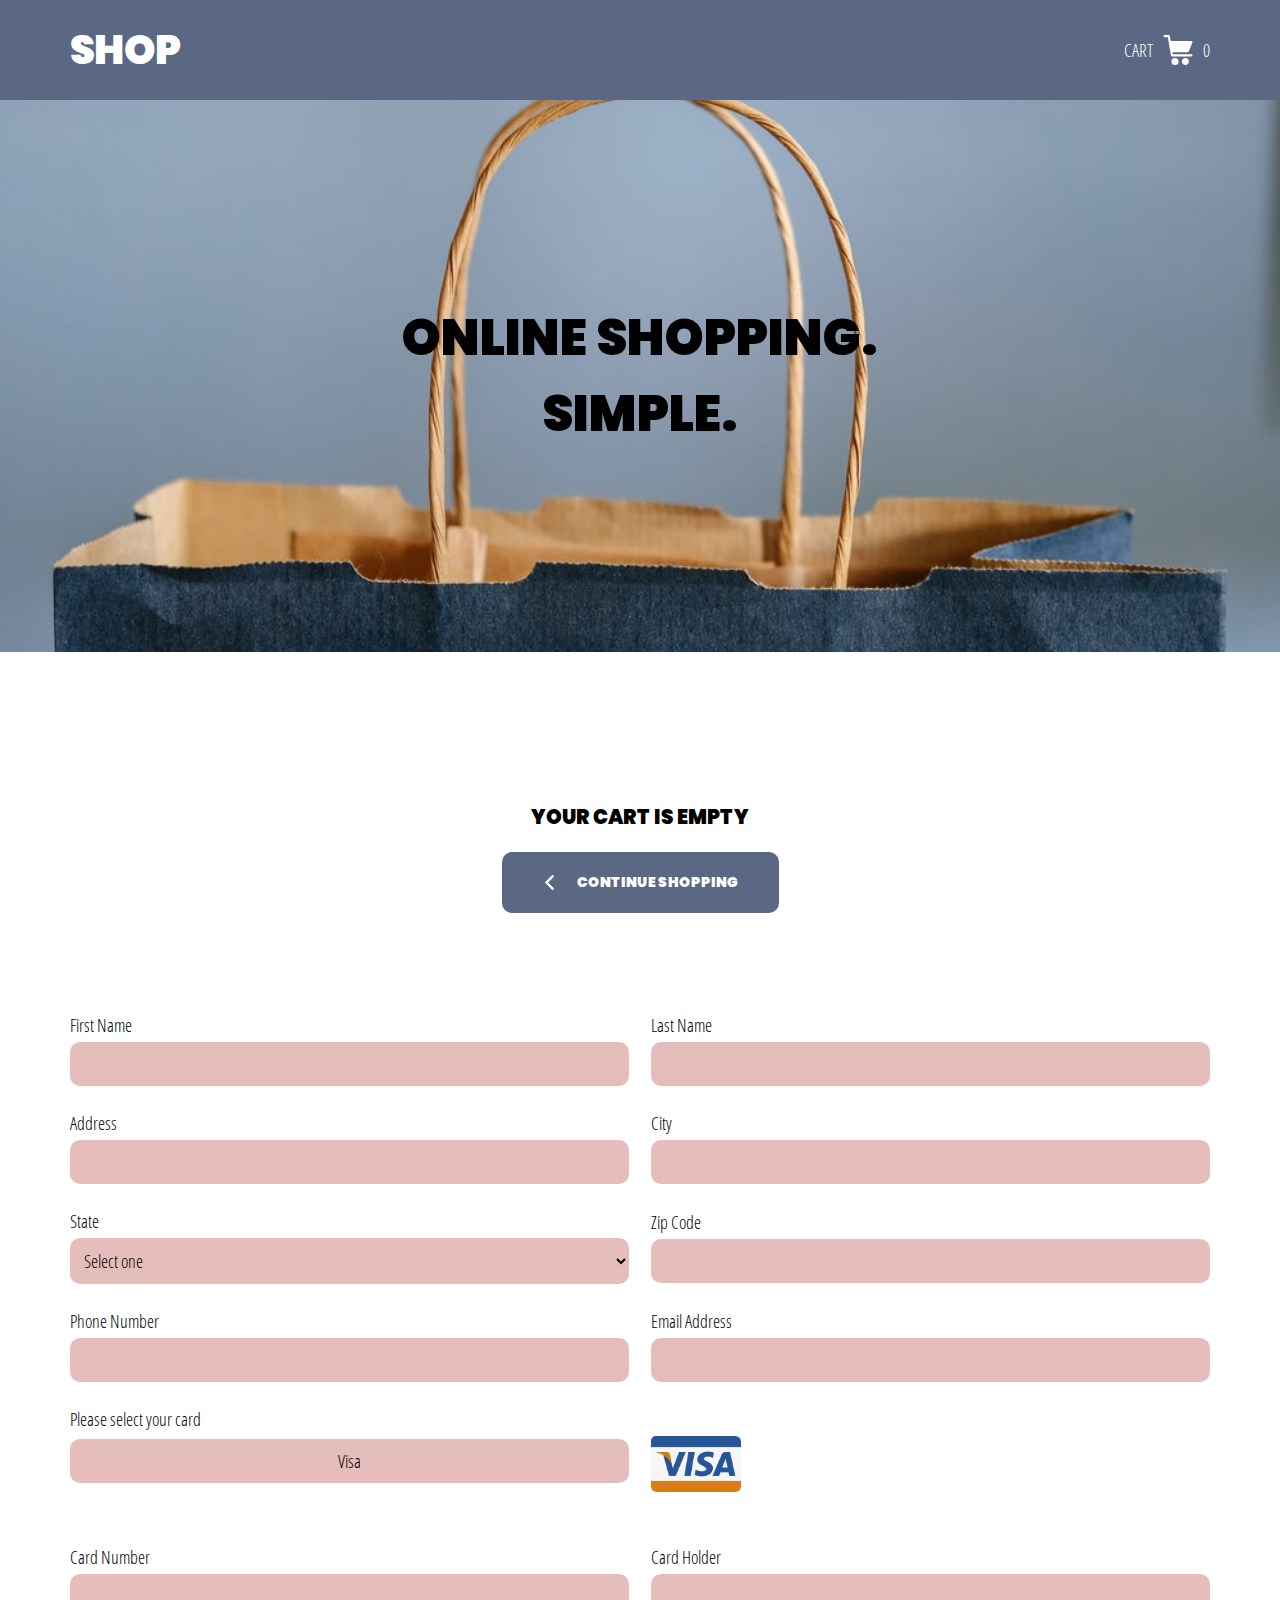
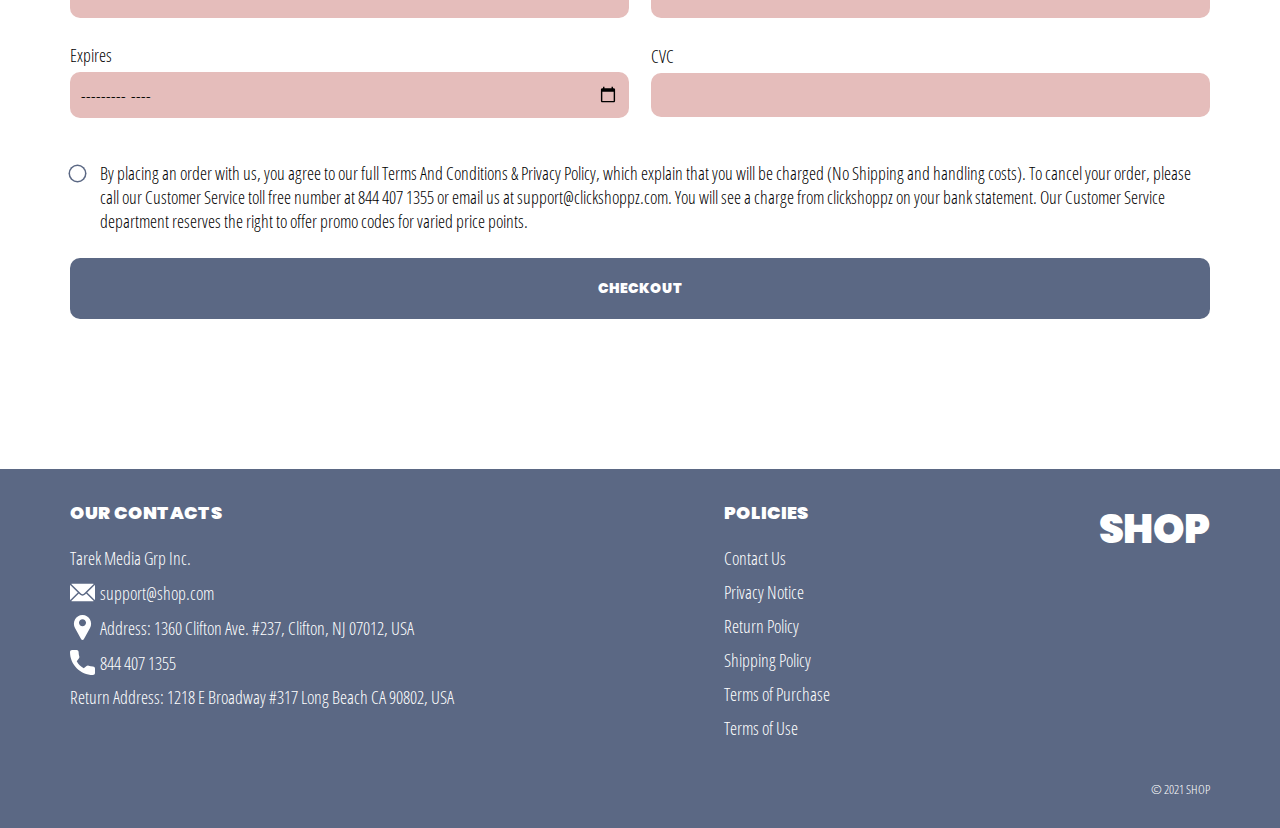
<file: shop.html>
<!DOCTYPE html>
<html lang="en">

<head>
  <meta charset="UTF-8" />
  <meta http-equiv="X-UA-Compatible" content="IE=edge" />
  <meta name="viewport" content="width=device-width, initial-scale=1.0" />
  <link rel="stylesheet" href="./css/style.css" />
  <title>Shop</title>
</head>

<body>
  <div class="wrapper">
    <div class="header__wrapper">
      <div class="container">
        <header class="header">
          <div class="logo__box">
            <a href="./index.html" class="header__logo logo" data-text="Shop">
              <span>Shop</span>
            </a>
          </div>
          <a href="./shop.html" class="cart__btn">
            Cart
            <svg xmlns="http://www.w3.org/2000/svg" xmlns:xlink="http://www.w3.org/1999/xlink" x="0px" y="0px"
              viewBox="0 0 424.449 424.449" style="enable-background:new 0 0 424.449 424.449;" xml:space="preserve">
              <g>
                <g>
                  <g>
                    <circle cx="170.241" cy="374.273" r="50.176" />
                    <path d="M316.673,324.098L316.673,324.098c-27.711,0-50.176,22.465-50.176,50.176s22.465,50.176,50.176,50.176
                 c27.711,0,50.176-22.465,50.176-50.176S344.384,324.098,316.673,324.098z" />
                    <path d="M402.177,272.897H140.545l-5.12-29.696h215.04c6.326,0.019,12.017-3.843,14.336-9.728l51.2-129.024
                 c3.111-7.892-0.766-16.812-8.658-19.922c-1.808-0.713-3.735-1.076-5.678-1.07H108.801L96.513,12.801
                 c-1.262-7.471-7.784-12.906-15.36-12.8h-58.88c-8.483,0-15.36,6.877-15.36,15.36s6.877,15.36,15.36,15.36h46.08l44.032,260.096
                 c1.262,7.471,7.784,12.906,15.36,12.8h274.432c8.483,0,15.36-6.877,15.36-15.36C417.537,279.774,410.66,272.897,402.177,272.897z
                 " />
                  </g>
                </g>
              </g>
            </svg>
            <span class="cart__span js_cart__span">0</span>
          </a>
        </header>
      </div>
    </div>


    <main class="main">
      <div class="bg hero__wrapper">
        <section class="hero">
          <div class="container">
            <h1 class="title">Online shopping. <br>Simple.</h1>
          </div>
        </section>
      </div>

      <div class="products__wrapper">
        <section class="products">
          <div class="container">
            <div class="sub-title__box">
              <div class="orders__block">
                <div class="js_empty-cart ">
                  <p class="sub-title">Your Cart is Empty</p>
                </div>
                <table class="orders__table js_product-table hidden">
                  <caption>
                    <h2 class="sub-title">Your orders</h2>
                  </caption>
                  <tbody>
                  <tr class="js_table-row">
                    <th class="orders__table-title">Name</th>
                    <th class="orders__table-title">Quantity</th>
                    <th class="orders__table-title">Unit Price</th>
                    <th class="orders__table-title">Price</th>
                    <th class="orders__table-title"></th>
                  </tr>
                 
                  <tr>
                    <td class="text">Total:</td>
                    <td class="text js_total-quantity">2</td>
                    <td class="text"></td>
                    <td class="orders__table-title js_total-price">$ 44.98</td>
                    <td></td>
                  </tr>
                </tbody>
                </table>
                <a href="./index.html" class="btn orders__btn">
                  <svg xmlns="http://www.w3.org/2000/svg" xmlns:xlink="http://www.w3.org/1999/xlink" x="0px" y="0px"
                  viewBox="0 0 492 492" style="enable-background:new 0 0 492 492;" xml:space="preserve">
               <g><g><path d="M198.608,246.104L382.664,62.04c5.068-5.056,7.856-11.816,7.856-19.024c0-7.212-2.788-13.968-7.856-19.032l-16.128-16.12
                     C361.476,2.792,354.712,0,347.504,0s-13.964,2.792-19.028,7.864L109.328,227.008c-5.084,5.08-7.868,11.868-7.848,19.084
                     c-0.02,7.248,2.76,14.028,7.848,19.112l218.944,218.932c5.064,5.072,11.82,7.864,19.032,7.864c7.208,0,13.964-2.792,19.032-7.864
                     l16.124-16.12c10.492-10.492,10.492-27.572,0-38.06L198.608,246.104z"/>
               </g></g>
                  </svg>
                  Continue Shopping</a>
              </div>
            </div>
            <form action="" class="form js_form">
              <div class="inputs-box">
              <label class="label">
                First Name
                <input type="text" class="input">
              </label>
        
              <label class="label">
                Last Name
                <input type="text" class="input">
              </label>
            </div>
            <div class="inputs-box">
              <label class="label">
                Address
                <input type="text" class="input">
              </label>
              
              <label class="label">
                City
                <input type="text" class="input">
              </label>
              </div>
              <div class="inputs-box">
              <label class="label">
                State
                <select name="state" class="select">
                  <option selected="" disabled="">Select one</option>
                  <option>Alabama</option>
                  <option>Alaska</option>
                  <option>Arizona</option>
                  <option>Arkansas</option>
                  <option>California</option>
                  <option>Colorado</option>
                  <option>Connecticut</option>
                  <option>Delaware</option>
                  <option>Florida</option>
                  <option>Georgia</option>
                  <option>Hawaii</option>
                  <option>Idaho</option>
                  <option>Illinois</option>
                  <option>Indiana</option>
                  <option>Iowa</option>
                  <option>Kansas</option>
                  <option>Kentucky</option>
                  <option>Louisiana</option>
                  <option>Maine</option>
                  <option>Maryland</option>
                  <option>Massachusetts</option>
                  <option>Michigan</option>
                  <option>Minnesota</option>
                  <option>Mississippi</option>
                  <option>Missouri</option>
                  <option>Montana</option>
                  <option>Nebraska</option>
                  <option>Nevada</option>
                  <option>New Hampshire</option>
                  <option>New Jersey</option>
                  <option>New Mexico</option>
                  <option>New York</option>
                  <option>North Carolina</option>
                  <option>North Dakota</option>
                  <option>Ohio</option>
                  <option>Oklahoma</option>
                  <option>Oregon</option>
                  <option>Pennsylvania</option>
                  <option>Rhode Island</option>
                  <option>South Carolina</option>
                  <option>South Dakota</option>
                  <option>Tennessee</option>
                  <option>Texas</option>
                  <option>Utah</option>
                  <option>Vermont</option>
                  <option>Virginia</option>
                  <option>Washington</option>
                  <option>West Virginia</option>
                  <option>Wisconsin</option>
                  <option>Wyoming</option>
                </select>
              </label>
              
              <label class="label">
                Zip Code
                <input type="number" class="input">
              </label>
              </div>
              <div class="inputs-box">
              <label class="label">
                Phone Number
                <input type="number" class="input">
              </label>
              
              <label class="label">
                Email Address
                <input type="email" class="input">
              </label>
              </div>
              <div class="form__card-box js_card-box">
                <span>Please select your card</span>
                <div class="form__card-block">
                  <div class="form__card-box-dropdown js_card-box-dropdown">
                    <button type="button" id="visa" class="js_card-name">Visa</button>
                    <button type="button" id="mastercard" class="js_card-name hidden-btn">Mastercard</button>
                  </div>
                  <div class="form__card-box-list">
                      <img src="./img/icons/mastercard.png" alt="" data-id="mastercard" class="hidden js_card-img">
                      <img src="./img/icons/visa.png" alt="" data-id="visa" class="js_card-img">
                  </div>
                </div>
   
              </div>
              <div class="inputs-box">
              <label class="label">
                Card Number
                <input type="number" class="input">
              </label>
              
              <label class="label">
                Card Holder
                <input type="text" class="input">
              </label>
            </div>
            <div class="inputs-box">
              <label class="label">
                Expires
                <input type="month" class="input">
              </label>

              <label class="label">
                CVC
                <input type="number" class="input">
              </label>
            </div>

                <input type="checkbox" class="input checkbox-input" id="checkbox">
                <label for="checkbox" class="label checkbox-label">
                  By placing an order with us, you agree to our full Terms And Conditions & Privacy Policy, which explain that you will be charged  <span class="js_total-price"></span> (No Shipping and handling costs). To cancel your order, please call our Customer Service toll free number at 844 407 1355 or email us at support@clickshoppz.com. You will see a charge from clickshoppz on your bank statement. Our Customer Service department reserves the right to offer promo codes for varied price points.
                </label>
                
              
              <button type="submit" class="btn js_form-submit-btn">Checkout</button>
             
          </form>
        </section>
      </div>
    </main>



    <div class="footer__wrapper">
      <div class="container">
        <footer class="footer">
          <div class="footer__top">
            <div class="footer__left">
              <p class="footer__title">Our Contacts</p>
              <p class="text">Tarek Media Grp Inc.</p>
              <a href="mailto:support@shop.com" class="text footer__link footer__text">
                <svg xmlns="http://www.w3.org/2000/svg" xmlns:xlink="http://www.w3.org/1999/xlink" x="0px" y="0px"
                  viewBox="0 0 512 512" style="enable-background:new 0 0 512 512;" xml:space="preserve">
                  <g>
                    <g>
                      <path d="M507.49,101.721L352.211,256L507.49,410.279c2.807-5.867,4.51-12.353,4.51-19.279V121
        C512,114.073,510.297,107.588,507.49,101.721z" />
                    </g>
                  </g>
                  <g>
                    <g>
                      <path d="M467,76H45c-6.927,0-13.412,1.703-19.279,4.51l198.463,197.463c17.548,17.548,46.084,17.548,63.632,0L486.279,80.51
        C480.412,77.703,473.927,76,467,76z" />
                    </g>
                  </g>
                  <g>
                    <g>
                      <path
                        d="M4.51,101.721C1.703,107.588,0,114.073,0,121v270c0,6.927,1.703,13.413,4.51,19.279L159.789,256L4.51,101.721z" />
                    </g>
                  </g>
                  <g>
                    <g>
                      <path d="M331,277.211l-21.973,21.973c-29.239,29.239-76.816,29.239-106.055,0L181,277.211L25.721,431.49
        C31.588,434.297,38.073,436,45,436h422c6.927,0,13.412-1.703,19.279-4.51L331,277.211z" />
                    </g>
                  </g>
                </svg>
                <span class="footer__link-span">support@shop.com</span>
              </a>
              <p class="text footer__text">
                <svg enable-background="new 0 0 512 512" viewBox="0 0 512 512" xmlns="http://www.w3.org/2000/svg">
                  <g>
                    <path
                      d="m407.579 87.677c-31.073-53.624-86.265-86.385-147.64-87.637-2.62-.054-5.257-.054-7.878 0-61.374 1.252-116.566 34.013-147.64 87.637-31.762 54.812-32.631 120.652-2.325 176.123l126.963 232.387c.057.103.114.206.173.308 5.586 9.709 15.593 15.505 26.77 15.505 11.176 0 21.183-5.797 26.768-15.505.059-.102.116-.205.173-.308l126.963-232.387c30.304-55.471 29.435-121.311-2.327-176.123zm-151.579 144.323c-39.701 0-72-32.299-72-72s32.299-72 72-72 72 32.299 72 72-32.298 72-72 72z" />
                  </g>
                </svg>
                Address: 1360 Clifton Ave. #237, Clifton, NJ 07012, USA
              </p>
              <a href="tel:+844 407 1355" class="text footer__link footer__text">
                <svg xmlns="http://www.w3.org/2000/svg" xmlns:xlink="http://www.w3.org/1999/xlink" x="0px" y="0px"
                  viewBox="0 0 384 384" style="enable-background:new 0 0 384 384;" xml:space="preserve">
                  <g>
                    <g>
                      <path
                        d="M353.188,252.052c-23.51,0-46.594-3.677-68.469-10.906c-10.719-3.656-23.896-0.302-30.438,6.417l-43.177,32.594
        c-50.073-26.729-80.917-57.563-107.281-107.26l31.635-42.052c8.219-8.208,11.167-20.198,7.635-31.448
        c-7.26-21.99-10.948-45.063-10.948-68.583C132.146,13.823,118.323,0,101.333,0H30.813C13.823,0,0,13.823,0,30.813
        C0,225.563,158.438,384,353.188,384c16.99,0,30.813-13.823,30.813-30.813v-70.323C384,265.875,370.177,252.052,353.188,252.052z" />
                    </g>
                  </g>
                </svg>
                <span class="footer__link-span">844 407 1355</span>
              </a>
              <p class="text">Return Address: 1218 E Broadway #317 Long Beach CA 90802, USA</p>
            </div>
            <div class="footer__right">
              <p class="footer__title">Policies</p>
              <a href="./contacts.html" class="text footer__link footer__page-link">
                <span class="footer__link-span">Contact Us</span>
              </a>
              <a href="./privacy.html" class="text footer__link footer__page-link">
                <span class="footer__link-span">Privacy Notice</span>
              </a>
              <a href="./return.html" class="text footer__link footer__page-link">
                <span class="footer__link-span">Return Policy</span>
              </a>
              <a href="./shipping.html" class="text footer__link footer__page-link">
                <span class="footer__link-span">Shipping Policy</span>
              </a>
              <a href="./purchase.html" class="text footer__link footer__page-link">
                <span class="footer__link-span">Terms of Purchase</span>
              </a>
              <a href="./use.html" class="text footer__link footer__page-link">
                <span class="footer__link-span">Terms of Use</span>
              </a>
            </div>
            <div class="logo__box">
              <a href="./index.html" class="footer__logo logo" data-text="Shop">
                <span>Shop</span>
              </a>
            </div>
          </div>
          <span class="footer__span">© 2021 SHOP</span>
        </footer>
      </div>
    </div>
  </div>


  <!-- <script type="module" src="./js/data/products.js"></script> -->
  <!-- <script type="module" src="./js/add-to-cart.js"></script> -->
  <!-- <script src="./js/cart-data.js"></script> -->
  <script type="module" src="./js/on-load.js"></script>
  <script src="./js/card-box.js"></script>
</body>

</html>
</file>
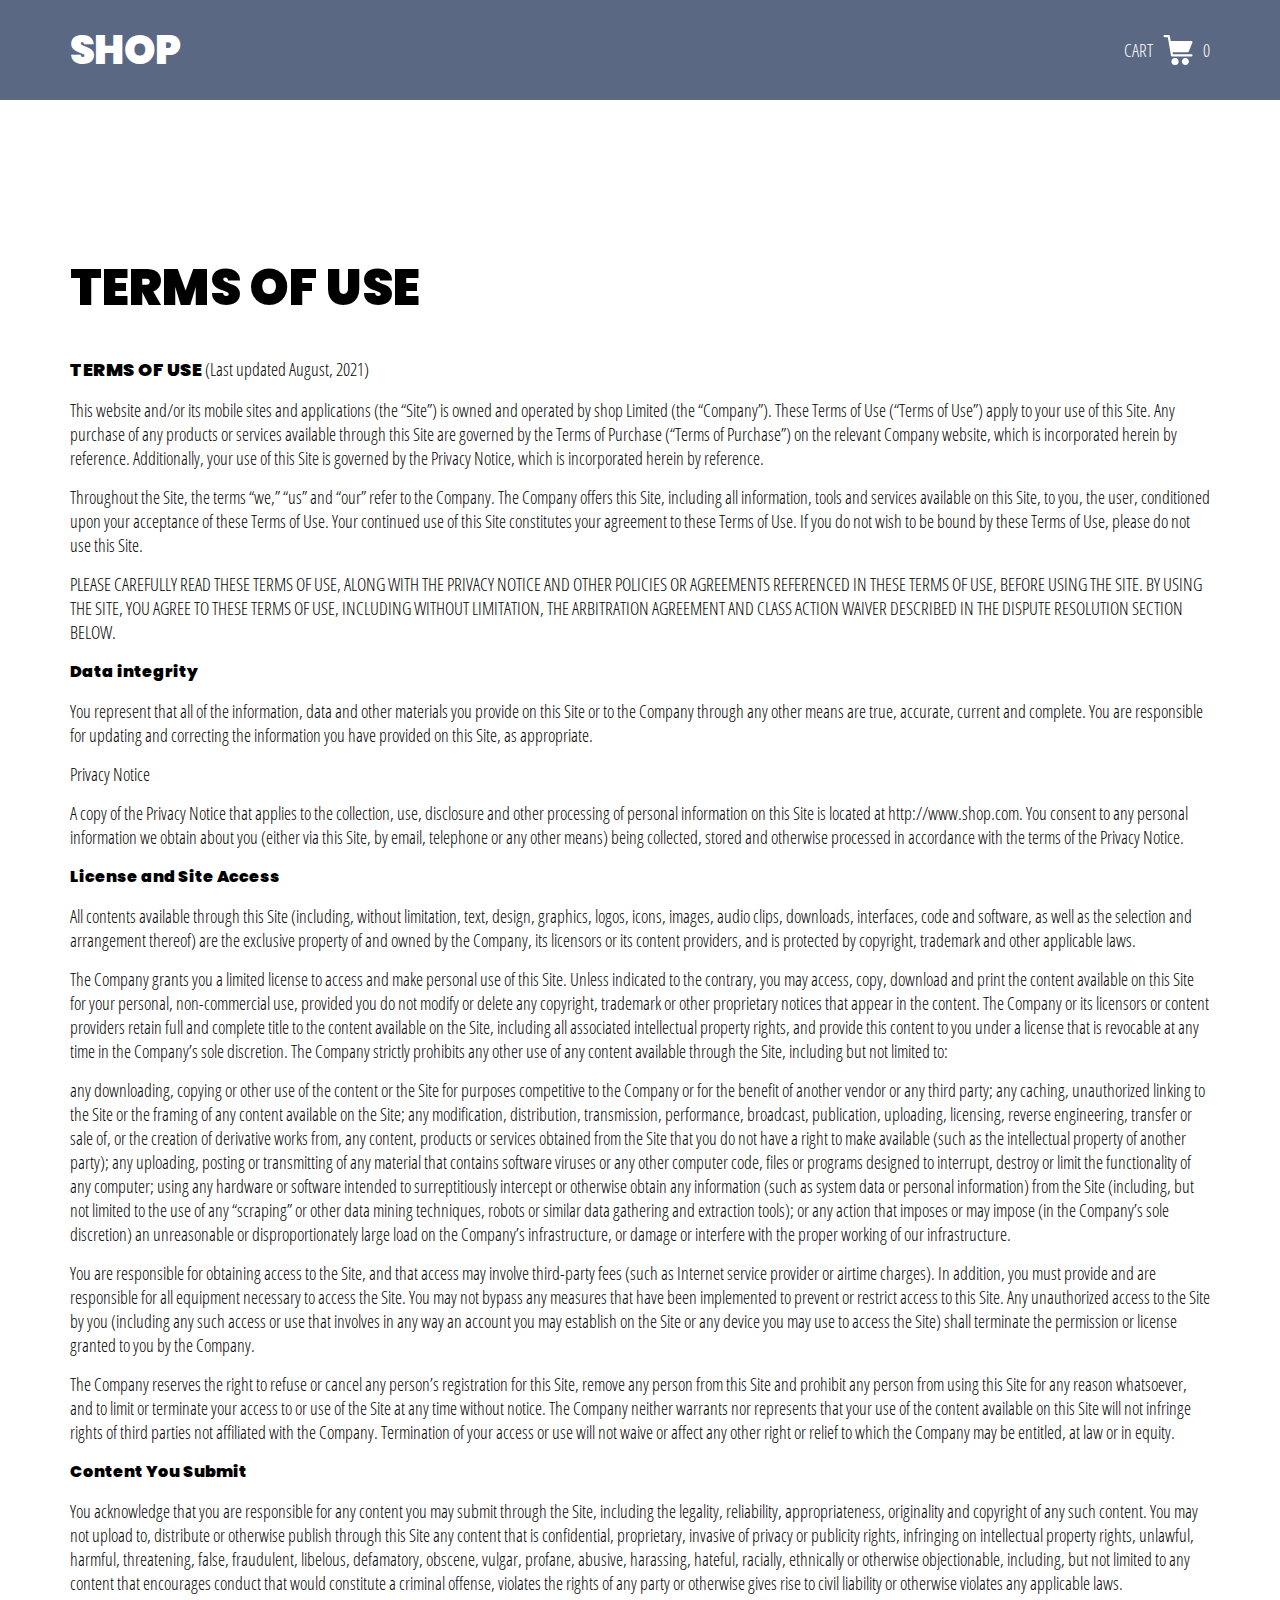
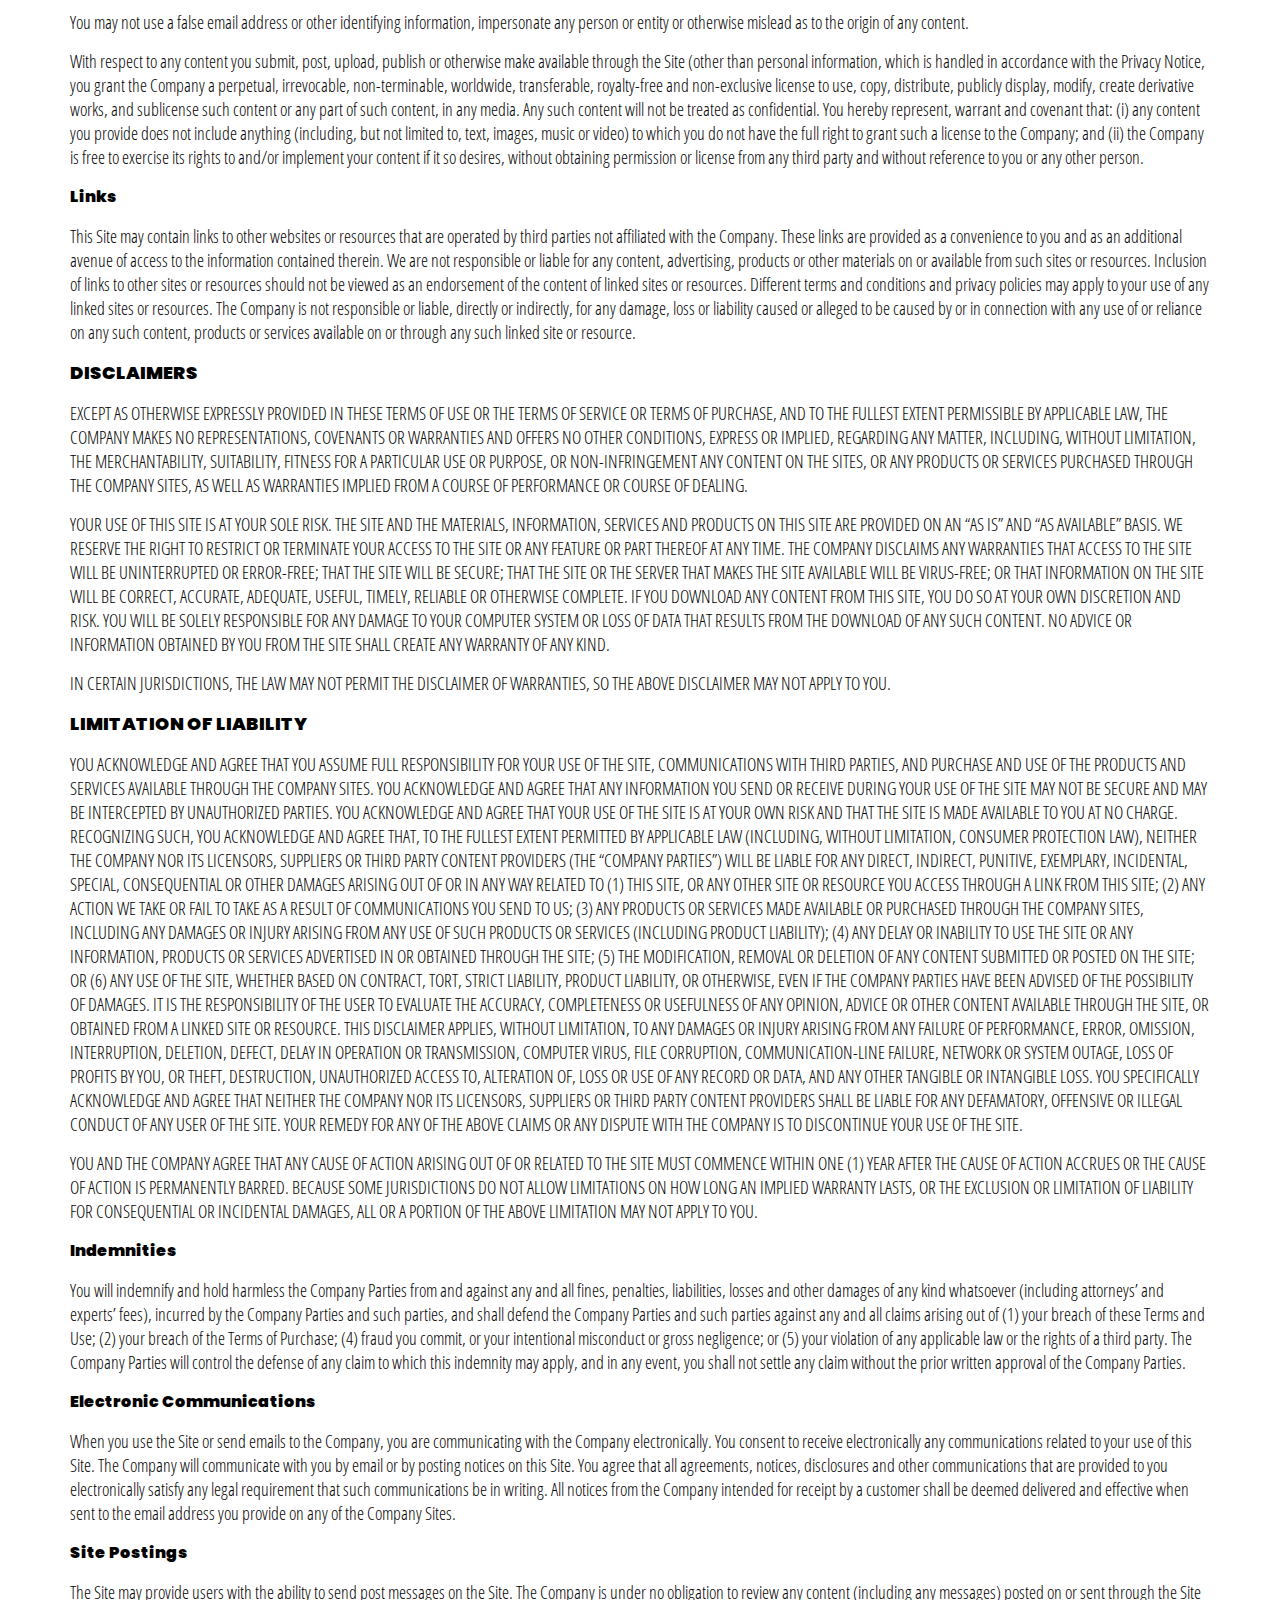
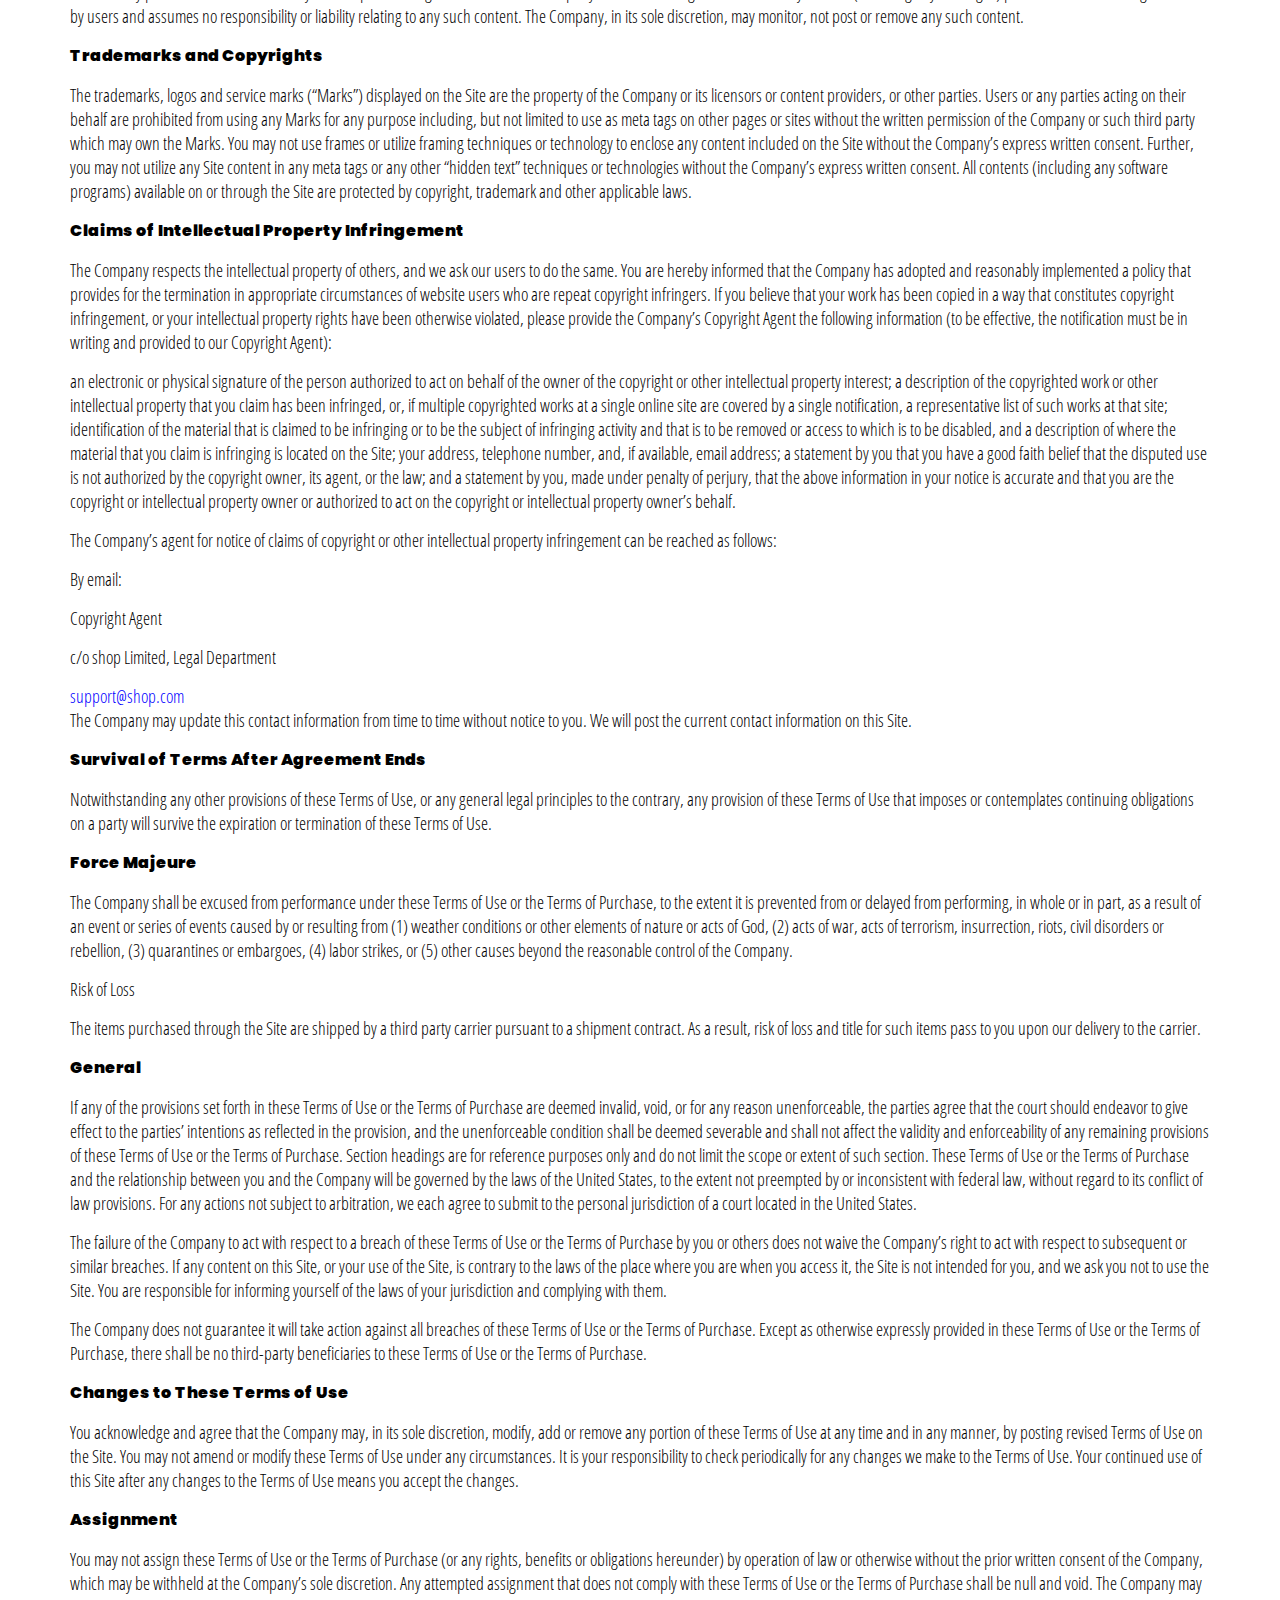
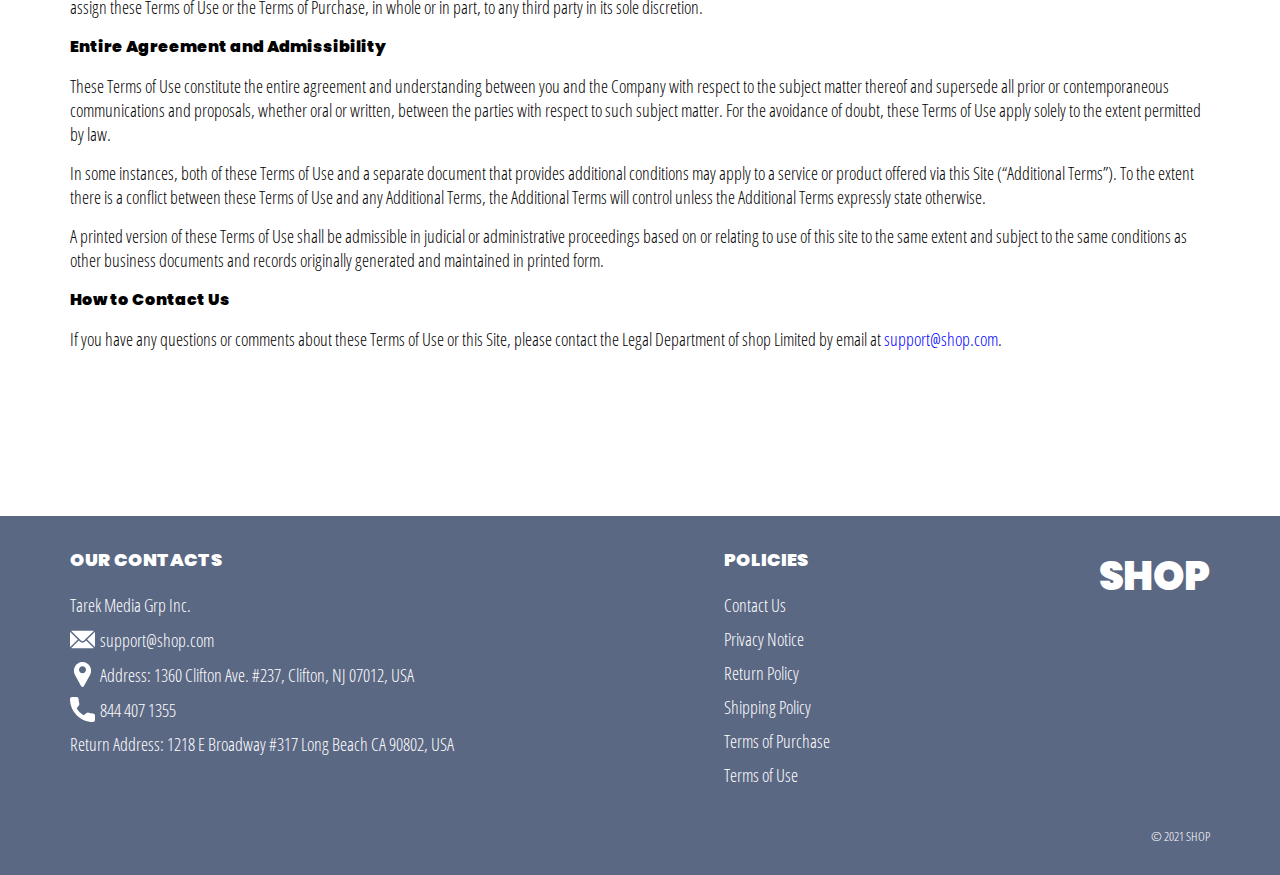
<file: use.html>
<!DOCTYPE html>
<html lang="en">

<head>
  <meta charset="UTF-8" />
  <meta http-equiv="X-UA-Compatible" content="IE=edge" />
  <meta name="viewport" content="width=device-width, initial-scale=1.0" />
  <link rel="stylesheet" href="./css/style.css" />
  <title>Shop</title>
</head>

<body>
  <div class="wrapper">
    <div class="header__wrapper">
      <div class="container">
        <header class="header">
          <div class="logo__box">
            <a href="./index.html" class="header__logo logo" data-text="Shop">
            <span>Shop</span>
            </a>
          </div>
          <a href="./shop.html" class="cart__btn">
            Cart
            <svg xmlns="http://www.w3.org/2000/svg" xmlns:xlink="http://www.w3.org/1999/xlink" x="0px" y="0px"
              viewBox="0 0 424.449 424.449" style="enable-background:new 0 0 424.449 424.449;" xml:space="preserve">
              <g>
                <g>
                  <g>
                    <circle cx="170.241" cy="374.273" r="50.176" />
                    <path d="M316.673,324.098L316.673,324.098c-27.711,0-50.176,22.465-50.176,50.176s22.465,50.176,50.176,50.176
                 c27.711,0,50.176-22.465,50.176-50.176S344.384,324.098,316.673,324.098z" />
                    <path d="M402.177,272.897H140.545l-5.12-29.696h215.04c6.326,0.019,12.017-3.843,14.336-9.728l51.2-129.024
                 c3.111-7.892-0.766-16.812-8.658-19.922c-1.808-0.713-3.735-1.076-5.678-1.07H108.801L96.513,12.801
                 c-1.262-7.471-7.784-12.906-15.36-12.8h-58.88c-8.483,0-15.36,6.877-15.36,15.36s6.877,15.36,15.36,15.36h46.08l44.032,260.096
                 c1.262,7.471,7.784,12.906,15.36,12.8h274.432c8.483,0,15.36-6.877,15.36-15.36C417.537,279.774,410.66,272.897,402.177,272.897z
                 " />
                  </g>
                </g>
              </g>
            </svg>
            <span class="cart__span js_cart__span">0</span>
          </a>
        </header>
      </div>
    </div>

     <div class="text-section__wrapper">
         <section class="text-section">
             <div class="container">
                 <h1 class="title">TERMS OF USE</h1>
                 <p class="text"><span class="bold up">TERMS OF USE </span> (Last updated August, 2021)</p>
                 <p class="text">This website and/or its mobile sites and applications (the “Site”) is owned and operated by shop Limited (the “Company”). These Terms of Use (“Terms of Use”) apply to your use of this Site. Any purchase of any products or services available through this Site are governed by the Terms of Purchase (“Terms of Purchase”) on the relevant Company website, which is incorporated herein by reference. Additionally, your use of this Site is governed by the Privacy Notice, which is incorporated herein by reference.</p>
                 <p class="text">Throughout the Site, the terms “we,” “us” and “our” refer to the Company. The Company offers this Site, including all information, tools and services available on this Site, to you, the user, conditioned upon your acceptance of these Terms of Use. Your continued use of this Site constitutes your agreement to these Terms of Use. If you do not wish to be bound by these Terms of Use, please do not use this Site.</p>
                 <p class="text up">PLEASE CAREFULLY READ THESE TERMS OF USE, ALONG WITH THE PRIVACY NOTICE AND OTHER POLICIES OR AGREEMENTS REFERENCED IN THESE TERMS OF USE, BEFORE USING THE SITE. BY USING THE SITE, YOU AGREE TO THESE TERMS OF USE, INCLUDING WITHOUT LIMITATION, THE ARBITRATION AGREEMENT AND CLASS ACTION WAIVER DESCRIBED IN THE DISPUTE RESOLUTION SECTION BELOW.</p>
                 <p class="text bold">Data integrity</p>
                 <p class="text">You represent that all of the information, data and other materials you provide on this Site or to the Company through any other means are true, accurate, current and complete. You are responsible for updating and correcting the information you have provided on this Site, as appropriate.</p>
                 <p class="text">Privacy Notice</p>
                 <p class="text">A copy of the Privacy Notice that applies to the collection, use, disclosure and other processing of personal information on this Site is located at http://www.shop.com. You consent to any personal information we obtain about you (either via this Site, by email, telephone or any other means) being collected, stored and otherwise processed in accordance with the terms of the Privacy Notice.</p>
                 <p class="text bold">License and Site Access</p>
                 <p class="text">All contents available through this Site (including, without limitation, text, design, graphics, logos, icons, images, audio clips, downloads, interfaces, code and software, as well as the selection and arrangement thereof) are the exclusive property of and owned by the Company, its licensors or its content providers, and is protected by copyright, trademark and other applicable laws.</p>
                 <p class="text">The Company grants you a limited license to access and make personal use of this Site. Unless indicated to the contrary, you may access, copy, download and print the content available on this Site for your personal, non-commercial use, provided you do not modify or delete any copyright, trademark or other proprietary notices that appear in the content. The Company or its licensors or content providers retain full and complete title to the content available on the Site, including all associated intellectual property rights, and provide this content to you under a license that is revocable at any time in the Company’s sole discretion. The Company strictly prohibits any other use of any content available through the Site, including but not limited to:</p>
                 <p class="text">any downloading, copying or other use of the content or the Site for purposes competitive to the Company or for the benefit of another vendor or any third party;
                    any caching, unauthorized linking to the Site or the framing of any content available on the Site;
                    any modification, distribution, transmission, performance, broadcast, publication, uploading, licensing, reverse engineering, transfer or sale of, or the creation of derivative works from, any content, products or services obtained from the Site that you do not have a right to make available (such as the intellectual property of another party);
                    any uploading, posting or transmitting of any material that contains software viruses or any other computer code, files or programs designed to interrupt, destroy or limit the functionality of any computer;
                    using any hardware or software intended to surreptitiously intercept or otherwise obtain any information (such as system data or personal information) from the Site (including, but not limited to the use of any “scraping” or other data mining techniques, robots or similar data gathering and extraction tools); or
                    any action that imposes or may impose (in the Company’s sole discretion) an unreasonable or disproportionately large load on the Company’s infrastructure, or damage or interfere with the proper working of our infrastructure.</p>
                 <p class="text">You are responsible for obtaining access to the Site, and that access may involve third-party fees (such as Internet service provider or airtime charges). In addition, you must provide and are responsible for all equipment necessary to access the Site. You may not bypass any measures that have been implemented to prevent or restrict access to this Site. Any unauthorized access to the Site by you (including any such access or use that involves in any way an account you may establish on the Site or any device you may use to access the Site) shall terminate the permission or license granted to you by the Company.</p>
                 <p class="text">The Company reserves the right to refuse or cancel any person’s registration for this Site, remove any person from this Site and prohibit any person from using this Site for any reason whatsoever, and to limit or terminate your access to or use of the Site at any time without notice. The Company neither warrants nor represents that your use of the content available on this Site will not infringe rights of third parties not affiliated with the Company. Termination of your access or use will not waive or affect any other right or relief to which the Company may be entitled, at law or in equity.</p>
                 <p class="text bold">Content You Submit</p>
                 <p class="text">You acknowledge that you are responsible for any content you may submit through the Site, including the legality, reliability, appropriateness, originality and copyright of any such content. You may not upload to, distribute or otherwise publish through this Site any content that is confidential, proprietary, invasive of privacy or publicity rights, infringing on intellectual property rights, unlawful, harmful, threatening, false, fraudulent, libelous, defamatory, obscene, vulgar, profane, abusive, harassing, hateful, racially, ethnically or otherwise objectionable, including, but not limited to any content that encourages conduct that would constitute a criminal offense, violates the rights of any party or otherwise gives rise to civil liability or otherwise violates any applicable laws.</p>
                 <p class="text">You may not use a false email address or other identifying information, impersonate any person or entity or otherwise mislead as to the origin of any content.</p>
                 <p class="text">With respect to any content you submit, post, upload, publish or otherwise make available through the Site (other than personal information, which is handled in accordance with the Privacy Notice, you grant the Company a perpetual, irrevocable, non-terminable, worldwide, transferable, royalty-free and non-exclusive license to use, copy, distribute, publicly display, modify, create derivative works, and sublicense such content or any part of such content, in any media. Any such content will not be treated as confidential. You hereby represent, warrant and covenant that: (i) any content you provide does not include anything (including, but not limited to, text, images, music or video) to which you do not have the full right to grant such a license to the Company; and (ii) the Company is free to exercise its rights to and/or implement your content if it so desires, without obtaining permission or license from any third party and without reference to you or any other person.</p>
                 <p class="text bold">Links</p>
                 <p class="text">This Site may contain links to other websites or resources that are operated by third parties not affiliated with the Company. These links are provided as a convenience to you and as an additional avenue of access to the information contained therein. We are not responsible or liable for any content, advertising, products or other materials on or available from such sites or resources. Inclusion of links to other sites or resources should not be viewed as an endorsement of the content of linked sites or resources. Different terms and conditions and privacy policies may apply to your use of any linked sites or resources. The Company is not responsible or liable, directly or indirectly, for any damage, loss or liability caused or alleged to be caused by or in connection with any use of or reliance on any such content, products or services available on or through any such linked site or resource.</p>
                 <p class="text bold up">DISCLAIMERS</p>
                 <p class="text up">EXCEPT AS OTHERWISE EXPRESSLY PROVIDED IN THESE TERMS OF USE OR THE TERMS OF SERVICE OR TERMS OF PURCHASE, AND TO THE FULLEST EXTENT PERMISSIBLE BY APPLICABLE LAW, THE COMPANY MAKES NO REPRESENTATIONS, COVENANTS OR WARRANTIES AND OFFERS NO OTHER CONDITIONS, EXPRESS OR IMPLIED, REGARDING ANY MATTER, INCLUDING, WITHOUT LIMITATION, THE MERCHANTABILITY, SUITABILITY, FITNESS FOR A PARTICULAR USE OR PURPOSE, OR NON-INFRINGEMENT ANY CONTENT ON THE SITES, OR ANY PRODUCTS OR SERVICES PURCHASED THROUGH THE COMPANY SITES, AS WELL AS WARRANTIES IMPLIED FROM A COURSE OF PERFORMANCE OR COURSE OF DEALING.</p>
                 <p class="text up">YOUR USE OF THIS SITE IS AT YOUR SOLE RISK. THE SITE AND THE MATERIALS, INFORMATION, SERVICES AND PRODUCTS ON THIS SITE ARE PROVIDED ON AN “AS IS” AND “AS AVAILABLE” BASIS. WE RESERVE THE RIGHT TO RESTRICT OR TERMINATE YOUR ACCESS TO THE SITE OR ANY FEATURE OR PART THEREOF AT ANY TIME. THE COMPANY DISCLAIMS ANY WARRANTIES THAT ACCESS TO THE SITE WILL BE UNINTERRUPTED OR ERROR-FREE; THAT THE SITE WILL BE SECURE; THAT THE SITE OR THE SERVER THAT MAKES THE SITE AVAILABLE WILL BE VIRUS-FREE; OR THAT INFORMATION ON THE SITE WILL BE CORRECT, ACCURATE, ADEQUATE, USEFUL, TIMELY, RELIABLE OR OTHERWISE COMPLETE. IF YOU DOWNLOAD ANY CONTENT FROM THIS SITE, YOU DO SO AT YOUR OWN DISCRETION AND RISK. YOU WILL BE SOLELY RESPONSIBLE FOR ANY DAMAGE TO YOUR COMPUTER SYSTEM OR LOSS OF DATA THAT RESULTS FROM THE DOWNLOAD OF ANY SUCH CONTENT. NO ADVICE OR INFORMATION OBTAINED BY YOU FROM THE SITE SHALL CREATE ANY WARRANTY OF ANY KIND.</p>
                 <p class="text up">IN CERTAIN JURISDICTIONS, THE LAW MAY NOT PERMIT THE DISCLAIMER OF WARRANTIES, SO THE ABOVE DISCLAIMER MAY NOT APPLY TO YOU.</p>
                 <p class="text up bold">LIMITATION OF LIABILITY</p>
                 <p class="text up">YOU ACKNOWLEDGE AND AGREE THAT YOU ASSUME FULL RESPONSIBILITY FOR YOUR USE OF THE SITE, COMMUNICATIONS WITH THIRD PARTIES, AND PURCHASE AND USE OF THE PRODUCTS AND SERVICES AVAILABLE THROUGH THE COMPANY SITES. YOU ACKNOWLEDGE AND AGREE THAT ANY INFORMATION YOU SEND OR RECEIVE DURING YOUR USE OF THE SITE MAY NOT BE SECURE AND MAY BE INTERCEPTED BY UNAUTHORIZED PARTIES. YOU ACKNOWLEDGE AND AGREE THAT YOUR USE OF THE SITE IS AT YOUR OWN RISK AND THAT THE SITE IS MADE AVAILABLE TO YOU AT NO CHARGE. RECOGNIZING SUCH, YOU ACKNOWLEDGE AND AGREE THAT, TO THE FULLEST EXTENT PERMITTED BY APPLICABLE LAW (INCLUDING, WITHOUT LIMITATION, CONSUMER PROTECTION LAW), NEITHER THE COMPANY NOR ITS LICENSORS, SUPPLIERS OR THIRD PARTY CONTENT PROVIDERS (THE “COMPANY PARTIES”) WILL BE LIABLE FOR ANY DIRECT, INDIRECT, PUNITIVE, EXEMPLARY, INCIDENTAL, SPECIAL, CONSEQUENTIAL OR OTHER DAMAGES ARISING OUT OF OR IN ANY WAY RELATED TO (1) THIS SITE, OR ANY OTHER SITE OR RESOURCE YOU ACCESS THROUGH A LINK FROM THIS SITE; (2) ANY ACTION WE TAKE OR FAIL TO TAKE AS A RESULT OF COMMUNICATIONS YOU SEND TO US; (3) ANY PRODUCTS OR SERVICES MADE AVAILABLE OR PURCHASED THROUGH THE COMPANY SITES, INCLUDING ANY DAMAGES OR INJURY ARISING FROM ANY USE OF SUCH PRODUCTS OR SERVICES (INCLUDING PRODUCT LIABILITY); (4) ANY DELAY OR INABILITY TO USE THE SITE OR ANY INFORMATION, PRODUCTS OR SERVICES ADVERTISED IN OR OBTAINED THROUGH THE SITE; (5) THE MODIFICATION, REMOVAL OR DELETION OF ANY CONTENT SUBMITTED OR POSTED ON THE SITE; OR (6) ANY USE OF THE SITE, WHETHER BASED ON CONTRACT, TORT, STRICT LIABILITY, PRODUCT LIABILITY, OR OTHERWISE, EVEN IF THE COMPANY PARTIES HAVE BEEN ADVISED OF THE POSSIBILITY OF DAMAGES. IT IS THE RESPONSIBILITY OF THE USER TO EVALUATE THE ACCURACY, COMPLETENESS OR USEFULNESS OF ANY OPINION, ADVICE OR OTHER CONTENT AVAILABLE THROUGH THE SITE, OR OBTAINED FROM A LINKED SITE OR RESOURCE. THIS DISCLAIMER APPLIES, WITHOUT LIMITATION, TO ANY DAMAGES OR INJURY ARISING FROM ANY FAILURE OF PERFORMANCE, ERROR, OMISSION, INTERRUPTION, DELETION, DEFECT, DELAY IN OPERATION OR TRANSMISSION, COMPUTER VIRUS, FILE CORRUPTION, COMMUNICATION-LINE FAILURE, NETWORK OR SYSTEM OUTAGE, LOSS OF PROFITS BY YOU, OR THEFT, DESTRUCTION, UNAUTHORIZED ACCESS TO, ALTERATION OF, LOSS OR USE OF ANY RECORD OR DATA, AND ANY OTHER TANGIBLE OR INTANGIBLE LOSS. YOU SPECIFICALLY ACKNOWLEDGE AND AGREE THAT NEITHER THE COMPANY NOR ITS LICENSORS, SUPPLIERS OR THIRD PARTY CONTENT PROVIDERS SHALL BE LIABLE FOR ANY DEFAMATORY, OFFENSIVE OR ILLEGAL CONDUCT OF ANY USER OF THE SITE. YOUR REMEDY FOR ANY OF THE ABOVE CLAIMS OR ANY DISPUTE WITH THE COMPANY IS TO DISCONTINUE YOUR USE OF THE SITE.</p>
                 <p class="text up">YOU AND THE COMPANY AGREE THAT ANY CAUSE OF ACTION ARISING OUT OF OR RELATED TO THE SITE MUST COMMENCE WITHIN ONE (1) YEAR AFTER THE CAUSE OF ACTION ACCRUES OR THE CAUSE OF ACTION IS PERMANENTLY BARRED. BECAUSE SOME JURISDICTIONS DO NOT ALLOW LIMITATIONS ON HOW LONG AN IMPLIED WARRANTY LASTS, OR THE EXCLUSION OR LIMITATION OF LIABILITY FOR CONSEQUENTIAL OR INCIDENTAL DAMAGES, ALL OR A PORTION OF THE ABOVE LIMITATION MAY NOT APPLY TO YOU.</p>
                 <p class="text bold">Indemnities</p>
                 <p class="text">You will indemnify and hold harmless the Company Parties from and against any and all fines, penalties, liabilities, losses and other damages of any kind whatsoever (including attorneys’ and experts’ fees), incurred by the Company Parties and such parties, and shall defend the Company Parties and such parties against any and all claims arising out of (1) your breach of these Terms and Use; (2) your breach of the Terms of Purchase; (4) fraud you commit, or your intentional misconduct or gross negligence; or (5) your violation of any applicable law or the rights of a third party. The Company Parties will control the defense of any claim to which this indemnity may apply, and in any event, you shall not settle any claim without the prior written approval of the Company Parties.</p>
                 <p class="text bold">Electronic Communications</p>
                 <p class="text">When you use the Site or send emails to the Company, you are communicating with the Company electronically. You consent to receive electronically any communications related to your use of this Site. The Company will communicate with you by email or by posting notices on this Site. You agree that all agreements, notices, disclosures and other communications that are provided to you electronically satisfy any legal requirement that such communications be in writing. All notices from the Company intended for receipt by a customer shall be deemed delivered and effective when sent to the email address you provide on any of the Company Sites.</p>
                 <p class="text bold">Site Postings</p>
                 <p class="text">The Site may provide users with the ability to send post messages on the Site. The Company is under no obligation to review any content (including any messages) posted on or sent through the Site by users and assumes no responsibility or liability relating to any such content. The Company, in its sole discretion, may monitor, not post or remove any such content.</p>
                 <p class="text bold">Trademarks and Copyrights</p>
                 <p class="text">The trademarks, logos and service marks (“Marks”) displayed on the Site are the property of the Company or its licensors or content providers, or other parties. Users or any parties acting on their behalf are prohibited from using any Marks for any purpose including, but not limited to use as meta tags on other pages or sites without the written permission of the Company or such third party which may own the Marks. You may not use frames or utilize framing techniques or technology to enclose any content included on the Site without the Company’s express written consent. Further, you may not utilize any Site content in any meta tags or any other “hidden text” techniques or technologies without the Company’s express written consent. All contents (including any software programs) available on or through the Site are protected by copyright, trademark and other applicable laws.</p>
                 <p class="text bold">Claims of Intellectual Property Infringement</p>
                 <p class="text">The Company respects the intellectual property of others, and we ask our users to do the same. You are hereby informed that the Company has adopted and reasonably implemented a policy that provides for the termination in appropriate circumstances of website users who are repeat copyright infringers. If you believe that your work has been copied in a way that constitutes copyright infringement, or your intellectual property rights have been otherwise violated, please provide the Company’s Copyright Agent the following information (to be effective, the notification must be in writing and provided to our Copyright Agent):</p>
                 <p class="text">an electronic or physical signature of the person authorized to act on behalf of the owner of the copyright or other intellectual property interest;
                    a description of the copyrighted work or other intellectual property that you claim has been infringed, or, if multiple copyrighted works at a single online site are covered by a single notification, a representative list of such works at that site;
                    identification of the material that is claimed to be infringing or to be the subject of infringing activity and that is to be removed or access to which is to be disabled, and a description of where the material that you claim is infringing is located on the Site;
                    your address, telephone number, and, if available, email address;
                    a statement by you that you have a good faith belief that the disputed use is not authorized by the copyright owner, its agent, or the law; and
                    a statement by you, made under penalty of perjury, that the above information in your notice is accurate and that you are the copyright or intellectual property owner or authorized to act on the copyright or intellectual property owner’s behalf.</p>
                 <p class="text">The Company’s agent for notice of claims of copyright or other intellectual property infringement can be reached as follows:</p>
                 <p class="text">By email:</p>
                 <p class="text">Copyright Agent</p>
                 <p class="text">c/o shop Limited, Legal Department</p>
                 <a href="mailto:support@shop.com" class="text link">support@shop.com</a>
                 <p class="text">The Company may update this contact information from time to time without notice to you. We will post the current contact information on this Site.</p>
                 <p class="text bold">Survival of Terms After Agreement Ends</p>
                 <p class="text">Notwithstanding any other provisions of these Terms of Use, or any general legal principles to the contrary, any provision of these Terms of Use that imposes or contemplates continuing obligations on a party will survive the expiration or termination of these Terms of Use.</p>
                 <p class="text bold">Force Majeure</p>
                 <p class="text">The Company shall be excused from performance under these Terms of Use or the Terms of Purchase, to the extent it is prevented from or delayed from performing, in whole or in part, as a result of an event or series of events caused by or resulting from (1) weather conditions or other elements of nature or acts of God, (2) acts of war, acts of terrorism, insurrection, riots, civil disorders or rebellion, (3) quarantines or embargoes, (4) labor strikes, or (5) other causes beyond the reasonable control of the Company.</p>
                 <p class="text">Risk of Loss</p>
                 <p class="text">The items purchased through the Site are shipped by a third party carrier pursuant to a shipment contract. As a result, risk of loss and title for such items pass to you upon our delivery to the carrier.</p>
                 <p class="text bold">General</p>
                 <p class="text">If any of the provisions set forth in these Terms of Use or the Terms of Purchase are deemed invalid, void, or for any reason unenforceable, the parties agree that the court should endeavor to give effect to the parties’ intentions as reflected in the provision, and the unenforceable condition shall be deemed severable and shall not affect the validity and enforceability of any remaining provisions of these Terms of Use or the Terms of Purchase. Section headings are for reference purposes only and do not limit the scope or extent of such section. These Terms of Use or the Terms of Purchase and the relationship between you and the Company will be governed by the laws of the United States, to the extent not preempted by or inconsistent with federal law, without regard to its conflict of law provisions. For any actions not subject to arbitration, we each agree to submit to the personal jurisdiction of a court located in the United States.</p>
                 <p class="text">The failure of the Company to act with respect to a breach of these Terms of Use or the Terms of Purchase by you or others does not waive the Company’s right to act with respect to subsequent or similar breaches. If any content on this Site, or your use of the Site, is contrary to the laws of the place where you are when you access it, the Site is not intended for you, and we ask you not to use the Site. You are responsible for informing yourself of the laws of your jurisdiction and complying with them.</p>
                 <p class="text">The Company does not guarantee it will take action against all breaches of these Terms of Use or the Terms of Purchase. Except as otherwise expressly provided in these Terms of Use or the Terms of Purchase, there shall be no third-party beneficiaries to these Terms of Use or the Terms of Purchase.</p>
                 <p class="text bold">Changes to These Terms of Use</p>
                 <p class="text">You acknowledge and agree that the Company may, in its sole discretion, modify, add or remove any portion of these Terms of Use at any time and in any manner, by posting revised Terms of Use on the Site. You may not amend or modify these Terms of Use under any circumstances. It is your responsibility to check periodically for any changes we make to the Terms of Use. Your continued use of this Site after any changes to the Terms of Use means you accept the changes.</p>
                 <p class="text bold">Assignment</p>
                 <p class="text">You may not assign these Terms of Use or the Terms of Purchase (or any rights, benefits or obligations hereunder) by operation of law or otherwise without the prior written consent of the Company, which may be withheld at the Company’s sole discretion. Any attempted assignment that does not comply with these Terms of Use or the Terms of Purchase shall be null and void. The Company may assign these Terms of Use or the Terms of Purchase, in whole or in part, to any third party in its sole discretion.</p>
                 <p class="text bold">Entire Agreement and Admissibility</p>
                 <p class="text">These Terms of Use constitute the entire agreement and understanding between you and the Company with respect to the subject matter thereof and supersede all prior or contemporaneous communications and proposals, whether oral or written, between the parties with respect to such subject matter. For the avoidance of doubt, these Terms of Use apply solely to the extent permitted by law.</p>
                 <p class="text">In some instances, both of these Terms of Use and a separate document that provides additional conditions may apply to a service or product offered via this Site (“Additional Terms”). To the extent there is a conflict between these Terms of Use and any Additional Terms, the Additional Terms will control unless the Additional Terms expressly state otherwise.</p>
                 <p class="text">A printed version of these Terms of Use shall be admissible in judicial or administrative proceedings based on or relating to use of this site to the same extent and subject to the same conditions as other business documents and records originally generated and maintained in printed form.</p>
                 <p class="text bold">How to Contact Us</p>
                 <p class="text">If you have any questions or comments about these Terms of Use or this Site, please contact the Legal Department of shop Limited by email at <a href="mailto:support@shop.com" class="text link">support@shop.com</a>.</p>
             </div>
         </section>
     </div>

    <div class="footer__wrapper">
      <div class="container">
        <footer class="footer">
          <div class="footer__top">
            <div class="footer__left">
              <p class="footer__title">Our Contacts</p>
              <p class="text">Tarek Media Grp Inc.</p>
              <a href="mailto:support@shop.com" class="text footer__link footer__text">
                <svg xmlns="http://www.w3.org/2000/svg" xmlns:xlink="http://www.w3.org/1999/xlink" x="0px" y="0px"
                  viewBox="0 0 512 512" style="enable-background:new 0 0 512 512;" xml:space="preserve">
                  <g>
                    <g>
                      <path d="M507.49,101.721L352.211,256L507.49,410.279c2.807-5.867,4.51-12.353,4.51-19.279V121
        C512,114.073,510.297,107.588,507.49,101.721z" />
                    </g>
                  </g>
                  <g>
                    <g>
                      <path d="M467,76H45c-6.927,0-13.412,1.703-19.279,4.51l198.463,197.463c17.548,17.548,46.084,17.548,63.632,0L486.279,80.51
        C480.412,77.703,473.927,76,467,76z" />
                    </g>
                  </g>
                  <g>
                    <g>
                      <path
                        d="M4.51,101.721C1.703,107.588,0,114.073,0,121v270c0,6.927,1.703,13.413,4.51,19.279L159.789,256L4.51,101.721z" />
                    </g>
                  </g>
                  <g>
                    <g>
                      <path d="M331,277.211l-21.973,21.973c-29.239,29.239-76.816,29.239-106.055,0L181,277.211L25.721,431.49
        C31.588,434.297,38.073,436,45,436h422c6.927,0,13.412-1.703,19.279-4.51L331,277.211z" />
                    </g>
                  </g>
                </svg>
                <span class="footer__link-span">support@shop.com</span>
              </a>
              <p class="text footer__text">
                <svg enable-background="new 0 0 512 512" viewBox="0 0 512 512" xmlns="http://www.w3.org/2000/svg">
                  <g>
                    <path
                      d="m407.579 87.677c-31.073-53.624-86.265-86.385-147.64-87.637-2.62-.054-5.257-.054-7.878 0-61.374 1.252-116.566 34.013-147.64 87.637-31.762 54.812-32.631 120.652-2.325 176.123l126.963 232.387c.057.103.114.206.173.308 5.586 9.709 15.593 15.505 26.77 15.505 11.176 0 21.183-5.797 26.768-15.505.059-.102.116-.205.173-.308l126.963-232.387c30.304-55.471 29.435-121.311-2.327-176.123zm-151.579 144.323c-39.701 0-72-32.299-72-72s32.299-72 72-72 72 32.299 72 72-32.298 72-72 72z" />
                  </g>
                </svg>
                Address: 1360 Clifton Ave. #237, Clifton, NJ 07012, USA
              </p>
              <a href="tel:+844 407 1355" class="text footer__link footer__text">
                <svg xmlns="http://www.w3.org/2000/svg" xmlns:xlink="http://www.w3.org/1999/xlink" x="0px" y="0px"
                  viewBox="0 0 384 384" style="enable-background:new 0 0 384 384;" xml:space="preserve">
                  <g>
                    <g>
                      <path
                        d="M353.188,252.052c-23.51,0-46.594-3.677-68.469-10.906c-10.719-3.656-23.896-0.302-30.438,6.417l-43.177,32.594
        c-50.073-26.729-80.917-57.563-107.281-107.26l31.635-42.052c8.219-8.208,11.167-20.198,7.635-31.448
        c-7.26-21.99-10.948-45.063-10.948-68.583C132.146,13.823,118.323,0,101.333,0H30.813C13.823,0,0,13.823,0,30.813
        C0,225.563,158.438,384,353.188,384c16.99,0,30.813-13.823,30.813-30.813v-70.323C384,265.875,370.177,252.052,353.188,252.052z" />
                    </g>
                  </g>
                </svg>
                <span class="footer__link-span">844 407 1355</span>
                </a>
              <p class="text">Return Address: 1218 E Broadway #317 Long Beach CA 90802, USA</p>
            </div>
            <div class="footer__right">
              <p class="footer__title">Policies</p>
              <a href="./contacts.html" class="text footer__link footer__page-link">
                <span class="footer__link-span">Contact Us</span>
              </a>
              <a href="./privacy.html" class="text footer__link footer__page-link">
                <span class="footer__link-span">Privacy Notice</span>
              </a>
              <a href="./return.html" class="text footer__link footer__page-link">
                <span class="footer__link-span">Return Policy</span>
              </a>
              <a href="./shipping.html" class="text footer__link footer__page-link">
                <span class="footer__link-span">Shipping Policy</span>
              </a>
              <a href="./purchase.html" class="text footer__link footer__page-link">
                <span class="footer__link-span">Terms of Purchase</span>
              </a>
              <a href="./use.html" class="text footer__link footer__page-link">
                <span class="footer__link-span">Terms of Use</span>
              </a>
            </div>
            <div class="logo__box">
              <a href="./index.html" class="footer__logo logo" data-text="Shop">
              <span>Shop</span>
              </a>
            </div>
          </div>
          <span class="footer__span">© 2021 SHOP</span>
        </footer>
      </div>
    </div>
  </div>

 
  <script type="module" src="./js/on-load.js"></script>
</body>

</html>
</file>
<file: css/style.css>
@import './fonts.css';
@import './vars.css';
@import './utils.css';
@import './header.css';
@import './footer.css';
@import './hero.css';
@import './products.css';
@import './product.css';
@import './text-section.css';
@import './order.css';
</file>
